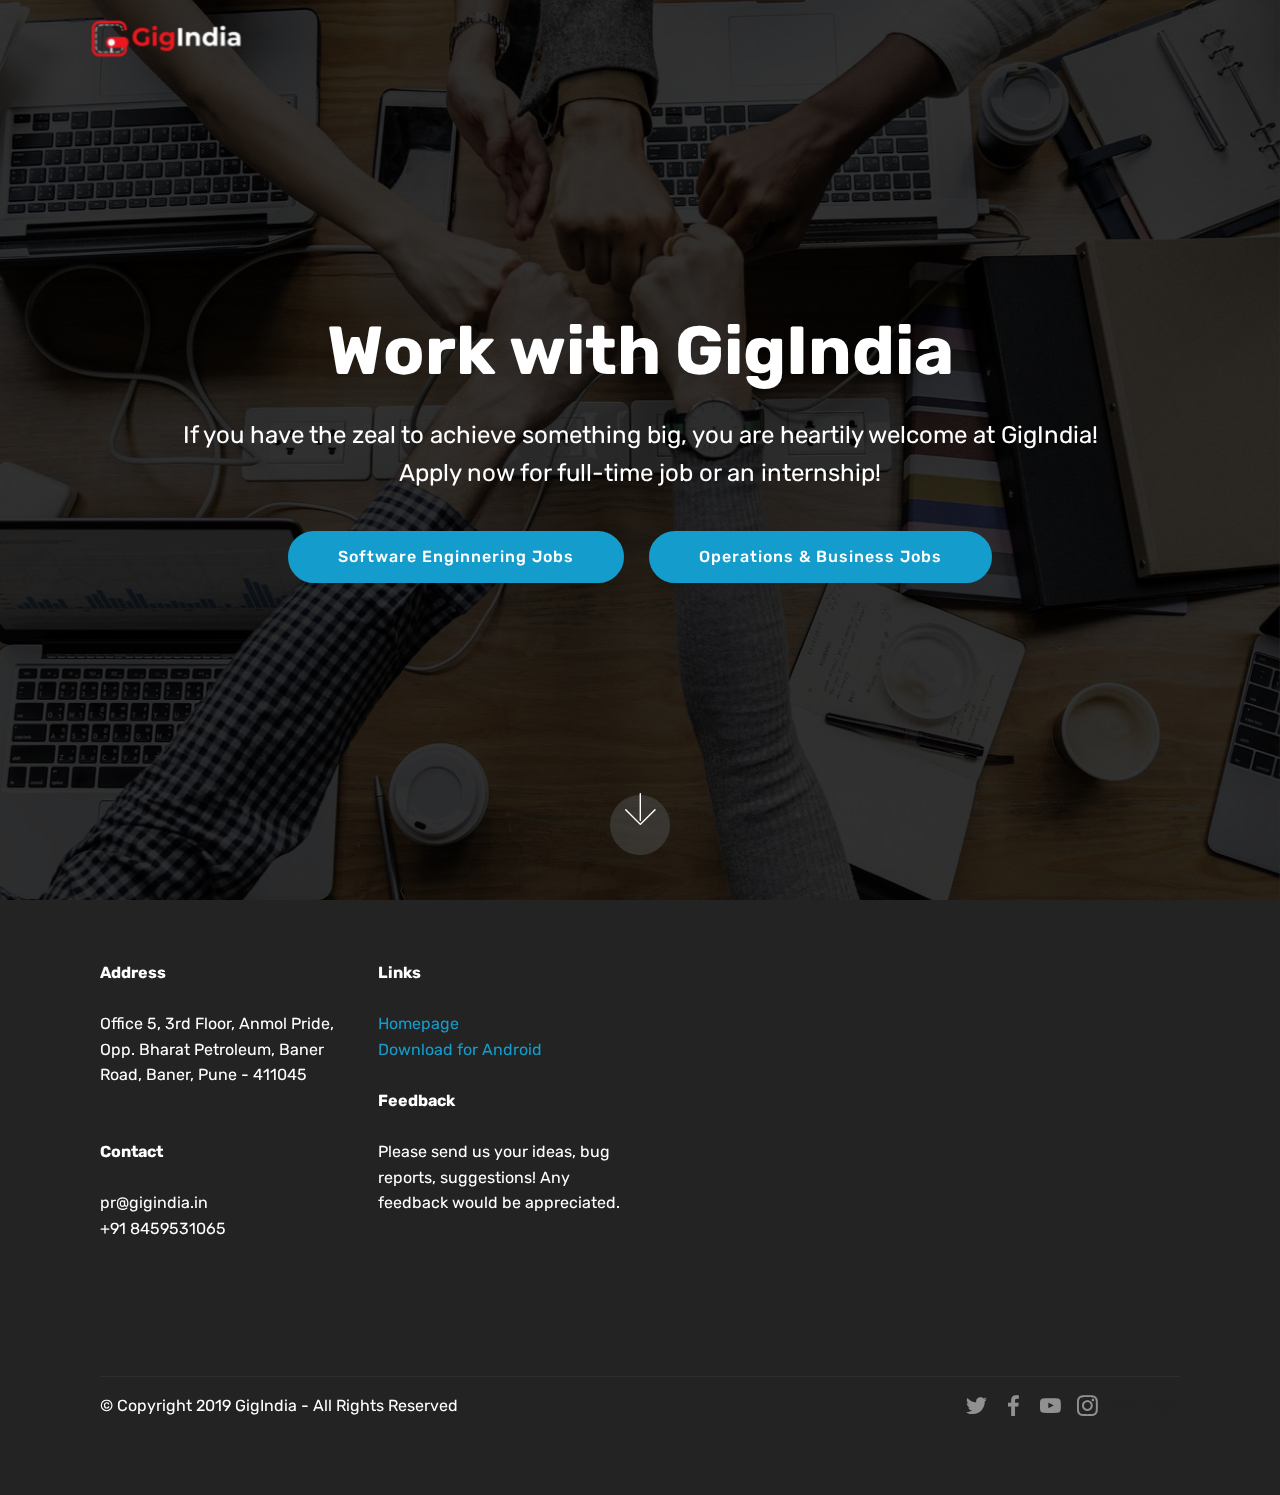
<file: index.html>
<!DOCTYPE html>
<html >
<head>
  <!-- Site made with Mobirise Website Builder v4.9.5, https://mobirise.com -->
  <meta charset="UTF-8">
  <meta http-equiv="X-UA-Compatible" content="IE=edge">
  <meta name="generator" content="Mobirise v4.9.5, mobirise.com">
  <meta name="viewport" content="width=device-width, initial-scale=1, minimum-scale=1">
  <link rel="shortcut icon" href="assets/images/logo-1-352x122.png" type="image/x-icon">
  <meta name="description" content="">
  <title>Home</title>
  <link rel="stylesheet" href="assets/web/assets/mobirise-icons/mobirise-icons.css">
  <link rel="stylesheet" href="assets/tether/tether.min.css">
  <link rel="stylesheet" href="assets/bootstrap/css/bootstrap.min.css">
  <link rel="stylesheet" href="assets/bootstrap/css/bootstrap-grid.min.css">
  <link rel="stylesheet" href="assets/bootstrap/css/bootstrap-reboot.min.css">
  <link rel="stylesheet" href="assets/socicon/css/styles.css">
  <link rel="stylesheet" href="assets/dropdown/css/style.css">
  <link rel="stylesheet" href="assets/theme/css/style.css">
  <link rel="stylesheet" href="assets/mobirise/css/mbr-additional.css" type="text/css">
  
  
  
</head>
<body>
  <section class="menu cid-rj5mIFyH5X" once="menu" id="menu1-1d">

    

    <nav class="navbar navbar-expand beta-menu navbar-dropdown align-items-center navbar-fixed-top navbar-toggleable-sm bg-color transparent">
        <button class="navbar-toggler navbar-toggler-right" type="button" data-toggle="collapse" data-target="#navbarSupportedContent" aria-controls="navbarSupportedContent" aria-expanded="false" aria-label="Toggle navigation">
            <div class="hamburger">
                <span></span>
                <span></span>
                <span></span>
                <span></span>
            </div>
        </button>
        <div class="menu-logo">
            <div class="navbar-brand">
                <span class="navbar-logo">
                    <a href="index.html">
                         <img src="assets/images/logo-1-352x122.png" alt="Mobirise" title="" style="height: 3.8rem;">
                    </a>
                </span>
                
            </div>
        </div>
        <div class="collapse navbar-collapse" id="navbarSupportedContent">
            
            
        </div>
    </nav>
</section>

<section class="engine"><a href="https://mobirise.info/p">site templates free download</a></section><section class="cid-rj5nb7Hi4T mbr-fullscreen mbr-parallax-background" id="header2-1e">

    

    <div class="mbr-overlay" style="opacity: 0.8; background-color: rgb(0, 0, 0);"></div>

    <div class="container align-center">
        <div class="row justify-content-md-center">
            <div class="mbr-white col-md-10">
                <h1 class="mbr-section-title mbr-bold pb-3 mbr-fonts-style display-1">
                    Work with GigIndia</h1>
                
                <p class="mbr-text pb-3 mbr-fonts-style display-5">
                    If you have the zeal to achieve something big, you are heartily welcome at GigIndia!  Apply now for full-time job or an internship!</p>
                <div class="mbr-section-btn"><a class="btn btn-md btn-primary display-4" href="tech.html">Software Enginnering Jobs</a>
                    <a class="btn btn-md btn-primary display-4" href="other.html">Operations &amp; Business Jobs</a></div>
            </div>
        </div>
    </div>
    <div class="mbr-arrow hidden-sm-down" aria-hidden="true">
        <a href="#next">
            <i class="mbri-down mbr-iconfont"></i>
        </a>
    </div>
</section>

<section class="cid-rgrRMEdGDT" id="footer2-e">

    

    

    <div class="container">
        <div class="media-container-row content mbr-white">
            <div class="col-12 col-md-3 mbr-fonts-style display-7">
                <p class="mbr-text">
                    <strong>Address</strong>
                    <br>
                    <br>Office 5, 3rd Floor, Anmol Pride, Opp. Bharat Petroleum, Baner Road, Baner, Pune - 411045&nbsp;<br>
                    <br>
                    <br><strong>Contact</strong><br><br>pr@gigindia.in<br>+91 8459531065<br></p>
            </div>
            <div class="col-12 col-md-3 mbr-fonts-style display-7">
                <p class="mbr-text">
                    <strong>Links</strong>
                    <br>
                    <br><a href="https://www.gigindia.in">Homepage</a><br><a href="http://bit.ly/GI-app">Download for Android</a><br>
                    <br><strong>Feedback</strong>
                    <br>
                    <br>Please send us your ideas, bug reports, suggestions! Any feedback would be appreciated.
                </p>
            </div>
            <div class="col-12 col-md-6">
                <div class="google-map"><iframe frameborder="0" style="border:0" src="https://www.google.com/maps/embed/v1/place?key=AIzaSyCy9r70T3NYf3PhvVflTo0_zdif2_IoIYs&amp;q=place_id:ChIJqXFcOpa_wjsR5kGTanjnt5Q" allowfullscreen=""></iframe></div>
            </div>
        </div>
        <div class="footer-lower">
            <div class="media-container-row">
                <div class="col-sm-12">
                    <hr>
                </div>
            </div>
            <div class="media-container-row mbr-white">
                <div class="col-sm-6 copyright">
                    <p class="mbr-text mbr-fonts-style display-7">
                        © Copyright 2019 GigIndia - All Rights Reserved
                    </p>
                </div>
                <div class="col-md-6">
                    <div class="social-list align-right">
                        <div class="soc-item">
                            <a href="https://twitter.com/gig_india">
                                <span class="mbr-iconfont mbr-iconfont-social socicon-twitter socicon"></span>
                            </a>
                        </div>
                        <div class="soc-item">
                            <a href="https://www.facebook.com/gigindia.in/" target="_blank">
                                <span class="mbr-iconfont mbr-iconfont-social socicon-facebook socicon"></span>
                            </a>
                        </div>
                        <div class="soc-item">
                            <a href="https://www.youtube.com/channel/UC_PzK6Kdmw8CChaSea1h3Xg" target="_blank">
                                <span class="mbr-iconfont mbr-iconfont-social socicon-youtube socicon"></span>
                            </a>
                        </div>
                        <div class="soc-item">
                            <a href="https://www.instagram.com/gigindia.in" target="_blank">
                                <span class="mbr-iconfont mbr-iconfont-social socicon-instagram socicon"></span>
                            </a>
                        </div>
                        <div class="soc-item">
                            
                                <span class="mbr-iconfont mbr-iconfont-social socicon-googleplus socicon" style="color: rgb(35, 35, 35); fill: rgb(35, 35, 35);"></span>
                            
                        </div>
                        <div class="soc-item">
                            
                                <span class="mbr-iconfont mbr-iconfont-social socicon-behance socicon" style="color: rgb(35, 35, 35); fill: rgb(35, 35, 35);"></span>
                            
                        </div>
                    </div>
                </div>
            </div>
        </div>
    </div>
</section>


  <script src="assets/web/assets/jquery/jquery.min.js"></script>
  <script src="assets/popper/popper.min.js"></script>
  <script src="assets/tether/tether.min.js"></script>
  <script src="assets/bootstrap/js/bootstrap.min.js"></script>
  <script src="assets/dropdown/js/script.min.js"></script>
  <script src="assets/touchswipe/jquery.touch-swipe.min.js"></script>
  <script src="assets/parallax/jarallax.min.js"></script>
  <script src="assets/smoothscroll/smooth-scroll.js"></script>
  <script src="assets/theme/js/script.js"></script>
  
  
</body>
</html>
</file>
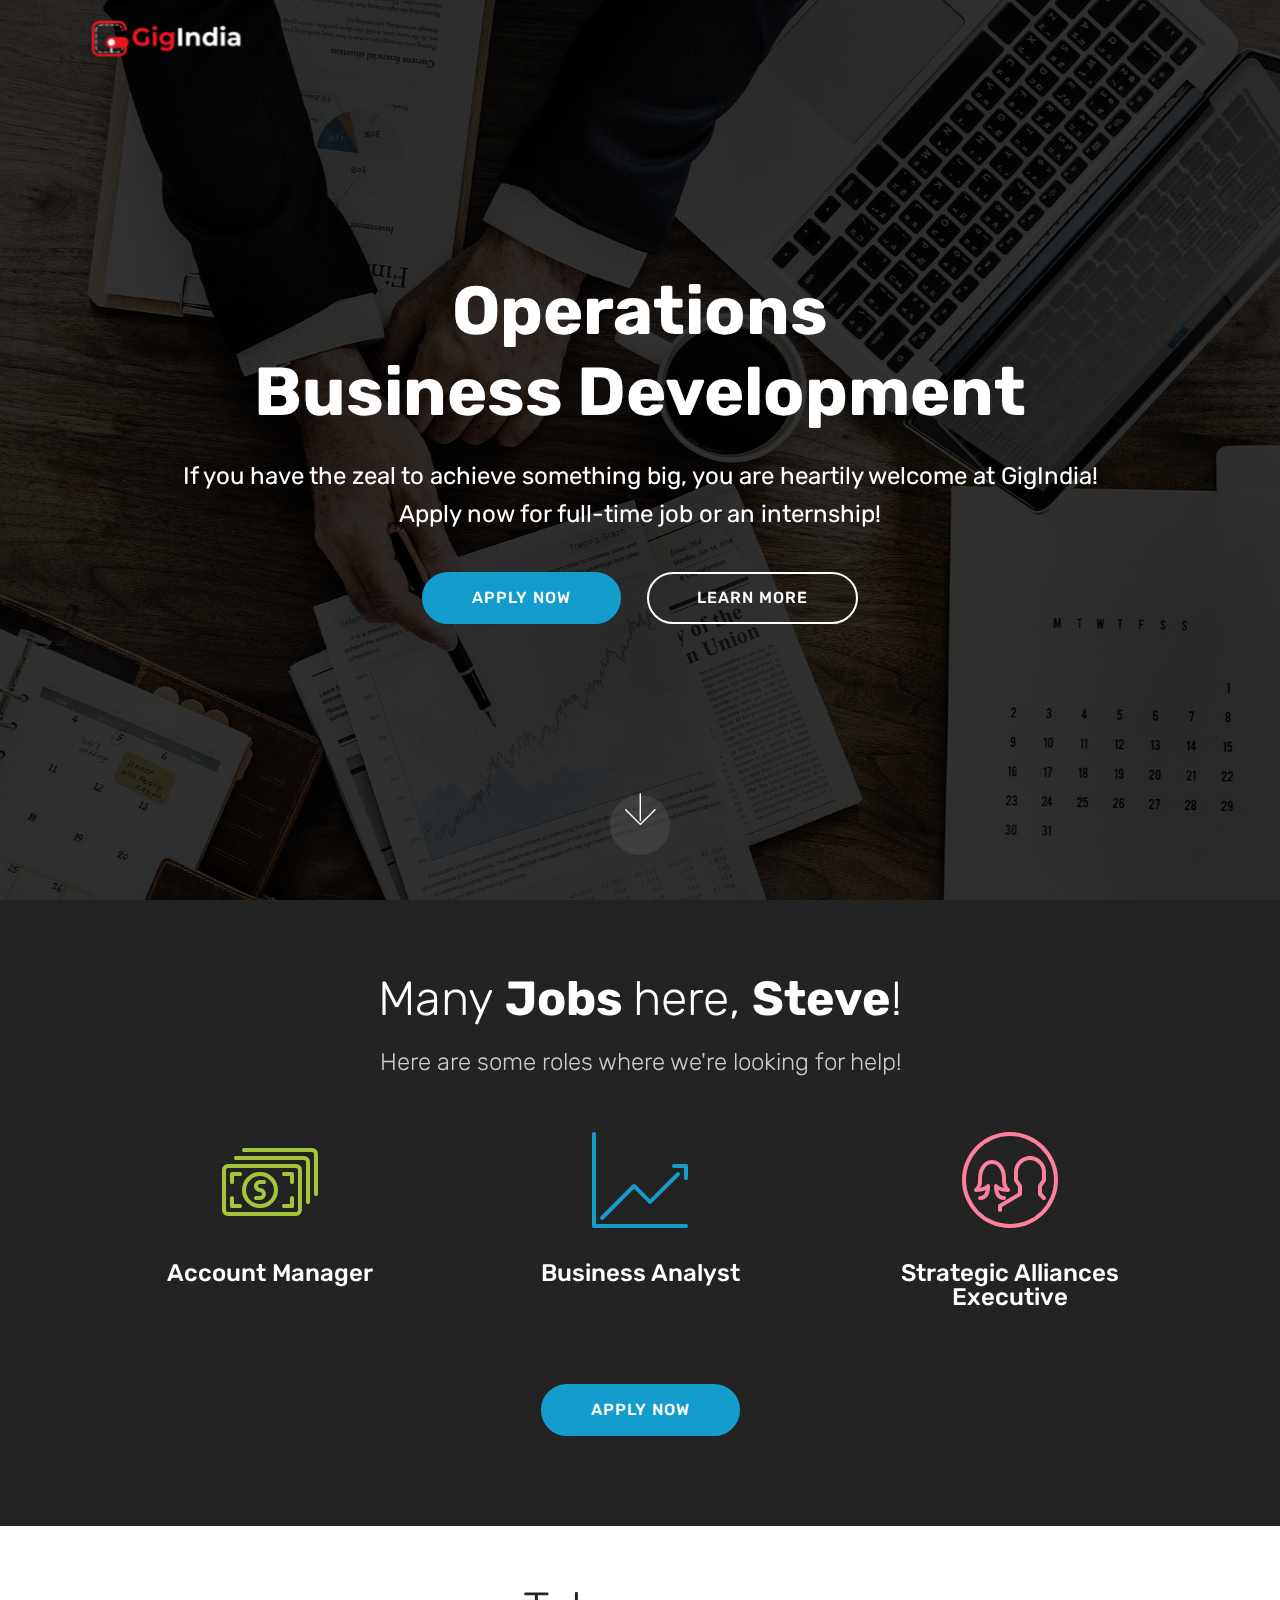
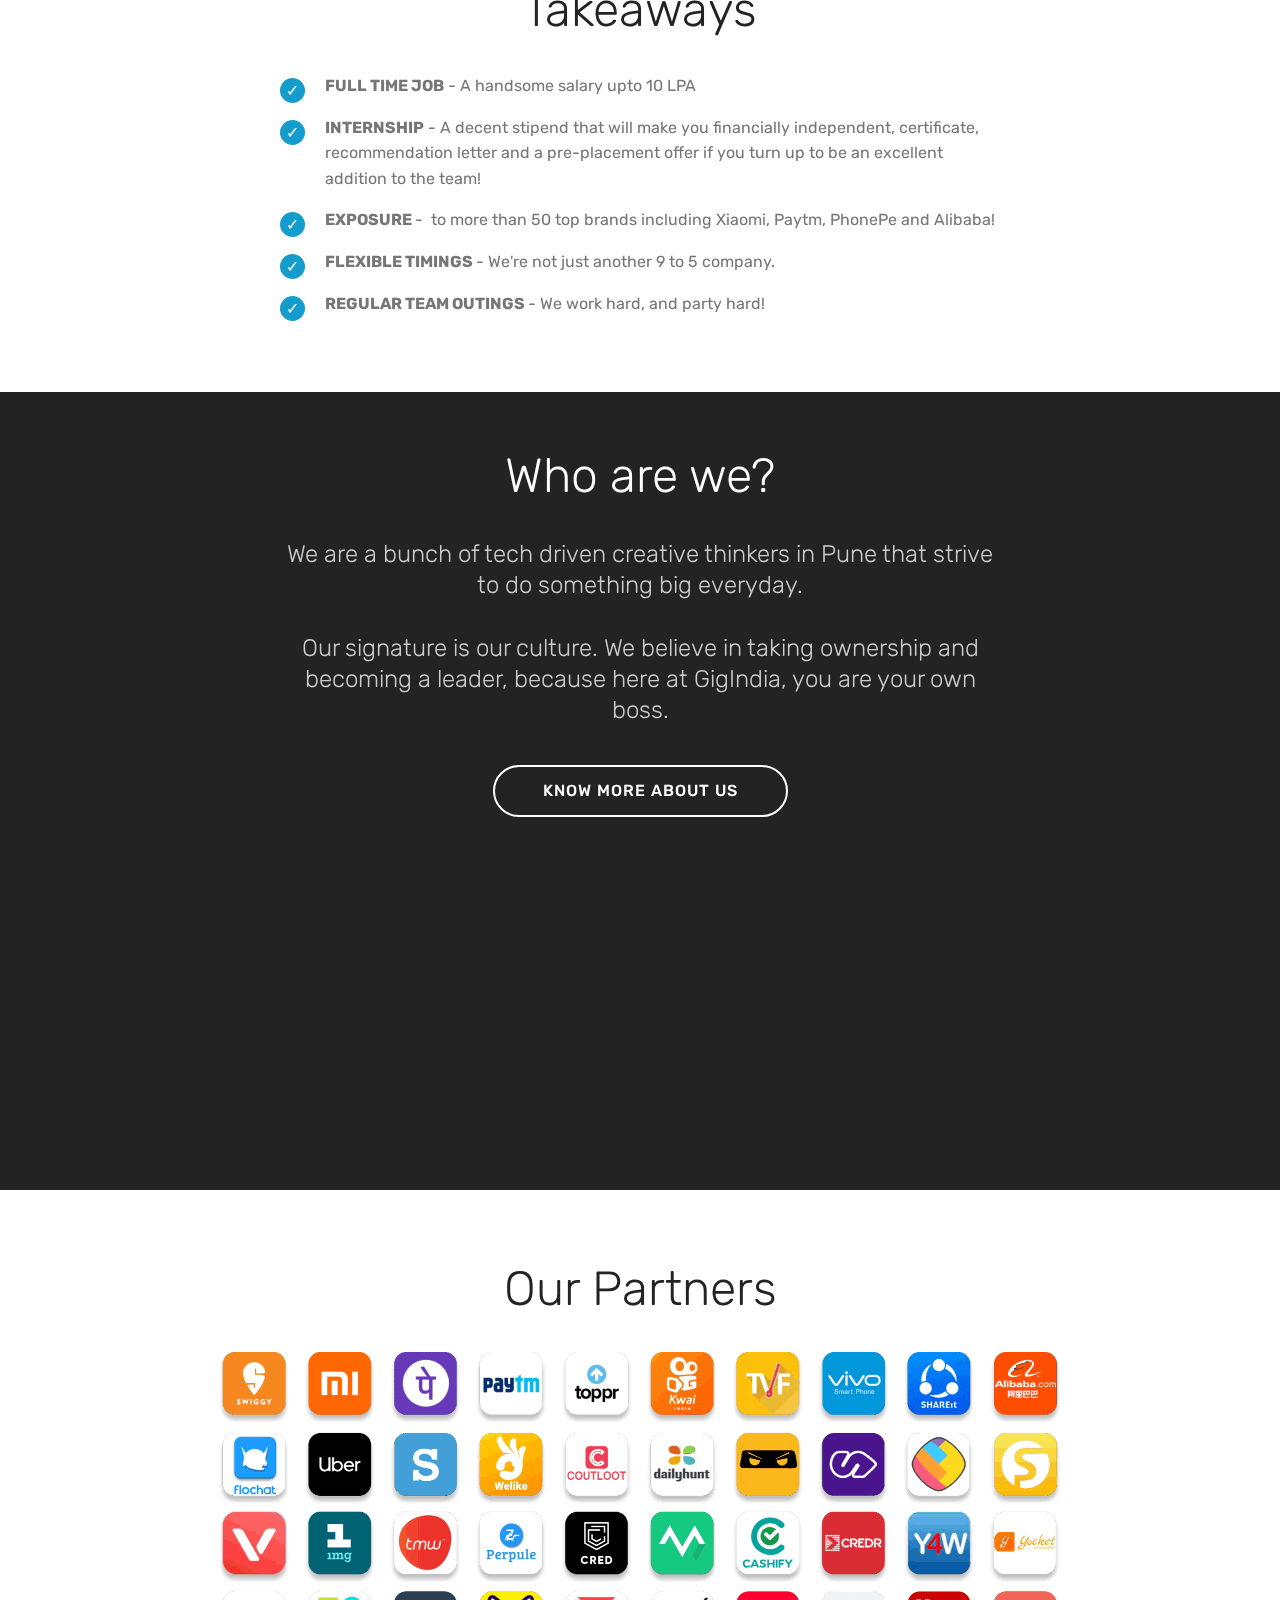
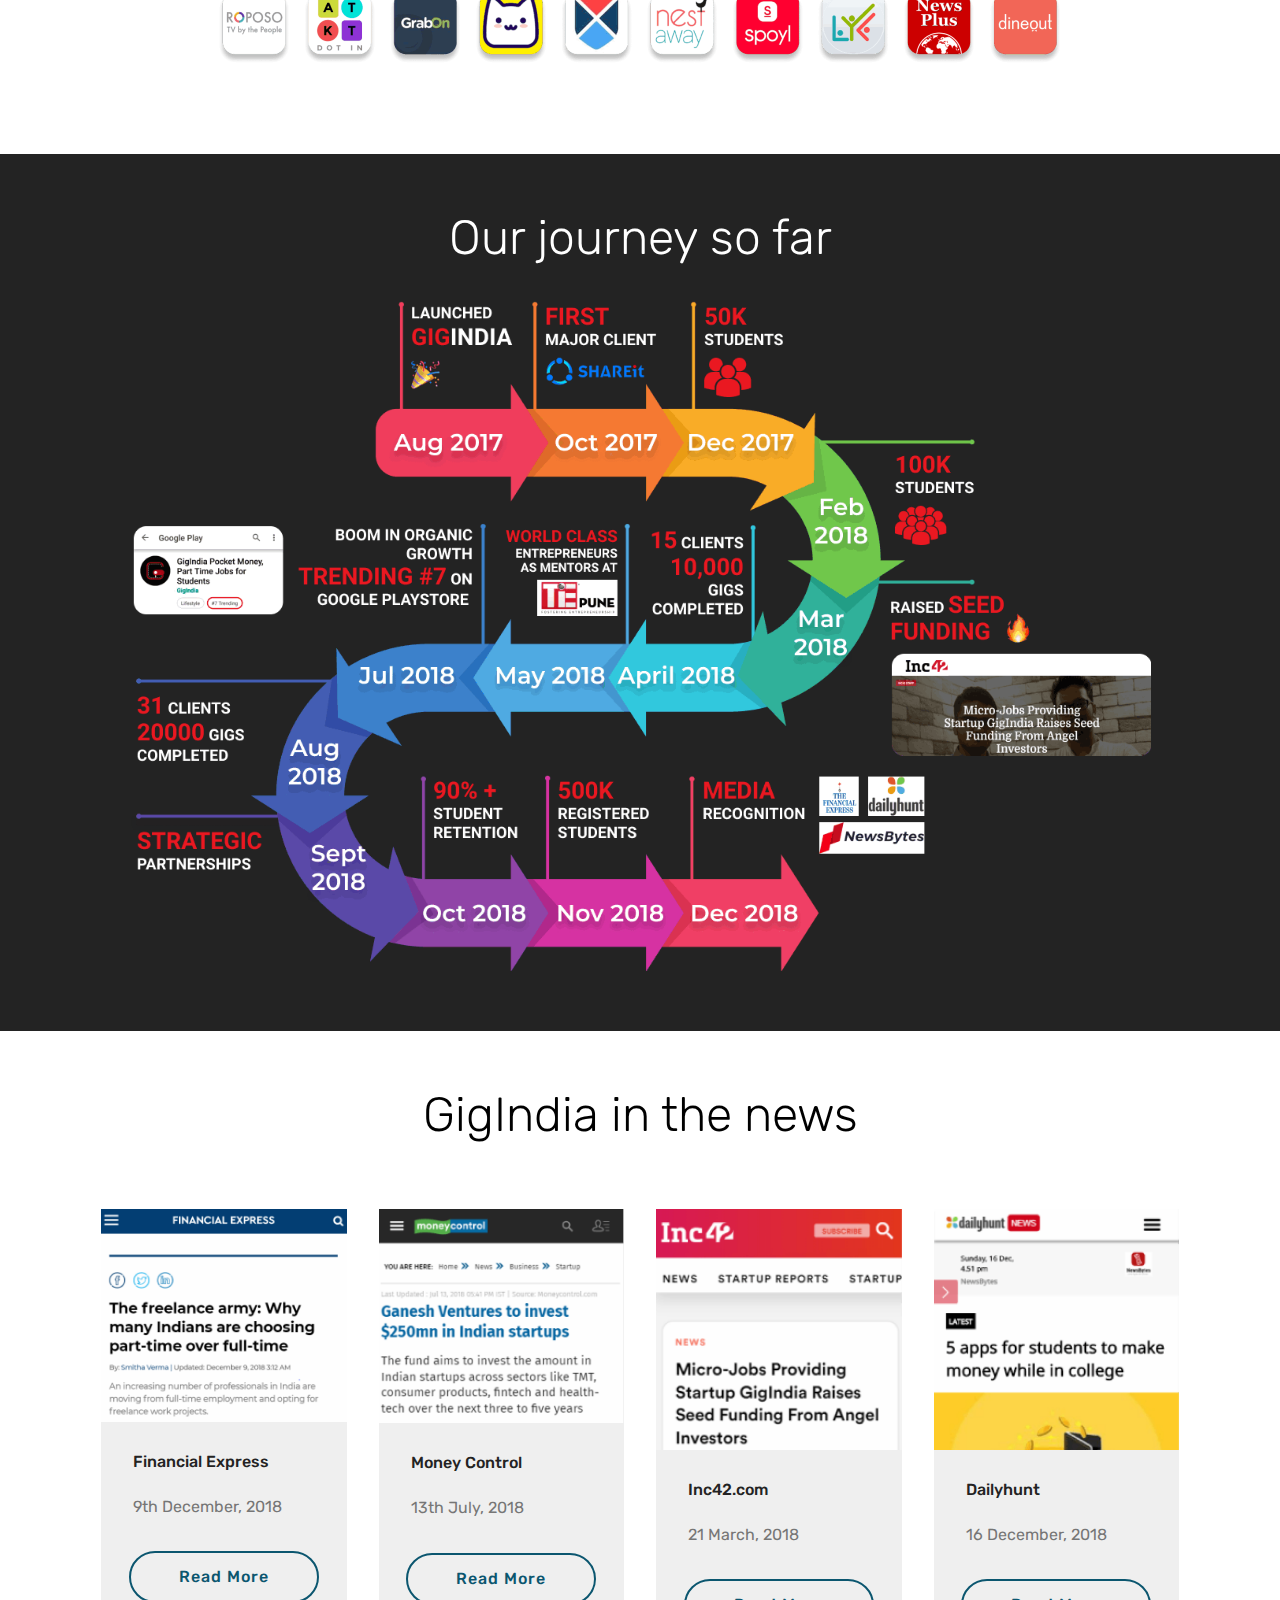
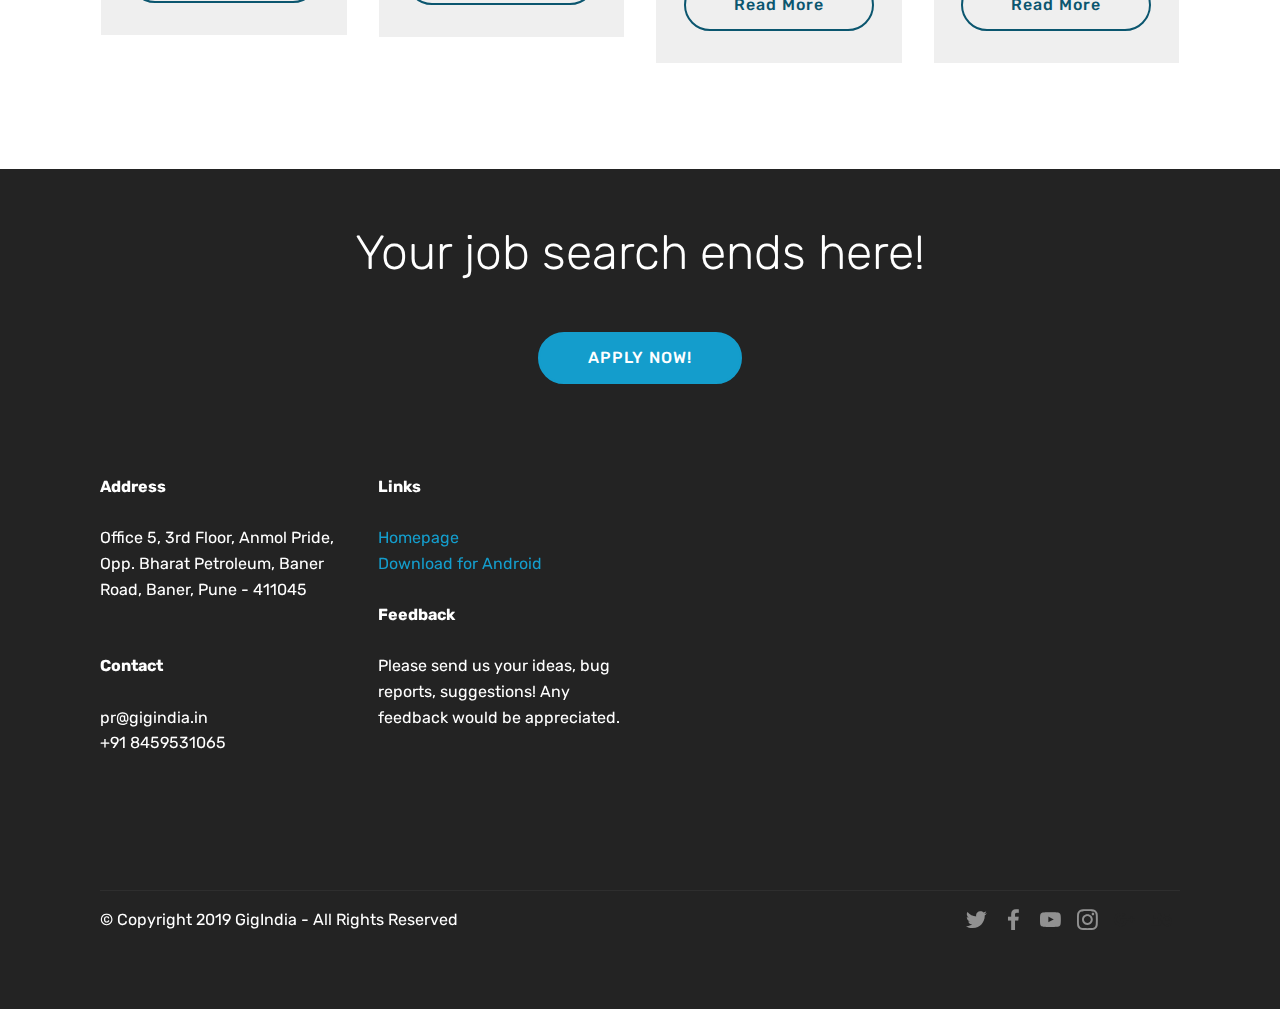
<file: other.html>
<!DOCTYPE html>
<html >
<head>
  <!-- Site made with Mobirise Website Builder v4.9.5, https://mobirise.com -->
  <meta charset="UTF-8">
  <meta http-equiv="X-UA-Compatible" content="IE=edge">
  <meta name="generator" content="Mobirise v4.9.5, mobirise.com">
  <meta name="viewport" content="width=device-width, initial-scale=1, minimum-scale=1">
  <link rel="shortcut icon" href="assets/images/logo-1-352x122.png" type="image/x-icon">
  <meta name="description" content="">
  <title>Other</title>
  <link rel="stylesheet" href="assets/web/assets/mobirise-icons/mobirise-icons.css">
  <link rel="stylesheet" href="assets/tether/tether.min.css">
  <link rel="stylesheet" href="assets/bootstrap/css/bootstrap.min.css">
  <link rel="stylesheet" href="assets/bootstrap/css/bootstrap-grid.min.css">
  <link rel="stylesheet" href="assets/bootstrap/css/bootstrap-reboot.min.css">
  <link rel="stylesheet" href="assets/socicon/css/styles.css">
  <link rel="stylesheet" href="assets/dropdown/css/style.css">
  <link rel="stylesheet" href="assets/theme/css/style.css">
  <link rel="stylesheet" href="assets/mobirise/css/mbr-additional.css" type="text/css">
  
  
  
</head>
<body>
  <section class="menu cid-rj5xdVXDBV" once="menu" id="menu1-1f">

    

    <nav class="navbar navbar-expand beta-menu navbar-dropdown align-items-center navbar-fixed-top navbar-toggleable-sm bg-color transparent">
        <button class="navbar-toggler navbar-toggler-right" type="button" data-toggle="collapse" data-target="#navbarSupportedContent" aria-controls="navbarSupportedContent" aria-expanded="false" aria-label="Toggle navigation">
            <div class="hamburger">
                <span></span>
                <span></span>
                <span></span>
                <span></span>
            </div>
        </button>
        <div class="menu-logo">
            <div class="navbar-brand">
                <span class="navbar-logo">
                    <a href="index.html">
                         <img src="assets/images/logo-1-352x122.png" alt="Mobirise" title="" style="height: 3.8rem;">
                    </a>
                </span>
                
            </div>
        </div>
        <div class="collapse navbar-collapse" id="navbarSupportedContent">
            
            
        </div>
    </nav>
</section>

<section class="engine"><a href="https://mobirise.info/u">bootstrap responsive templates</a></section><section class="cid-rj5CYeHIWa mbr-fullscreen mbr-parallax-background" id="header2-1i">

    

    <div class="mbr-overlay" style="opacity: 0.8; background-color: rgb(0, 0, 0);"></div>

    <div class="container align-center">
        <div class="row justify-content-md-center">
            <div class="mbr-white col-md-10">
                <h1 class="mbr-section-title mbr-bold pb-3 mbr-fonts-style display-1">
                    Operations<br>Business Development</h1>
                
                <p class="mbr-text pb-3 mbr-fonts-style display-5">
                    If you have the zeal to achieve something big, you are heartily welcome at GigIndia!  Apply now for full-time job or an internship!
                </p>
                <div class="mbr-section-btn"><a class="btn btn-md btn-primary display-4" href="https://docs.google.com/forms/d/e/1FAIpQLSfp9JGiItB0MrH91w6LUxafz1wjfZQH9txcI4h6lkRm7myAIg/viewform?usp=sf_link" target="_blank">APPLY NOW</a>
                    <a class="btn btn-md btn-white-outline display-4" href="https://www.gigindia.in" target="_blank">LEARN MORE</a></div>
            </div>
        </div>
    </div>
    <div class="mbr-arrow hidden-sm-down" aria-hidden="true">
        <a href="#next">
            <i class="mbri-down mbr-iconfont"></i>
        </a>
    </div>
</section>

<section class="mbr-section content4 cid-rgs1O7wj2Y" id="content4-k">

    

    <div class="container">
        <div class="media-container-row">
            <div class="title col-12 col-md-8">
                <h2 class="align-center pb-3 mbr-fonts-style display-2">
                    Many <strong>Jobs </strong>here, <strong>Steve</strong>!</h2>
                <h3 class="mbr-section-subtitle align-center mbr-light mbr-fonts-style display-5">Here are some roles where we're looking for help!</h3>
                
            </div>
        </div>
    </div>
</section>

<section class="features1 cid-rgs1R2K4d3" id="features1-l">
    
    

    
    <div class="container">
        <div class="media-container-row">

            <div class="card p-3 col-12 col-md-6 col-lg-4">
                <div class="card-img pb-3">
                    <span class="mbr-iconfont mbri-cash" style="color: rgb(164, 198, 57); fill: rgb(164, 198, 57);"></span>
                </div>
                <div class="card-box">
                    <h4 class="card-title py-3 mbr-fonts-style display-5">Account Manager</h4>
                    
                </div>
            </div>

            <div class="card p-3 col-12 col-md-6 col-lg-4">
                <div class="card-img pb-3">
                    <span class="mbr-iconfont mbri-growing-chart" style="color: rgb(20, 157, 204); fill: rgb(20, 157, 204);"></span>
                </div>
                <div class="card-box">
                    <h4 class="card-title py-3 mbr-fonts-style display-5">
                        Business Analyst<br><br></h4>
                    
                </div>
            </div>

            <div class="card p-3 col-12 col-md-6 col-lg-4">
                <div class="card-img pb-3">
                    <span class="mbr-iconfont mbri-users" style="color: rgb(255, 127, 159); fill: rgb(255, 127, 159);"></span>
                </div>
                <div class="card-box">
                    <h4 class="card-title py-3 mbr-fonts-style display-5">Strategic Alliances Executive</h4>
                    
                </div>
            </div>

            

        </div>

    </div>

</section>

<section class="mbr-section content4 cid-rgs874eZ7Y" id="content4-q">

    

    <div class="container">
        <div class="media-container-row">
            <div class="title col-12 col-md-8">
                
                
                <div class="mbr-section-btn align-center py-4"><a class="btn btn-primary display-4" href="https://docs.google.com/forms/d/e/1FAIpQLSfp9JGiItB0MrH91w6LUxafz1wjfZQH9txcI4h6lkRm7myAIg/viewform?usp=sf_link" target="_blank">APPLY NOW</a></div>
            </div>
        </div>
    </div>
</section>

<section class="mbr-section content4 cid-rgCAHlQPm5" id="content4-1a">

    

    <div class="container">
        <div class="media-container-row">
            <div class="title col-12 col-md-8">
                <h2 class="align-center pb-3 mbr-fonts-style display-2">
                    Takeaways</h2>
                
                
            </div>
        </div>
    </div>
</section>

<section class="mbr-section article content12 cid-rgCAxKvotv" id="content12-19">
     

    <div class="container">
        <div class="media-container-row">
            <div class="mbr-text counter-container col-12 col-md-8 mbr-fonts-style display-7">
                <ul>
                    <li><strong>FULL TIME JOB</strong>&nbsp;- A handsome salary upto 10 LPA</li>
                    <li><strong>INTERNSHIP</strong> - A decent stipend that will make you financially independent, certificate, recommendation letter and a pre-placement offer if you turn up to be an excellent addition to the team!</li><li><strong>EXPOSURE </strong>-&nbsp; to more than 50 top brands including Xiaomi, Paytm, PhonePe and Alibaba!</li><li><strong>FLEXIBLE TIMINGS </strong>- We're not just another 9 to 5 company.</li><li><strong>REGULAR TEAM OUTINGS </strong>- We work hard, and party hard!</li>
                </ul>
            </div>
        </div>
    </div>
</section>

<section class="mbr-section content4 cid-rgxPZitErr" id="content4-16">

    

    <div class="container">
        <div class="media-container-row">
            <div class="title col-12 col-md-8">
                <h2 class="align-center pb-3 mbr-fonts-style display-2">Who are we?</h2>
                
                
            </div>
        </div>
    </div>
</section>

<section class="mbr-section content4 cid-rgxQUtSHjR" id="content4-17">

    

    <div class="container">
        <div class="media-container-row">
            <div class="title col-12 col-md-8">
                
                <h3 class="mbr-section-subtitle align-center mbr-light mbr-fonts-style display-5">We are a bunch of tech driven creative thinkers in Pune that strive to do something big everyday.<br><br>Our signature is our culture. We believe in taking ownership and becoming a leader, because here at GigIndia, you are your own boss.</h3>
                <div class="mbr-section-btn align-center py-4"><a class="btn btn-white-outline display-4" href="https://www.gigindia.in" target="_blank">KNOW MORE ABOUT US</a></div>
            </div>
        </div>
    </div>
</section>

<section class="cid-rgxRo23LR6" id="video1-18">

    
    
    <figure class="mbr-figure align-center container">
        <div class="video-block" style="width: 43%;">
            <div><iframe class="mbr-embedded-video" src="https://www.youtube.com/embed/vLA4hpJHsCM?rel=0&amp;amp;showinfo=0&amp;autoplay=0&amp;loop=0" width="1280" height="720" frameborder="0" allowfullscreen></iframe></div>
        </div>
    </figure>
</section>

<section class="mbr-section content4 cid-rgwMvH02Zx" id="content4-v">

    

    <div class="container">
        <div class="media-container-row">
            <div class="title col-12 col-md-8">
                <h2 class="align-center pb-3 mbr-fonts-style display-2">
                    Our Partners</h2>
                
                
            </div>
        </div>
    </div>
</section>

<section class="cid-rgwMpgPitz" id="image1-u">

    

    <figure class="mbr-figure container">
        <div class="image-block" style="width: 76%;">
            <img src="assets/images/group-2-4-1688x623.png" width="1400" alt="Mobirise" title="">
            
        </div>
    </figure>
</section>

<section class="mbr-section content4 cid-rgwQVvtTau" id="content4-y">

    

    <div class="container">
        <div class="media-container-row">
            <div class="title col-12 col-md-8">
                <h2 class="align-center pb-3 mbr-fonts-style display-2">
                    Our journey so far</h2>
                
                
            </div>
        </div>
    </div>
</section>

<section class="cid-rgwQWHquti" id="image1-z">

    

    <figure class="mbr-figure container">
        <div class="image-block" style="width: 92%;">
            <img src="assets/images/group-6-1297x851.png" width="1400" alt="Mobirise" title="">
            
        </div>
    </figure>
</section>

<section class="mbr-section content4 cid-rgwKjIpOrn" id="content4-t">

    

    <div class="container">
        <div class="media-container-row">
            <div class="title col-12 col-md-8">
                <h2 class="align-center pb-3 mbr-fonts-style display-2">
                    GigIndia in the news</h2>
                
                
            </div>
        </div>
    </div>
</section>

<section class="features3 cid-rgwKhl1nHY" id="features3-s">

    

    
    <div class="container">
        <div class="media-container-row">
            <div class="card p-3 col-12 col-md-6 col-lg-3">
                <div class="card-wrapper">
                    <div class="card-img">
                        <img src="assets/images/fn3-265x230.png" alt="Mobirise" title="">
                    </div>
                    <div class="card-box">
                        <h4 class="card-title mbr-fonts-style display-7">Financial Express</h4>
                        <p class="mbr-text mbr-fonts-style display-7">
                            9th December, 2018
                        </p>
                    </div>
                    <div class="mbr-section-btn text-center"><a href="https://www.financialexpress.com/industry/the-freelance-army-why-many-indians-are-choosing-part-time-over-full-time/1407756/" class="btn btn-primary-outline display-4" target="_blank">Read More</a></div>
                </div>
            </div>

            <div class="card p-3 col-12 col-md-6 col-lg-3">
                <div class="card-wrapper">
                    <div class="card-img">
                        <img src="assets/images/fn2-263x230.png" alt="Mobirise" title="">
                    </div>
                    <div class="card-box">
                        <h4 class="card-title mbr-fonts-style display-7">Money Control</h4>
                        <p class="mbr-text mbr-fonts-style display-7">
                            13th July, 2018
                        </p>
                    </div>
                    <div class="mbr-section-btn text-center"><a href="https://www.moneycontrol.com/news/business/startup/ganesh-ventures-to-invest-250mn-in-indian-startups-2693021.html" class="btn btn-primary-outline display-4" target="_blank">
                            Read More</a></div>
                </div>
            </div>

            <div class="card p-3 col-12 col-md-6 col-lg-3">
                <div class="card-wrapper">
                    <div class="card-img">
                        <img src="assets/images/f1-224x220.png" alt="Mobirise" title="">
                    </div>
                    <div class="card-box">
                        <h4 class="card-title mbr-fonts-style display-7">
                            Inc42.com
                        </h4>
                        <p class="mbr-text mbr-fonts-style display-7">
                            21 March, 2018
                        </p>
                    </div>
                    <div class="mbr-section-btn text-center"><a href="https://inc42.com/buzz/micro-jobs-providing-startup-gigindia-raises-seed-funding-from-angel-investors/" class="btn btn-primary-outline display-4" target="_blank">
                            Read More</a></div>
                </div>
            </div>

            <div class="card p-3 col-12 col-md-6 col-lg-3">
                <div class="card-wrapper">
                    <div class="card-img">
                        <img src="assets/images/ff2-2.1-224x220.png" alt="Mobirise" title="">
                    </div>
                    <div class="card-box">
                        <h4 class="card-title mbr-fonts-style display-7">
                            Dailyhunt
                        </h4>
                        <p class="mbr-text mbr-fonts-style display-7">
                           16 December, 2018
                        </p>
                    </div>
                    <div class="mbr-section-btn text-center"><a href="https://m.dailyhunt.in/news/india/english/newsbytes-epaper-newbyt/5+apps+for+students+to+make+money+while+in+college-newsid-104070710" class="btn btn-primary-outline display-4" target="_blank">
                            Read More</a></div>
                </div>
            </div>
        </div>
    </div>
</section>

<section class="mbr-section content4 cid-rgxJuTPyme" id="content4-14">

    

    <div class="container">
        <div class="media-container-row">
            <div class="title col-12 col-md-8">
                <h2 class="align-center pb-3 mbr-fonts-style display-2">
                    Your job search ends here!</h2>
                
                
            </div>
        </div>
    </div>
</section>

<section class="mbr-section content4 cid-rgxMOkMGUE" id="content4-15">

    

    <div class="container">
        <div class="media-container-row">
            <div class="title col-12 col-md-8">
                
                
                <div class="mbr-section-btn align-center py-4"><a class="btn btn-primary display-4" href="https://docs.google.com/forms/d/e/1FAIpQLSfp9JGiItB0MrH91w6LUxafz1wjfZQH9txcI4h6lkRm7myAIg/viewform?usp=sf_link" target="_blank">APPLY NOW!</a></div>
            </div>
        </div>
    </div>
</section>

<section class="cid-rgrRMEdGDT" id="footer2-e">

    

    

    <div class="container">
        <div class="media-container-row content mbr-white">
            <div class="col-12 col-md-3 mbr-fonts-style display-7">
                <p class="mbr-text">
                    <strong>Address</strong>
                    <br>
                    <br>Office 5, 3rd Floor, Anmol Pride, Opp. Bharat Petroleum, Baner Road, Baner, Pune - 411045&nbsp;<br>
                    <br>
                    <br><strong>Contact</strong><br><br>pr@gigindia.in<br>+91 8459531065<br></p>
            </div>
            <div class="col-12 col-md-3 mbr-fonts-style display-7">
                <p class="mbr-text">
                    <strong>Links</strong>
                    <br>
                    <br><a href="https://www.gigindia.in">Homepage</a><br><a href="http://bit.ly/GI-app">Download for Android</a><br>
                    <br><strong>Feedback</strong>
                    <br>
                    <br>Please send us your ideas, bug reports, suggestions! Any feedback would be appreciated.
                </p>
            </div>
            <div class="col-12 col-md-6">
                <div class="google-map"><iframe frameborder="0" style="border:0" src="https://www.google.com/maps/embed/v1/place?key=AIzaSyCy9r70T3NYf3PhvVflTo0_zdif2_IoIYs&amp;q=place_id:ChIJqXFcOpa_wjsR5kGTanjnt5Q" allowfullscreen=""></iframe></div>
            </div>
        </div>
        <div class="footer-lower">
            <div class="media-container-row">
                <div class="col-sm-12">
                    <hr>
                </div>
            </div>
            <div class="media-container-row mbr-white">
                <div class="col-sm-6 copyright">
                    <p class="mbr-text mbr-fonts-style display-7">
                        © Copyright 2019 GigIndia - All Rights Reserved
                    </p>
                </div>
                <div class="col-md-6">
                    <div class="social-list align-right">
                        <div class="soc-item">
                            <a href="https://twitter.com/gig_india">
                                <span class="mbr-iconfont mbr-iconfont-social socicon-twitter socicon"></span>
                            </a>
                        </div>
                        <div class="soc-item">
                            <a href="https://www.facebook.com/gigindia.in/" target="_blank">
                                <span class="mbr-iconfont mbr-iconfont-social socicon-facebook socicon"></span>
                            </a>
                        </div>
                        <div class="soc-item">
                            <a href="https://www.youtube.com/channel/UC_PzK6Kdmw8CChaSea1h3Xg" target="_blank">
                                <span class="mbr-iconfont mbr-iconfont-social socicon-youtube socicon"></span>
                            </a>
                        </div>
                        <div class="soc-item">
                            <a href="https://www.instagram.com/gigindia.in" target="_blank">
                                <span class="mbr-iconfont mbr-iconfont-social socicon-instagram socicon"></span>
                            </a>
                        </div>
                        <div class="soc-item">
                            
                                <span class="mbr-iconfont mbr-iconfont-social socicon-googleplus socicon" style="color: rgb(35, 35, 35); fill: rgb(35, 35, 35);"></span>
                            
                        </div>
                        <div class="soc-item">
                            
                                <span class="mbr-iconfont mbr-iconfont-social socicon-behance socicon" style="color: rgb(35, 35, 35); fill: rgb(35, 35, 35);"></span>
                            
                        </div>
                    </div>
                </div>
            </div>
        </div>
    </div>
</section>


  <script src="assets/web/assets/jquery/jquery.min.js"></script>
  <script src="assets/popper/popper.min.js"></script>
  <script src="assets/tether/tether.min.js"></script>
  <script src="assets/bootstrap/js/bootstrap.min.js"></script>
  <script src="assets/dropdown/js/script.min.js"></script>
  <script src="assets/touchswipe/jquery.touch-swipe.min.js"></script>
  <script src="assets/parallax/jarallax.min.js"></script>
  <script src="assets/smoothscroll/smooth-scroll.js"></script>
  <script src="assets/theme/js/script.js"></script>
  
  
</body>
</html>
</file>
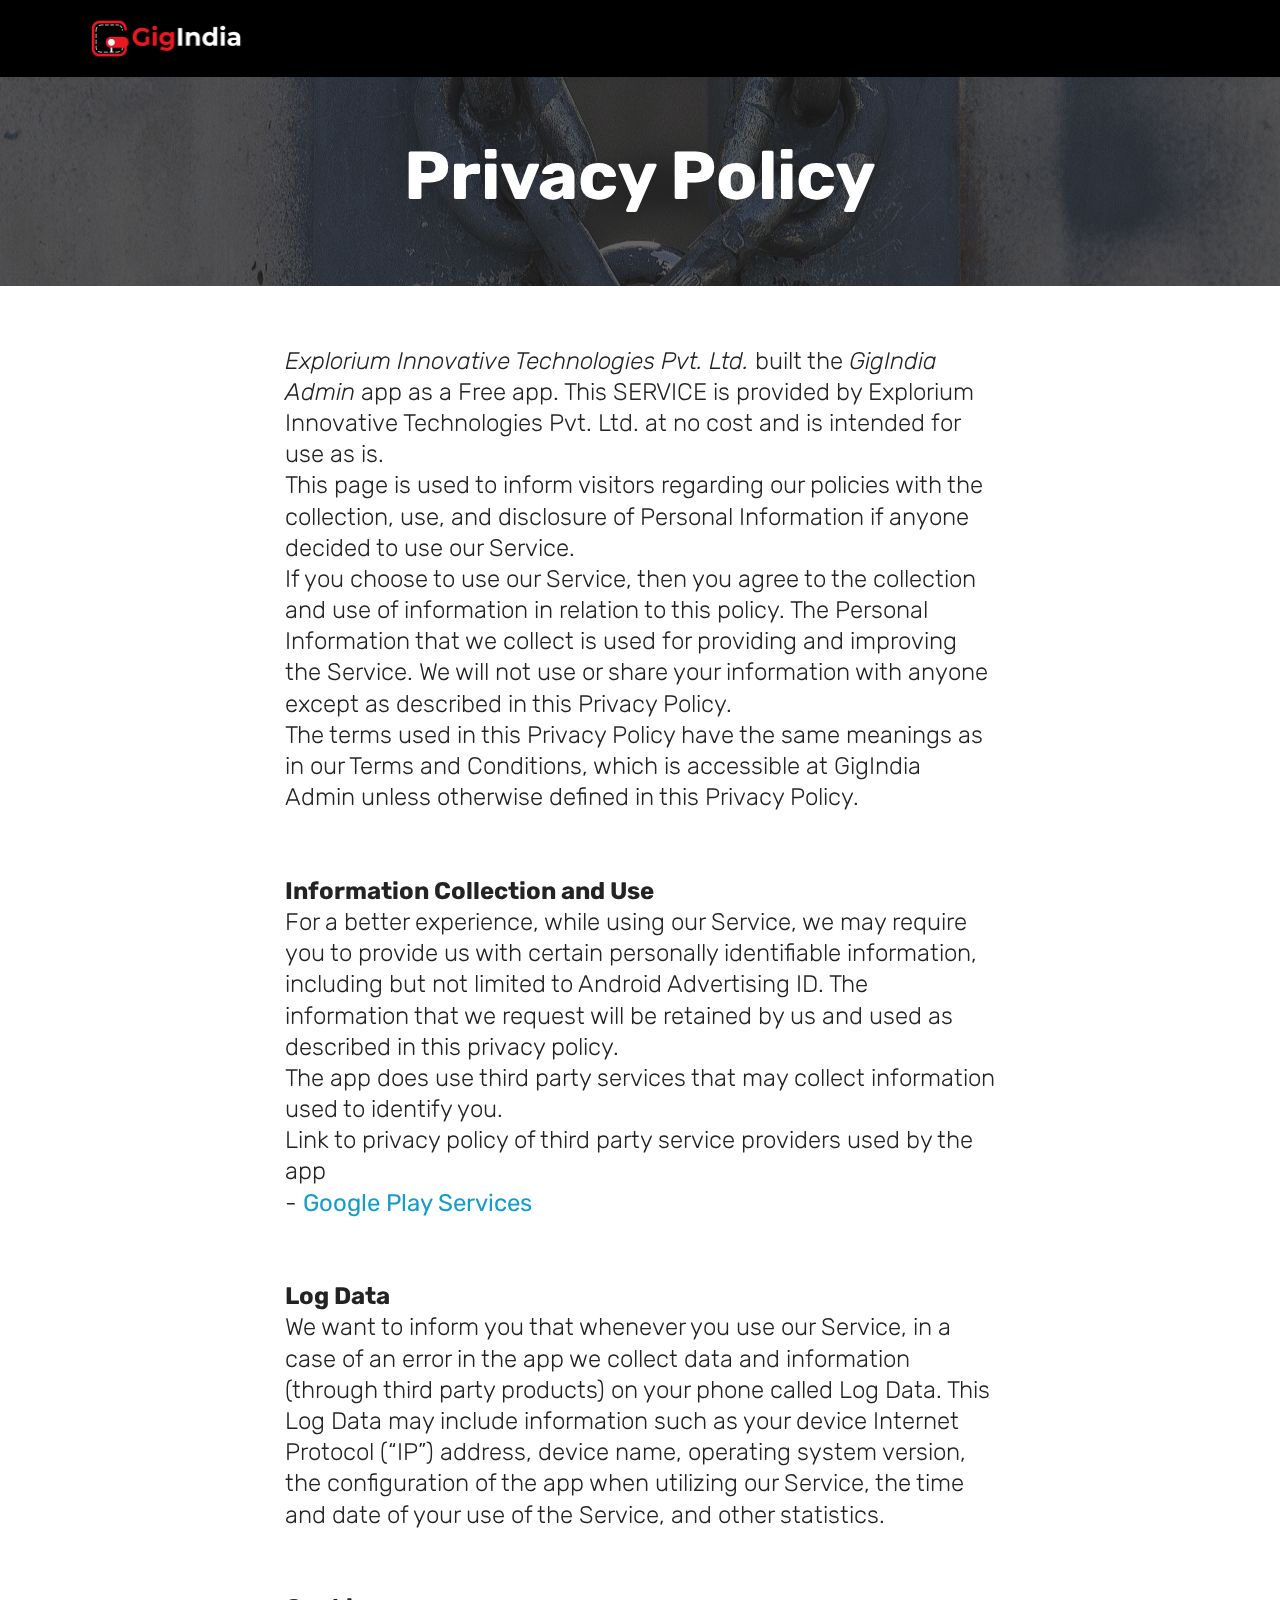
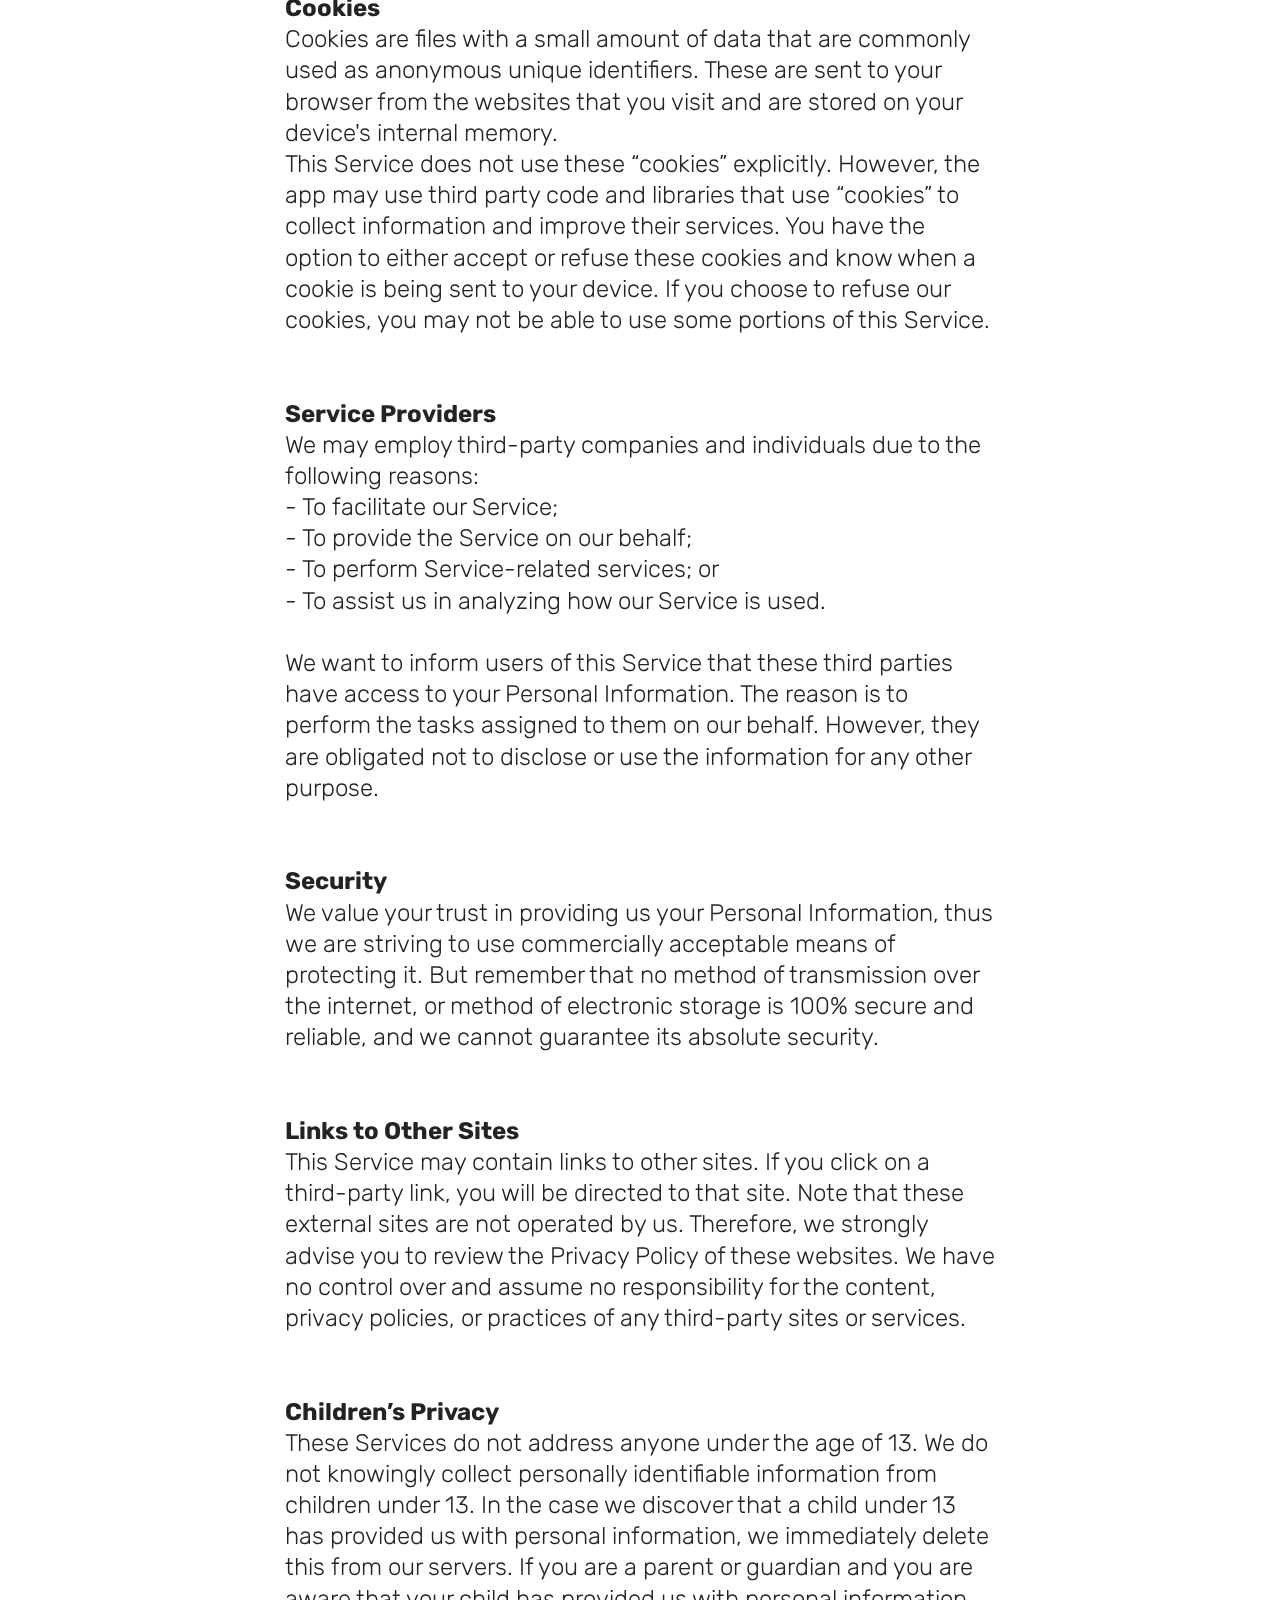
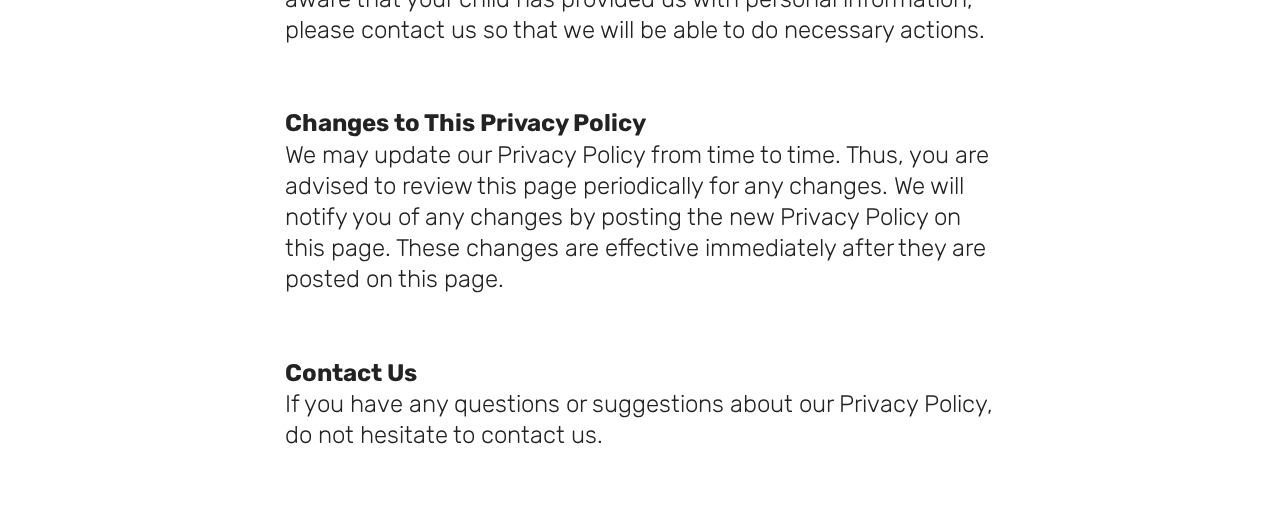
<file: page3.html>
<!DOCTYPE html>
<html >
<head>
  <!-- Site made with Mobirise Website Builder v4.9.5, https://mobirise.com -->
  <meta charset="UTF-8">
  <meta http-equiv="X-UA-Compatible" content="IE=edge">
  <meta name="generator" content="Mobirise v4.9.5, mobirise.com">
  <meta name="viewport" content="width=device-width, initial-scale=1, minimum-scale=1">
  <link rel="shortcut icon" href="assets/images/logo-1-352x122.png" type="image/x-icon">
  <meta name="description" content="Web Page Builder Description">
  <title>Admin Privacy Policy</title>
  <link rel="stylesheet" href="assets/web/assets/mobirise-icons/mobirise-icons.css">
  <link rel="stylesheet" href="assets/tether/tether.min.css">
  <link rel="stylesheet" href="assets/bootstrap/css/bootstrap.min.css">
  <link rel="stylesheet" href="assets/bootstrap/css/bootstrap-grid.min.css">
  <link rel="stylesheet" href="assets/bootstrap/css/bootstrap-reboot.min.css">
  <link rel="stylesheet" href="assets/dropdown/css/style.css">
  <link rel="stylesheet" href="assets/theme/css/style.css">
  <link rel="stylesheet" href="assets/mobirise/css/mbr-additional.css" type="text/css">
  
  
  
</head>
<body>
  <section class="menu cid-rj5xdVXDBV" once="menu" id="menu1-1j">

    

    <nav class="navbar navbar-expand beta-menu navbar-dropdown align-items-center navbar-fixed-top navbar-toggleable-sm">
        <button class="navbar-toggler navbar-toggler-right" type="button" data-toggle="collapse" data-target="#navbarSupportedContent" aria-controls="navbarSupportedContent" aria-expanded="false" aria-label="Toggle navigation">
            <div class="hamburger">
                <span></span>
                <span></span>
                <span></span>
                <span></span>
            </div>
        </button>
        <div class="menu-logo">
            <div class="navbar-brand">
                <span class="navbar-logo">
                    <a href="index.html">
                         <img src="assets/images/logo-1-352x122.png" alt="Mobirise" title="" style="height: 3.8rem;">
                    </a>
                </span>
                
            </div>
        </div>
        <div class="collapse navbar-collapse" id="navbarSupportedContent">
            
            
        </div>
    </nav>
</section>

<section class="engine"><a href="https://mobirise.info/o">free portfolio web templates</a></section><section class="header1 cid-rkMNL38hdc mbr-parallax-background" id="header16-1k">

    

    <div class="mbr-overlay" style="opacity: 0.7; background-color: rgb(35, 35, 35);">
    </div>

    <div class="container">
        <div class="row justify-content-md-center">
            <div class="col-md-10 align-center">
                <h1 class="mbr-section-title mbr-bold pb-3 mbr-fonts-style display-1">
                    Privacy Policy</h1>
                
                
                
            </div>
        </div>
    </div>

</section>

<section class="mbr-section content4 cid-rkMOA146BH" id="content4-1l">

    

    <div class="container">
        <div class="media-container-row">
            <div class="title col-12 col-md-8">
                
                <h3 class="mbr-section-subtitle align-center mbr-light mbr-fonts-style display-5"><em>Explorium Innovative Technologies Pvt. Ltd.</em> built the <em>GigIndia Admin</em> app as a Free app. This SERVICE is provided by Explorium Innovative Technologies Pvt. Ltd. at no cost and is intended for use as is.
<div>
</div><div>This page is used to inform visitors regarding our policies with the collection, use, and disclosure of Personal Information if anyone decided to use our Service.
</div><div>
</div><div>If you choose to use our Service, then you agree to the collection and use of information in relation to this policy. The Personal Information that we collect is used for providing and improving the Service. We will not use or share your information with anyone except as described in this Privacy Policy.
</div><div>
</div><div>The terms used in this Privacy Policy have the same meanings as in our Terms and Conditions, which is accessible at GigIndia Admin unless otherwise defined in this Privacy Policy.
</div><br><div><br></div><div><strong>Information Collection and Use
</strong></div><div>For a better experience, while using our Service, we may require you to provide us with certain personally identifiable information, including but not limited to Android Advertising ID. The information that we request will be retained by us and used as described in this privacy policy.
</div><div>
</div><div>The app does use third party services that may collect information used to identify you.
</div><div>
</div><div>Link to privacy policy of third party service providers used by the app
</div><div>
-&nbsp;<span style="font-size: 1.5rem;"><a href="https://www.google.com/policies/privacy/">Google Play Services</a>&nbsp;</span></div><div><br></div><br><div><strong>Log Data</strong>
</div><div>We want to inform you that whenever you use our Service, in a case of an error in the app we collect data and information (through third party products) on your phone called Log Data. This Log Data may include information such as your device Internet Protocol (“IP”) address, device name, operating system version, the configuration of the app when utilizing our Service, the time and date of your use of the Service, and other statistics.
</div><br><div><br></div><div><strong>Cookies
</strong></div><div>Cookies are files with a small amount of data that are commonly used as anonymous unique identifiers. These are sent to your browser from the websites that you visit and are stored on your device's internal memory.
</div><div>
</div><div>This Service does not use these “cookies” explicitly. However, the app may use third party code and libraries that use “cookies” to collect information and improve their services. You have the option to either accept or refuse these cookies and know when a cookie is being sent to your device. If you choose to refuse our cookies, you may not be able to use some portions of this Service.
</div><br><div><br></div><div><strong>Service Providers</strong>
</div><div>We may employ third-party companies and individuals due to the following reasons:
</div><div>- To facilitate our Service;
</div><div>- To provide the Service on our behalf;
</div><div>- To perform Service-related services; or
</div><div>- To assist us in analyzing how our Service is used.
</div><div><br></div><div>We want to inform users of this Service that these third parties have access to your Personal Information. The reason is to perform the tasks assigned to them on our behalf. However, they are obligated not to disclose or use the information for any other purpose.
</div><br><div><br></div><div><strong>Security
</strong></div><div>We value your trust in providing us your Personal Information, thus we are striving to use commercially acceptable means of protecting it. But remember that no method of transmission over the internet, or method of electronic storage is 100% secure and reliable, and we cannot guarantee its absolute security.
</div><br><div><br></div><div><strong>Links to Other Sites</strong>
</div><div>This Service may contain links to other sites. If you click on a third-party link, you will be directed to that site. Note that these external sites are not operated by us. Therefore, we strongly advise you to review the Privacy Policy of these websites. We have no control over and assume no responsibility for the content, privacy policies, or practices of any third-party sites or services.
</div><br><div><br></div><div><strong>Children’s Privacy</strong>
</div><div>These Services do not address anyone under the age of 13. We do not knowingly collect personally identifiable information from children under 13. In the case we discover that a child under 13 has provided us with personal information, we immediately delete this from our servers. If you are a parent or guardian and you are aware that your child has provided us with personal information, please contact us so that we will be able to do necessary actions.
</div><br><div><br></div><div><strong>Changes to This Privacy Policy
</strong></div><div>We may update our Privacy Policy from time to time. Thus, you are advised to review this page periodically for any changes. We will notify you of any changes by posting the new Privacy Policy on this page. These changes are effective immediately after they are posted on this page.
</div><br><div><br></div><div><strong>Contact Us
</strong></div><div>If you have any questions or suggestions about our Privacy Policy, do not hesitate to contact us.</div></h3>
                
            </div>
        </div>
    </div>
</section>


  <script src="assets/web/assets/jquery/jquery.min.js"></script>
  <script src="assets/popper/popper.min.js"></script>
  <script src="assets/tether/tether.min.js"></script>
  <script src="assets/bootstrap/js/bootstrap.min.js"></script>
  <script src="assets/smoothscroll/smooth-scroll.js"></script>
  <script src="assets/dropdown/js/script.min.js"></script>
  <script src="assets/touchswipe/jquery.touch-swipe.min.js"></script>
  <script src="assets/parallax/jarallax.min.js"></script>
  <script src="assets/theme/js/script.js"></script>
  
  
</body>
</html>
</file>
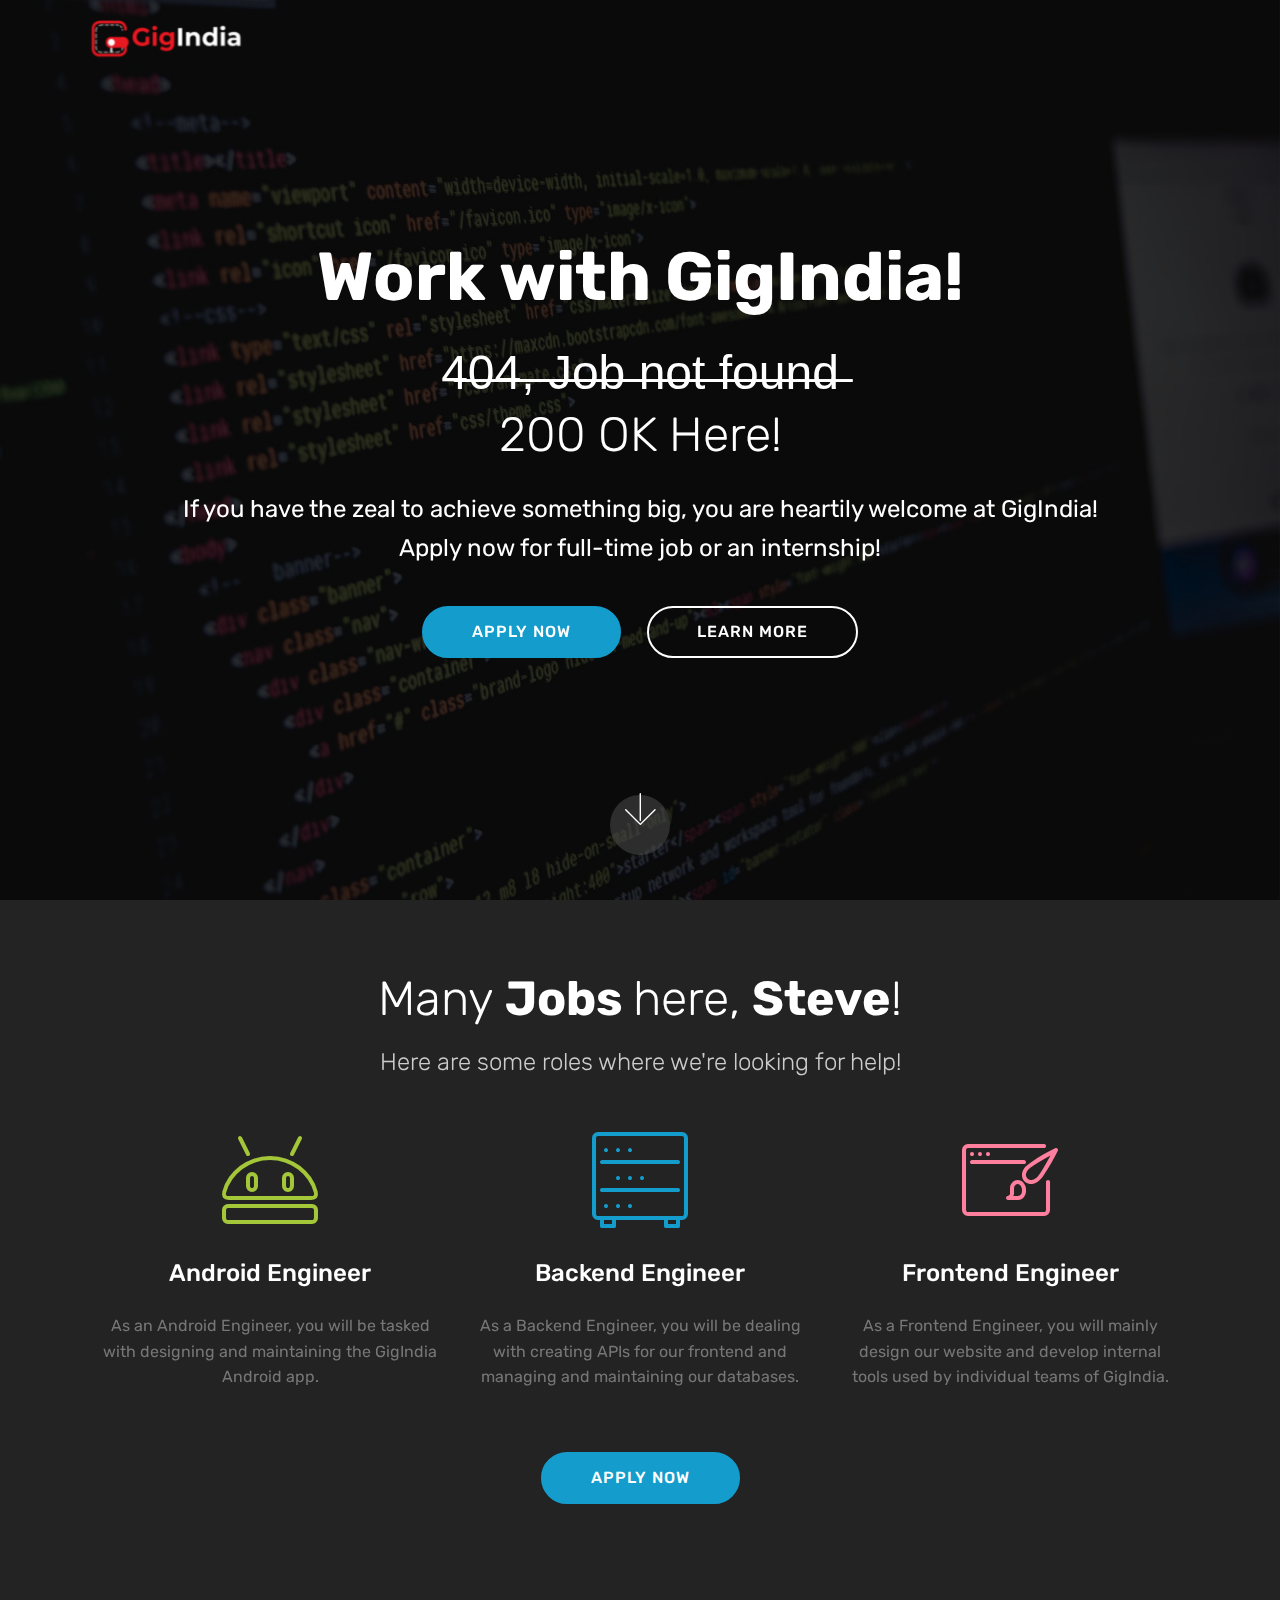
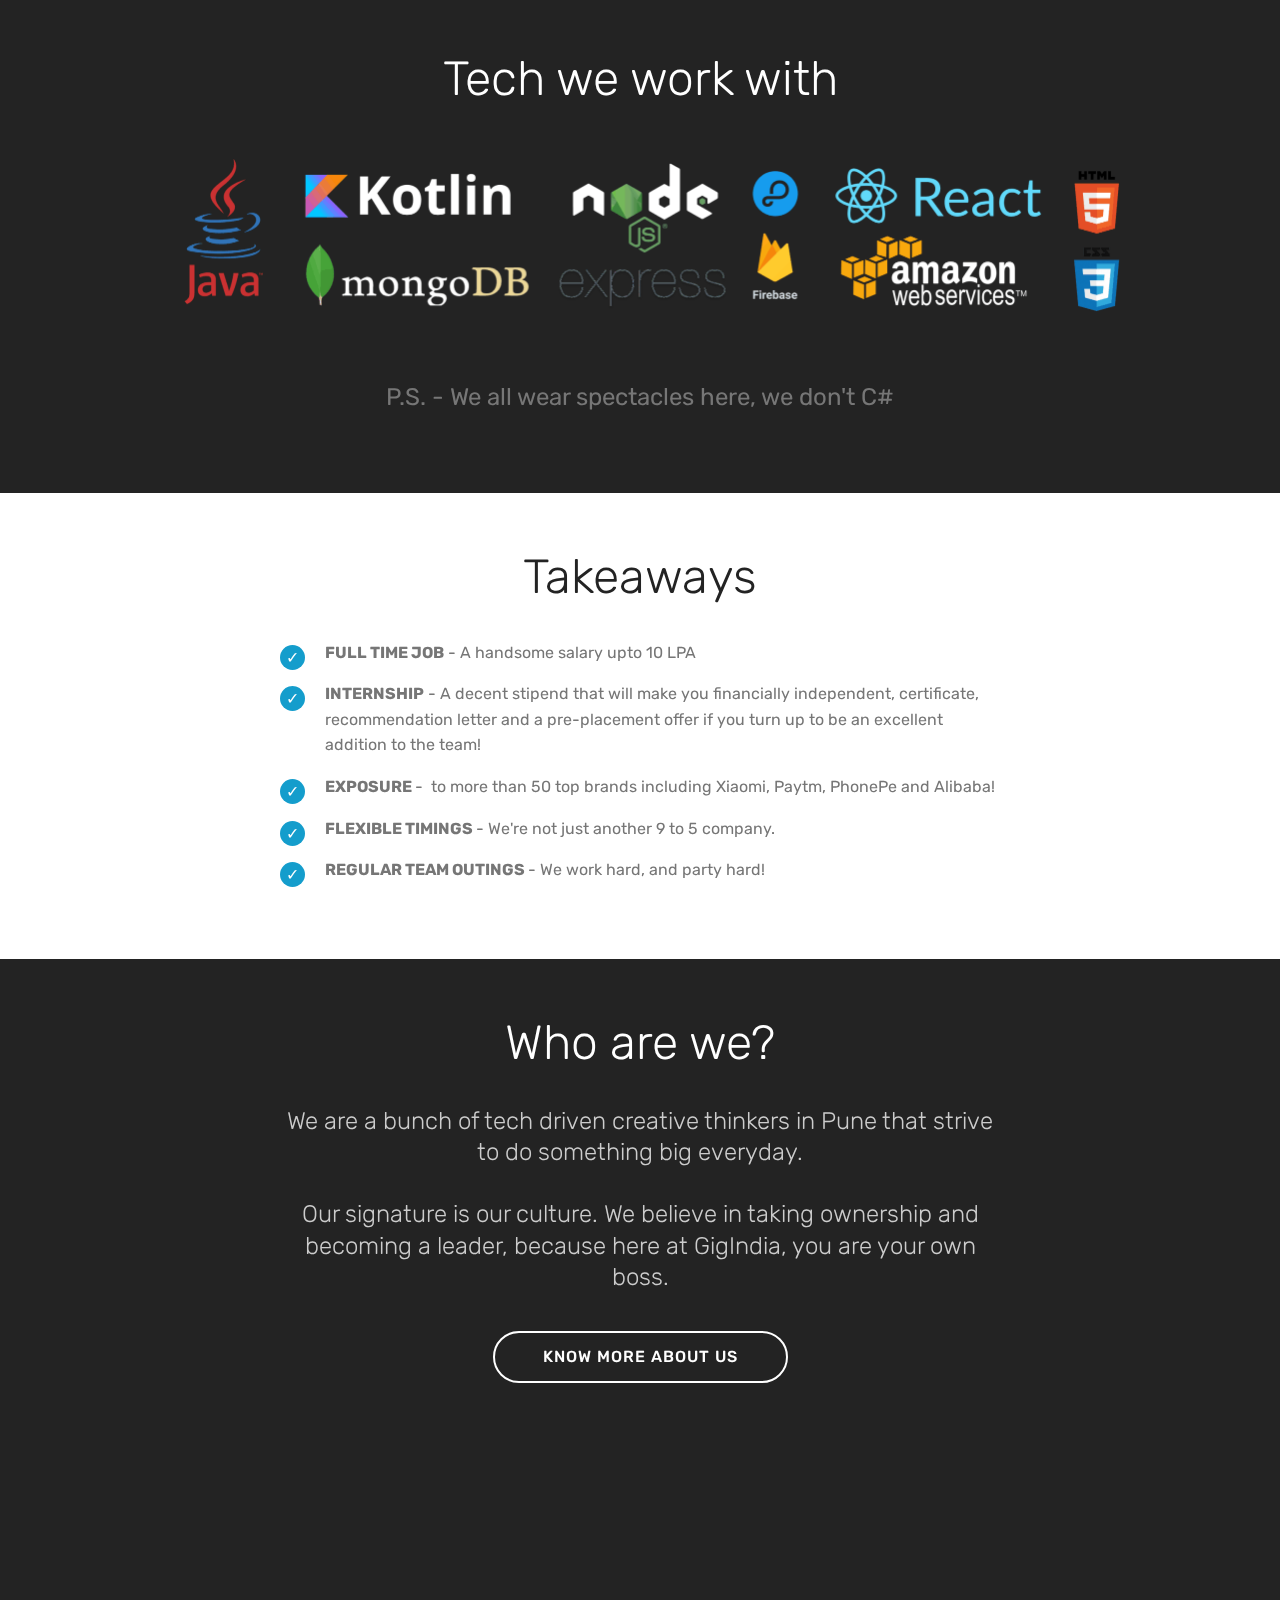
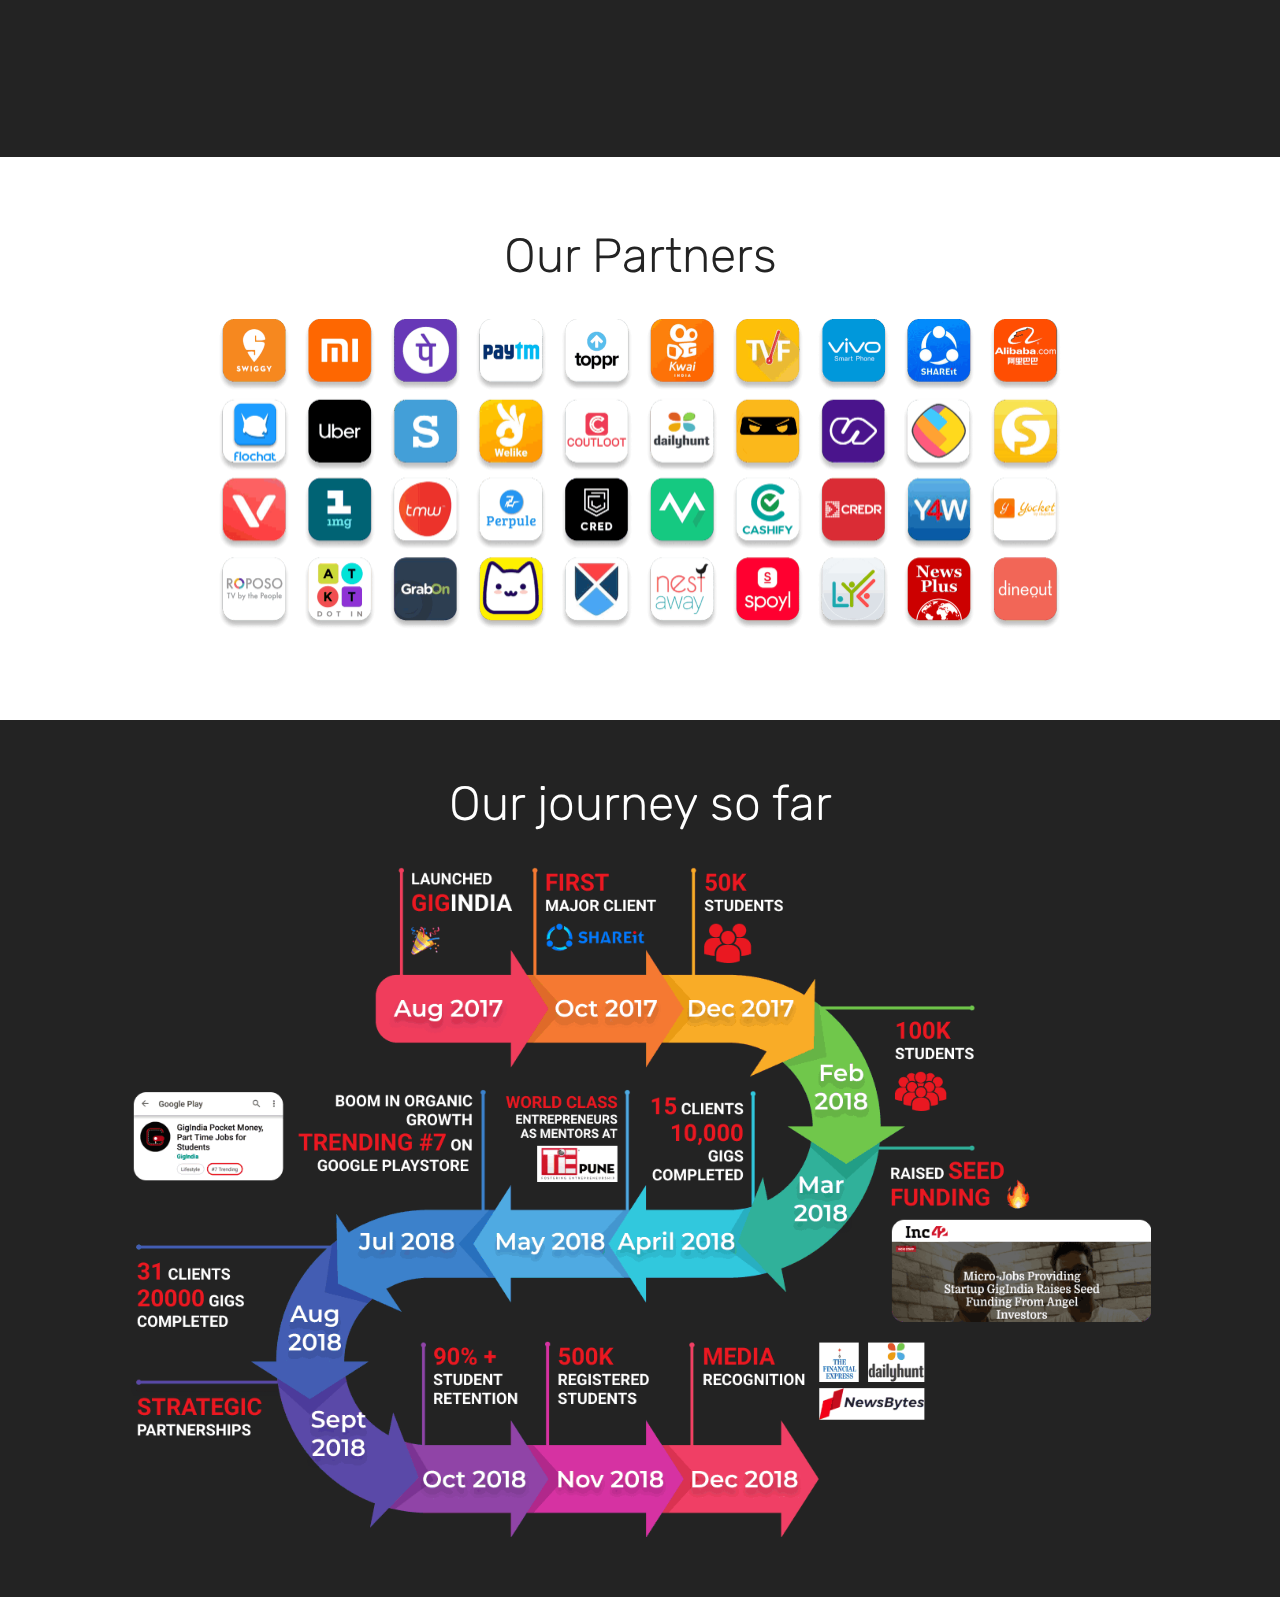
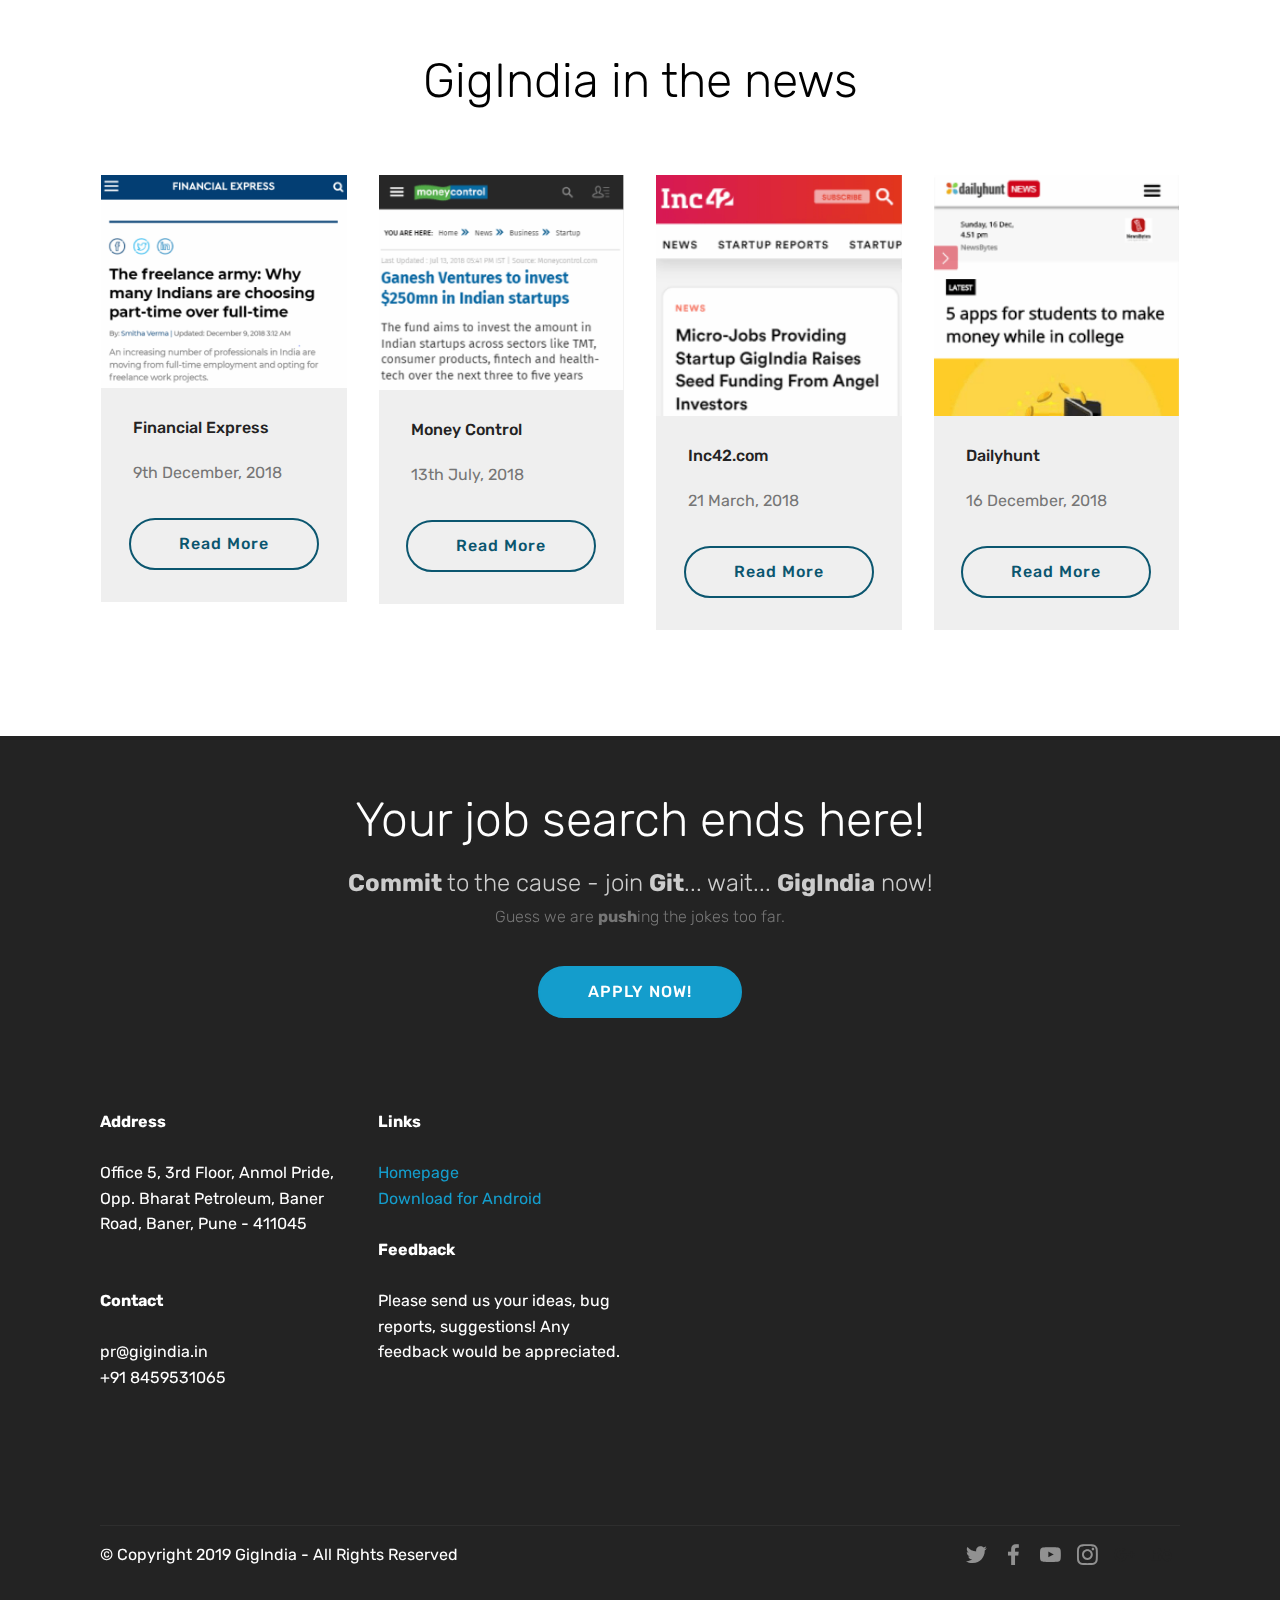
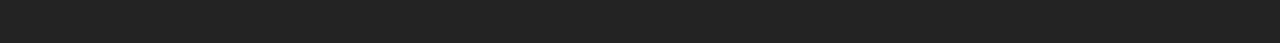
<file: tech.html>
<!DOCTYPE html>
<html >
<head>
  <!-- Site made with Mobirise Website Builder v4.9.5, https://mobirise.com -->
  <meta charset="UTF-8">
  <meta http-equiv="X-UA-Compatible" content="IE=edge">
  <meta name="generator" content="Mobirise v4.9.5, mobirise.com">
  <meta name="viewport" content="width=device-width, initial-scale=1, minimum-scale=1">
  <link rel="shortcut icon" href="assets/images/logo-1-352x122.png" type="image/x-icon">
  <meta name="description" content="">
  <title>Tech Jobs</title>
  <link rel="stylesheet" href="assets/web/assets/mobirise-icons/mobirise-icons.css">
  <link rel="stylesheet" href="assets/tether/tether.min.css">
  <link rel="stylesheet" href="assets/bootstrap/css/bootstrap.min.css">
  <link rel="stylesheet" href="assets/bootstrap/css/bootstrap-grid.min.css">
  <link rel="stylesheet" href="assets/bootstrap/css/bootstrap-reboot.min.css">
  <link rel="stylesheet" href="assets/socicon/css/styles.css">
  <link rel="stylesheet" href="assets/dropdown/css/style.css">
  <link rel="stylesheet" href="assets/theme/css/style.css">
  <link rel="stylesheet" href="assets/mobirise/css/mbr-additional.css" type="text/css">
  
  
  
</head>
<body>
  <section class="menu cid-rj5xvUk4YP" once="menu" id="menu1-1g">

    

    <nav class="navbar navbar-expand beta-menu navbar-dropdown align-items-center navbar-fixed-top navbar-toggleable-sm bg-color transparent">
        <button class="navbar-toggler navbar-toggler-right" type="button" data-toggle="collapse" data-target="#navbarSupportedContent" aria-controls="navbarSupportedContent" aria-expanded="false" aria-label="Toggle navigation">
            <div class="hamburger">
                <span></span>
                <span></span>
                <span></span>
                <span></span>
            </div>
        </button>
        <div class="menu-logo">
            <div class="navbar-brand">
                <span class="navbar-logo">
                    <a href="index.html">
                         <img src="assets/images/logo-1-352x122.png" alt="Mobirise" title="" style="height: 3.8rem;">
                    </a>
                </span>
                
            </div>
        </div>
        <div class="collapse navbar-collapse" id="navbarSupportedContent">
            
            
        </div>
    </nav>
</section>

<section class="engine"><a href="https://mobirise.info">Mobirise</a></section><section class="cid-rj5C0a8gVX mbr-fullscreen mbr-parallax-background" id="header2-1h">

    

    <div class="mbr-overlay" style="opacity: 0.8; background-color: rgb(0, 0, 0);"></div>

    <div class="container align-center">
        <div class="row justify-content-md-center">
            <div class="mbr-white col-md-10">
                <h1 class="mbr-section-title mbr-bold pb-3 mbr-fonts-style display-1">
                    Work with GigIndia!</h1>
                <h3 class="mbr-section-subtitle align-center mbr-light pb-3 mbr-fonts-style display-2">4̶0̶4̶,̶ ̶J̶o̶b̶ ̶n̶o̶t̶ ̶f̶o̶u̶n̶d̶
<div>200 OK Here!</div></h3>
                <p class="mbr-text pb-3 mbr-fonts-style display-5">
                    If you have the zeal to achieve something big, you are heartily welcome at GigIndia!  Apply now for full-time job or an internship!
                </p>
                <div class="mbr-section-btn"><a class="btn btn-md btn-primary display-4" href="https://docs.google.com/forms/d/e/1FAIpQLSfyUnB6GnMM-fD1Fo0262uyIXDX5bB9DStFg6Gczq2g3Etigw/viewform?usp=sf_link" target="_blank">APPLY NOW</a>
                    <a class="btn btn-md btn-white-outline display-4" href="http://www.gigindia.in" target="_blank">LEARN MORE</a></div>
            </div>
        </div>
    </div>
    <div class="mbr-arrow hidden-sm-down" aria-hidden="true">
        <a href="#next">
            <i class="mbri-down mbr-iconfont"></i>
        </a>
    </div>
</section>

<section class="mbr-section content4 cid-rgs1O7wj2Y" id="content4-k">

    

    <div class="container">
        <div class="media-container-row">
            <div class="title col-12 col-md-8">
                <h2 class="align-center pb-3 mbr-fonts-style display-2">
                    Many <strong>Jobs </strong>here, <strong>Steve</strong>!</h2>
                <h3 class="mbr-section-subtitle align-center mbr-light mbr-fonts-style display-5">Here are some roles where we're looking for help!</h3>
                
            </div>
        </div>
    </div>
</section>

<section class="features1 cid-rgs1R2K4d3" id="features1-l">
    
    

    
    <div class="container">
        <div class="media-container-row">

            <div class="card p-3 col-12 col-md-6 col-lg-4">
                <div class="card-img pb-3">
                    <span class="mbr-iconfont mbri-android" style="color: rgb(164, 198, 57); fill: rgb(164, 198, 57);"></span>
                </div>
                <div class="card-box">
                    <h4 class="card-title py-3 mbr-fonts-style display-5">
                        Android Engineer</h4>
                    <p class="mbr-text mbr-fonts-style display-7">As an Android Engineer, you will be tasked with designing and maintaining the GigIndia Android app.<br>
                    </p>
                </div>
            </div>

            <div class="card p-3 col-12 col-md-6 col-lg-4">
                <div class="card-img pb-3">
                    <span class="mbr-iconfont mbri-database"></span>
                </div>
                <div class="card-box">
                    <h4 class="card-title py-3 mbr-fonts-style display-5">
                        Backend Engineer</h4>
                    <p class="mbr-text mbr-fonts-style display-7">
                        As a Backend Engineer, you will be dealing with creating APIs for our frontend and managing and maintaining our databases.<br>
                    </p>
                </div>
            </div>

            <div class="card p-3 col-12 col-md-6 col-lg-4">
                <div class="card-img pb-3">
                    <span class="mbr-iconfont mbri-website-theme" style="color: rgb(255, 127, 159); fill: rgb(255, 127, 159);"></span>
                </div>
                <div class="card-box">
                    <h4 class="card-title py-3 mbr-fonts-style display-5">
                        Frontend Engineer</h4>
                    <p class="mbr-text mbr-fonts-style display-7">
                        As a Frontend Engineer, you will mainly design our website and develop internal tools used by individual teams of GigIndia.<br></p>
                </div>
            </div>

            

        </div>

    </div>

</section>

<section class="mbr-section content4 cid-rgs874eZ7Y" id="content4-q">

    

    <div class="container">
        <div class="media-container-row">
            <div class="title col-12 col-md-8">
                
                
                <div class="mbr-section-btn align-center py-4"><a class="btn btn-primary display-4" href="https://docs.google.com/forms/d/e/1FAIpQLSfyUnB6GnMM-fD1Fo0262uyIXDX5bB9DStFg6Gczq2g3Etigw/viewform?usp=sf_link" target="_blank">APPLY NOW</a></div>
            </div>
        </div>
    </div>
</section>

<section class="mbr-section content4 cid-rgxfrpAQr8" id="content4-10">

    

    <div class="container">
        <div class="media-container-row">
            <div class="title col-12 col-md-8">
                <h2 class="align-center pb-3 mbr-fonts-style display-2">
                    Tech we work with</h2>
                
                
            </div>
        </div>
    </div>
</section>

<section class="cid-rgxlTiKEsC" id="image1-11">

    

    <figure class="mbr-figure container">
        <div class="image-block" style="width: 88%;">
            <img src="assets/images/group-4-1954x323.png" width="1400" alt="Mobirise" title="">
            
        </div>
    </figure>
</section>

<section class="mbr-section article content1 cid-rgxm7CaF8D" id="content1-12">
    
     

    <div class="container">
        <div class="media-container-row">
            <div class="mbr-text col-12 mbr-fonts-style display-5 col-md-8"><p>P.S. - We all wear spectacles here, we don't C#</p></div>
        </div>
    </div>
</section>

<section class="mbr-section content4 cid-rgCAHlQPm5" id="content4-1a">

    

    <div class="container">
        <div class="media-container-row">
            <div class="title col-12 col-md-8">
                <h2 class="align-center pb-3 mbr-fonts-style display-2">
                    Takeaways</h2>
                
                
            </div>
        </div>
    </div>
</section>

<section class="mbr-section article content12 cid-rgCAxKvotv" id="content12-19">
     

    <div class="container">
        <div class="media-container-row">
            <div class="mbr-text counter-container col-12 col-md-8 mbr-fonts-style display-7">
                <ul>
                    <li><strong>FULL TIME JOB</strong>&nbsp;- A handsome salary upto 10 LPA</li>
                    <li><strong>INTERNSHIP</strong> - A decent stipend that will make you financially independent, certificate, recommendation letter and a pre-placement offer if you turn up to be an excellent addition to the team!</li><li><strong>EXPOSURE </strong>-&nbsp; to more than 50 top brands including Xiaomi, Paytm, PhonePe and Alibaba!</li><li><strong>FLEXIBLE TIMINGS </strong>- We're not just another 9 to 5 company.</li><li><strong>REGULAR TEAM OUTINGS </strong>- We work hard, and party hard!</li>
                </ul>
            </div>
        </div>
    </div>
</section>

<section class="mbr-section content4 cid-rgxPZitErr" id="content4-16">

    

    <div class="container">
        <div class="media-container-row">
            <div class="title col-12 col-md-8">
                <h2 class="align-center pb-3 mbr-fonts-style display-2">Who are we?</h2>
                
                
            </div>
        </div>
    </div>
</section>

<section class="mbr-section content4 cid-rgxQUtSHjR" id="content4-17">

    

    <div class="container">
        <div class="media-container-row">
            <div class="title col-12 col-md-8">
                
                <h3 class="mbr-section-subtitle align-center mbr-light mbr-fonts-style display-5">We are a bunch of tech driven creative thinkers in Pune that strive to do something big everyday.<br><br>Our signature is our culture. We believe in taking ownership and becoming a leader, because here at GigIndia, you are your own boss.</h3>
                <div class="mbr-section-btn align-center py-4"><a class="btn btn-white-outline display-4" href="https://www.gigindia.in" target="_blank">KNOW MORE ABOUT US</a></div>
            </div>
        </div>
    </div>
</section>

<section class="cid-rgxRo23LR6" id="video1-18">

    
    
    <figure class="mbr-figure align-center container">
        <div class="video-block" style="width: 43%;">
            <div><iframe class="mbr-embedded-video" src="https://www.youtube.com/embed/vLA4hpJHsCM?rel=0&amp;amp;showinfo=0&amp;autoplay=0&amp;loop=0" width="1280" height="720" frameborder="0" allowfullscreen></iframe></div>
        </div>
    </figure>
</section>

<section class="mbr-section content4 cid-rgwMvH02Zx" id="content4-v">

    

    <div class="container">
        <div class="media-container-row">
            <div class="title col-12 col-md-8">
                <h2 class="align-center pb-3 mbr-fonts-style display-2">
                    Our Partners</h2>
                
                
            </div>
        </div>
    </div>
</section>

<section class="cid-rgwMpgPitz" id="image1-u">

    

    <figure class="mbr-figure container">
        <div class="image-block" style="width: 76%;">
            <img src="assets/images/group-2-4-1688x623.png" width="1400" alt="Mobirise" title="">
            
        </div>
    </figure>
</section>

<section class="mbr-section content4 cid-rgwQVvtTau" id="content4-y">

    

    <div class="container">
        <div class="media-container-row">
            <div class="title col-12 col-md-8">
                <h2 class="align-center pb-3 mbr-fonts-style display-2">
                    Our journey so far</h2>
                
                
            </div>
        </div>
    </div>
</section>

<section class="cid-rgwQWHquti" id="image1-z">

    

    <figure class="mbr-figure container">
        <div class="image-block" style="width: 92%;">
            <img src="assets/images/group-6-1297x851.png" width="1400" alt="Mobirise" title="">
            
        </div>
    </figure>
</section>

<section class="mbr-section content4 cid-rgwKjIpOrn" id="content4-t">

    

    <div class="container">
        <div class="media-container-row">
            <div class="title col-12 col-md-8">
                <h2 class="align-center pb-3 mbr-fonts-style display-2">
                    GigIndia in the news</h2>
                
                
            </div>
        </div>
    </div>
</section>

<section class="features3 cid-rgwKhl1nHY" id="features3-s">

    

    
    <div class="container">
        <div class="media-container-row">
            <div class="card p-3 col-12 col-md-6 col-lg-3">
                <div class="card-wrapper">
                    <div class="card-img">
                        <img src="assets/images/fn3-265x230.png" alt="Mobirise" title="">
                    </div>
                    <div class="card-box">
                        <h4 class="card-title mbr-fonts-style display-7">Financial Express</h4>
                        <p class="mbr-text mbr-fonts-style display-7">
                            9th December, 2018
                        </p>
                    </div>
                    <div class="mbr-section-btn text-center"><a href="https://www.financialexpress.com/industry/the-freelance-army-why-many-indians-are-choosing-part-time-over-full-time/1407756/" class="btn btn-primary-outline display-4" target="_blank">Read More</a></div>
                </div>
            </div>

            <div class="card p-3 col-12 col-md-6 col-lg-3">
                <div class="card-wrapper">
                    <div class="card-img">
                        <img src="assets/images/fn2-263x230.png" alt="Mobirise" title="">
                    </div>
                    <div class="card-box">
                        <h4 class="card-title mbr-fonts-style display-7">Money Control</h4>
                        <p class="mbr-text mbr-fonts-style display-7">
                            13th July, 2018
                        </p>
                    </div>
                    <div class="mbr-section-btn text-center"><a href="https://www.moneycontrol.com/news/business/startup/ganesh-ventures-to-invest-250mn-in-indian-startups-2693021.html" class="btn btn-primary-outline display-4" target="_blank">
                            Read More</a></div>
                </div>
            </div>

            <div class="card p-3 col-12 col-md-6 col-lg-3">
                <div class="card-wrapper">
                    <div class="card-img">
                        <img src="assets/images/f1-224x220.png" alt="Mobirise" title="">
                    </div>
                    <div class="card-box">
                        <h4 class="card-title mbr-fonts-style display-7">
                            Inc42.com
                        </h4>
                        <p class="mbr-text mbr-fonts-style display-7">
                            21 March, 2018
                        </p>
                    </div>
                    <div class="mbr-section-btn text-center"><a href="https://inc42.com/buzz/micro-jobs-providing-startup-gigindia-raises-seed-funding-from-angel-investors/" class="btn btn-primary-outline display-4" target="_blank">
                            Read More</a></div>
                </div>
            </div>

            <div class="card p-3 col-12 col-md-6 col-lg-3">
                <div class="card-wrapper">
                    <div class="card-img">
                        <img src="assets/images/ff2-2.1-224x220.png" alt="Mobirise" title="">
                    </div>
                    <div class="card-box">
                        <h4 class="card-title mbr-fonts-style display-7">
                            Dailyhunt
                        </h4>
                        <p class="mbr-text mbr-fonts-style display-7">
                           16 December, 2018
                        </p>
                    </div>
                    <div class="mbr-section-btn text-center"><a href="https://m.dailyhunt.in/news/india/english/newsbytes-epaper-newbyt/5+apps+for+students+to+make+money+while+in+college-newsid-104070710" class="btn btn-primary-outline display-4" target="_blank">
                            Read More</a></div>
                </div>
            </div>
        </div>
    </div>
</section>

<section class="mbr-section content4 cid-rgxJuTPyme" id="content4-14">

    

    <div class="container">
        <div class="media-container-row">
            <div class="title col-12 col-md-8">
                <h2 class="align-center pb-3 mbr-fonts-style display-2">
                    Your job search ends here!</h2>
                <h3 class="mbr-section-subtitle align-center mbr-light mbr-fonts-style display-5"><strong>Commit </strong>to the cause - join <strong>Git</strong>... wait... <strong>GigIndia</strong> now!<br></h3>
                
            </div>
        </div>
    </div>
</section>

<section class="mbr-section content4 cid-rgxMOkMGUE" id="content4-15">

    

    <div class="container">
        <div class="media-container-row">
            <div class="title col-12 col-md-8">
                
                <h3 class="mbr-section-subtitle align-center mbr-light mbr-fonts-style display-7">Guess we are <strong>push</strong>ing the jokes too far.</h3>
                <div class="mbr-section-btn align-center py-4"><a class="btn btn-primary display-4" href="https://docs.google.com/forms/d/e/1FAIpQLSfyUnB6GnMM-fD1Fo0262uyIXDX5bB9DStFg6Gczq2g3Etigw/viewform?usp=sf_link" target="_blank">APPLY NOW!</a></div>
            </div>
        </div>
    </div>
</section>

<section class="cid-rgrRMEdGDT" id="footer2-e">

    

    

    <div class="container">
        <div class="media-container-row content mbr-white">
            <div class="col-12 col-md-3 mbr-fonts-style display-7">
                <p class="mbr-text">
                    <strong>Address</strong>
                    <br>
                    <br>Office 5, 3rd Floor, Anmol Pride, Opp. Bharat Petroleum, Baner Road, Baner, Pune - 411045&nbsp;<br>
                    <br>
                    <br><strong>Contact</strong><br><br>pr@gigindia.in<br>+91 8459531065<br></p>
            </div>
            <div class="col-12 col-md-3 mbr-fonts-style display-7">
                <p class="mbr-text">
                    <strong>Links</strong>
                    <br>
                    <br><a href="https://www.gigindia.in">Homepage</a><br><a href="http://bit.ly/GI-app">Download for Android</a><br>
                    <br><strong>Feedback</strong>
                    <br>
                    <br>Please send us your ideas, bug reports, suggestions! Any feedback would be appreciated.
                </p>
            </div>
            <div class="col-12 col-md-6">
                <div class="google-map"><iframe frameborder="0" style="border:0" src="https://www.google.com/maps/embed/v1/place?key=AIzaSyCy9r70T3NYf3PhvVflTo0_zdif2_IoIYs&amp;q=place_id:ChIJqXFcOpa_wjsR5kGTanjnt5Q" allowfullscreen=""></iframe></div>
            </div>
        </div>
        <div class="footer-lower">
            <div class="media-container-row">
                <div class="col-sm-12">
                    <hr>
                </div>
            </div>
            <div class="media-container-row mbr-white">
                <div class="col-sm-6 copyright">
                    <p class="mbr-text mbr-fonts-style display-7">
                        © Copyright 2019 GigIndia - All Rights Reserved
                    </p>
                </div>
                <div class="col-md-6">
                    <div class="social-list align-right">
                        <div class="soc-item">
                            <a href="https://twitter.com/gig_india">
                                <span class="mbr-iconfont mbr-iconfont-social socicon-twitter socicon"></span>
                            </a>
                        </div>
                        <div class="soc-item">
                            <a href="https://www.facebook.com/gigindia.in/" target="_blank">
                                <span class="mbr-iconfont mbr-iconfont-social socicon-facebook socicon"></span>
                            </a>
                        </div>
                        <div class="soc-item">
                            <a href="https://www.youtube.com/channel/UC_PzK6Kdmw8CChaSea1h3Xg" target="_blank">
                                <span class="mbr-iconfont mbr-iconfont-social socicon-youtube socicon"></span>
                            </a>
                        </div>
                        <div class="soc-item">
                            <a href="https://www.instagram.com/gigindia.in" target="_blank">
                                <span class="mbr-iconfont mbr-iconfont-social socicon-instagram socicon"></span>
                            </a>
                        </div>
                        <div class="soc-item">
                            
                                <span class="mbr-iconfont mbr-iconfont-social socicon-googleplus socicon" style="color: rgb(35, 35, 35); fill: rgb(35, 35, 35);"></span>
                            
                        </div>
                        <div class="soc-item">
                            
                                <span class="mbr-iconfont mbr-iconfont-social socicon-behance socicon" style="color: rgb(35, 35, 35); fill: rgb(35, 35, 35);"></span>
                            
                        </div>
                    </div>
                </div>
            </div>
        </div>
    </div>
</section>


  <script src="assets/web/assets/jquery/jquery.min.js"></script>
  <script src="assets/popper/popper.min.js"></script>
  <script src="assets/tether/tether.min.js"></script>
  <script src="assets/bootstrap/js/bootstrap.min.js"></script>
  <script src="assets/dropdown/js/script.min.js"></script>
  <script src="assets/touchswipe/jquery.touch-swipe.min.js"></script>
  <script src="assets/parallax/jarallax.min.js"></script>
  <script src="assets/smoothscroll/smooth-scroll.js"></script>
  <script src="assets/theme/js/script.js"></script>
  
  
</body>
</html>
</file>
<file: assets/web/assets/mobirise-icons/mobirise-icons.css>
@font-face {
  font-family: 'MobiriseIcons';
  src:  url('mobirise-icons.eot?spat4u');
  src:  url('mobirise-icons.eot?spat4u#iefix') format('embedded-opentype'),
    url('mobirise-icons.ttf?spat4u') format('truetype'),
    url('mobirise-icons.woff?spat4u') format('woff'),
    url('mobirise-icons.svg?spat4u#MobiriseIcons') format('svg');
  font-weight: normal;
  font-style: normal;
}

[class^="mbri-"], [class*=" mbri-"] {
  /* use !important to prevent issues with browser extensions that change fonts */
  font-family: MobiriseIcons !important;
  speak: none;
  font-style: normal;
  font-weight: normal;
  font-variant: normal;
  text-transform: none;
  line-height: 1;

  /* Better Font Rendering =========== */
  -webkit-font-smoothing: antialiased;
  -moz-osx-font-smoothing: grayscale;
}

.mbri-add-submenu:before {
  content: "\e900";
}
.mbri-alert:before {
  content: "\e901";
}
.mbri-align-center:before {
  content: "\e902";
}
.mbri-align-justify:before {
  content: "\e903";
}
.mbri-align-left:before {
  content: "\e904";
}
.mbri-align-right:before {
  content: "\e905";
}
.mbri-android:before {
  content: "\e906";
}
.mbri-apple:before {
  content: "\e907";
}
.mbri-arrow-down:before {
  content: "\e908";
}
.mbri-arrow-next:before {
  content: "\e909";
}
.mbri-arrow-prev:before {
  content: "\e90a";
}
.mbri-arrow-up:before {
  content: "\e90b";
}
.mbri-bold:before {
  content: "\e90c";
}
.mbri-bookmark:before {
  content: "\e90d";
}
.mbri-bootstrap:before {
  content: "\e90e";
}
.mbri-briefcase:before {
  content: "\e90f";
}
.mbri-browse:before {
  content: "\e910";
}
.mbri-bulleted-list:before {
  content: "\e911";
}
.mbri-calendar:before {
  content: "\e912";
}
.mbri-camera:before {
  content: "\e913";
}
.mbri-cart-add:before {
  content: "\e914";
}
.mbri-cart-full:before {
  content: "\e915";
}
.mbri-cash:before {
  content: "\e916";
}
.mbri-change-style:before {
  content: "\e917";
}
.mbri-chat:before {
  content: "\e918";
}
.mbri-clock:before {
  content: "\e919";
}
.mbri-close:before {
  content: "\e91a";
}
.mbri-cloud:before {
  content: "\e91b";
}
.mbri-code:before {
  content: "\e91c";
}
.mbri-contact-form:before {
  content: "\e91d";
}
.mbri-credit-card:before {
  content: "\e91e";
}
.mbri-cursor-click:before {
  content: "\e91f";
}
.mbri-cust-feedback:before {
  content: "\e920";
}
.mbri-database:before {
  content: "\e921";
}
.mbri-delivery:before {
  content: "\e922";
}
.mbri-desktop:before {
  content: "\e923";
}
.mbri-devices:before {
  content: "\e924";
}
.mbri-down:before {
  content: "\e925";
}
.mbri-download:before {
  content: "\e989";
}
.mbri-drag-n-drop:before {
  content: "\e927";
}
.mbri-drag-n-drop2:before {
  content: "\e928";
}
.mbri-edit:before {
  content: "\e929";
}
.mbri-edit2:before {
  content: "\e92a";
}
.mbri-error:before {
  content: "\e92b";
}
.mbri-extension:before {
  content: "\e92c";
}
.mbri-features:before {
  content: "\e92d";
}
.mbri-file:before {
  content: "\e92e";
}
.mbri-flag:before {
  content: "\e92f";
}
.mbri-folder:before {
  content: "\e930";
}
.mbri-gift:before {
  content: "\e931";
}
.mbri-github:before {
  content: "\e932";
}
.mbri-globe:before {
  content: "\e933";
}
.mbri-globe-2:before {
  content: "\e934";
}
.mbri-growing-chart:before {
  content: "\e935";
}
.mbri-hearth:before {
  content: "\e936";
}
.mbri-help:before {
  content: "\e937";
}
.mbri-home:before {
  content: "\e938";
}
.mbri-hot-cup:before {
  content: "\e939";
}
.mbri-idea:before {
  content: "\e93a";
}
.mbri-image-gallery:before {
  content: "\e93b";
}
.mbri-image-slider:before {
  content: "\e93c";
}
.mbri-info:before {
  content: "\e93d";
}
.mbri-italic:before {
  content: "\e93e";
}
.mbri-key:before {
  content: "\e93f";
}
.mbri-laptop:before {
  content: "\e940";
}
.mbri-layers:before {
  content: "\e941";
}
.mbri-left-right:before {
  content: "\e942";
}
.mbri-left:before {
  content: "\e943";
}
.mbri-letter:before {
  content: "\e944";
}
.mbri-like:before {
  content: "\e945";
}
.mbri-link:before {
  content: "\e946";
}
.mbri-lock:before {
  content: "\e947";
}
.mbri-login:before {
  content: "\e948";
}
.mbri-logout:before {
  content: "\e949";
}
.mbri-magic-stick:before {
  content: "\e94a";
}
.mbri-map-pin:before {
  content: "\e94b";
}
.mbri-menu:before {
  content: "\e94c";
}
.mbri-mobile:before {
  content: "\e94d";
}
.mbri-mobile2:before {
  content: "\e94e";
}
.mbri-mobirise:before {
  content: "\e94f";
}
.mbri-more-horizontal:before {
  content: "\e950";
}
.mbri-more-vertical:before {
  content: "\e951";
}
.mbri-music:before {
  content: "\e952";
}
.mbri-new-file:before {
  content: "\e953";
}
.mbri-numbered-list:before {
  content: "\e954";
}
.mbri-opened-folder:before {
  content: "\e955";
}
.mbri-pages:before {
  content: "\e956";
}
.mbri-paper-plane:before {
  content: "\e957";
}
.mbri-paperclip:before {
  content: "\e958";
}
.mbri-photo:before {
  content: "\e959";
}
.mbri-photos:before {
  content: "\e95a";
}
.mbri-pin:before {
  content: "\e95b";
}
.mbri-play:before {
  content: "\e95c";
}
.mbri-plus:before {
  content: "\e95d";
}
.mbri-preview:before {
  content: "\e95e";
}
.mbri-print:before {
  content: "\e95f";
}
.mbri-protect:before {
  content: "\e960";
}
.mbri-question:before {
  content: "\e961";
}
.mbri-quote-left:before {
  content: "\e962";
}
.mbri-quote-right:before {
  content: "\e963";
}
.mbri-refresh:before {
  content: "\e964";
}
.mbri-responsive:before {
  content: "\e965";
}
.mbri-right:before {
  content: "\e966";
}
.mbri-rocket:before {
  content: "\e967";
}
.mbri-sad-face:before {
  content: "\e968";
}
.mbri-sale:before {
  content: "\e969";
}
.mbri-save:before {
  content: "\e96a";
}
.mbri-search:before {
  content: "\e96b";
}
.mbri-setting:before {
  content: "\e96c";
}
.mbri-setting2:before {
  content: "\e96d";
}
.mbri-setting3:before {
  content: "\e96e";
}
.mbri-share:before {
  content: "\e96f";
}
.mbri-shopping-bag:before {
  content: "\e970";
}
.mbri-shopping-basket:before {
  content: "\e971";
}
.mbri-shopping-cart:before {
  content: "\e972";
}
.mbri-sites:before {
  content: "\e973";
}
.mbri-smile-face:before {
  content: "\e974";
}
.mbri-speed:before {
  content: "\e975";
}
.mbri-star:before {
  content: "\e976";
}
.mbri-success:before {
  content: "\e977";
}
.mbri-sun:before {
  content: "\e978";
}
.mbri-sun2:before {
  content: "\e979";
}
.mbri-tablet:before {
  content: "\e97a";
}
.mbri-tablet-vertical:before {
  content: "\e97b";
}
.mbri-target:before {
  content: "\e97c";
}
.mbri-timer:before {
  content: "\e97d";
}
.mbri-to-ftp:before {
  content: "\e97e";
}
.mbri-to-local-drive:before {
  content: "\e97f";
}
.mbri-touch-swipe:before {
  content: "\e980";
}
.mbri-touch:before {
  content: "\e981";
}
.mbri-trash:before {
  content: "\e982";
}
.mbri-underline:before {
  content: "\e983";
}
.mbri-unlink:before {
  content: "\e984";
}
.mbri-unlock:before {
  content: "\e985";
}
.mbri-up-down:before {
  content: "\e986";
}
.mbri-up:before {
  content: "\e987";
}
.mbri-update:before {
  content: "\e988";
}
.mbri-upload:before {
 content: "\e926"; 
}
.mbri-user:before {
  content: "\e98a";
}
.mbri-user2:before {
  content: "\e98b";
}
.mbri-users:before {
  content: "\e98c";
}
.mbri-video:before {
  content: "\e98d";
}
.mbri-video-play:before {
  content: "\e98e";
}
.mbri-watch:before {
  content: "\e98f";
}
.mbri-website-theme:before {
  content: "\e990";
}
.mbri-wifi:before {
  content: "\e991";
}
.mbri-windows:before {
  content: "\e992";
}
.mbri-zoom-out:before {
  content: "\e993";
}
.mbri-redo:before {
  content: "\e994";
}
.mbri-undo:before {
  content: "\e995";
}
</file>
<file: assets/socicon/css/styles.css>
@charset "UTF-8";

@font-face {
  font-family: "socicon";
  src:url("../fonts/socicon.eot");
  src:url("../fonts/socicon.eot?#iefix") format("embedded-opentype"),
    url("../fonts/socicon.woff") format("woff"),
    url("../fonts/socicon.ttf") format("truetype"),
    url("../fonts/socicon.svg#socicon") format("svg");
  font-weight: normal;
  font-style: normal;

}

[data-icon]:before {
  font-family: "socicon" !important;
  content: attr(data-icon);
  font-style: normal !important;
  font-weight: normal !important;
  font-variant: normal !important;
  text-transform: none !important;
  speak: none;
  line-height: 1;
  -webkit-font-smoothing: antialiased;
  -moz-osx-font-smoothing: grayscale;
}

[class^="socicon-"]:before,
[class*=" socicon-"]:before {
  font-family: "socicon" !important;
  font-style: normal !important;
  font-weight: normal !important;
  font-variant: normal !important;
  text-transform: none !important;
  speak: none;
  line-height: 1;
  -webkit-font-smoothing: antialiased;
  -moz-osx-font-smoothing: grayscale;
}

.socicon-modelmayhem:before {
  content: "\e000";
}
.socicon-mixcloud:before {
  content: "\e001";
}
.socicon-drupal:before {
  content: "\e002";
}
.socicon-swarm:before {
  content: "\e003";
}
.socicon-istock:before {
  content: "\e004";
}
.socicon-yammer:before {
  content: "\e005";
}
.socicon-ello:before {
  content: "\e006";
}
.socicon-stackoverflow:before {
  content: "\e007";
}
.socicon-persona:before {
  content: "\e008";
}
.socicon-triplej:before {
  content: "\e009";
}
.socicon-houzz:before {
  content: "\e00a";
}
.socicon-rss:before {
  content: "\e00b";
}
.socicon-paypal:before {
  content: "\e00c";
}
.socicon-odnoklassniki:before {
  content: "\e00d";
}
.socicon-airbnb:before {
  content: "\e00e";
}
.socicon-periscope:before {
  content: "\e00f";
}
.socicon-outlook:before {
  content: "\e010";
}
.socicon-coderwall:before {
  content: "\e011";
}
.socicon-tripadvisor:before {
  content: "\e012";
}
.socicon-appnet:before {
  content: "\e013";
}
.socicon-goodreads:before {
  content: "\e014";
}
.socicon-tripit:before {
  content: "\e015";
}
.socicon-lanyrd:before {
  content: "\e016";
}
.socicon-slideshare:before {
  content: "\e017";
}
.socicon-buffer:before {
  content: "\e018";
}
.socicon-disqus:before {
  content: "\e019";
}
.socicon-vkontakte:before {
  content: "\e01a";
}
.socicon-whatsapp:before {
  content: "\e01b";
}
.socicon-patreon:before {
  content: "\e01c";
}
.socicon-storehouse:before {
  content: "\e01d";
}
.socicon-pocket:before {
  content: "\e01e";
}
.socicon-mail:before {
  content: "\e01f";
}
.socicon-blogger:before {
  content: "\e020";
}
.socicon-technorati:before {
  content: "\e021";
}
.socicon-reddit:before {
  content: "\e022";
}
.socicon-dribbble:before {
  content: "\e023";
}
.socicon-stumbleupon:before {
  content: "\e024";
}
.socicon-digg:before {
  content: "\e025";
}
.socicon-envato:before {
  content: "\e026";
}
.socicon-behance:before {
  content: "\e027";
}
.socicon-delicious:before {
  content: "\e028";
}
.socicon-deviantart:before {
  content: "\e029";
}
.socicon-forrst:before {
  content: "\e02a";
}
.socicon-play:before {
  content: "\e02b";
}
.socicon-zerply:before {
  content: "\e02c";
}
.socicon-wikipedia:before {
  content: "\e02d";
}
.socicon-apple:before {
  content: "\e02e";
}
.socicon-flattr:before {
  content: "\e02f";
}
.socicon-github:before {
  content: "\e030";
}
.socicon-renren:before {
  content: "\e031";
}
.socicon-friendfeed:before {
  content: "\e032";
}
.socicon-newsvine:before {
  content: "\e033";
}
.socicon-identica:before {
  content: "\e034";
}
.socicon-bebo:before {
  content: "\e035";
}
.socicon-zynga:before {
  content: "\e036";
}
.socicon-steam:before {
  content: "\e037";
}
.socicon-xbox:before {
  content: "\e038";
}
.socicon-windows:before {
  content: "\e039";
}
.socicon-qq:before {
  content: "\e03a";
}
.socicon-douban:before {
  content: "\e03b";
}
.socicon-meetup:before {
  content: "\e03c";
}
.socicon-playstation:before {
  content: "\e03d";
}
.socicon-android:before {
  content: "\e03e";
}
.socicon-snapchat:before {
  content: "\e03f";
}
.socicon-twitter:before {
  content: "\e040";
}
.socicon-facebook:before {
  content: "\e041";
}
.socicon-googleplus:before {
  content: "\e042";
}
.socicon-pinterest:before {
  content: "\e043";
}
.socicon-foursquare:before {
  content: "\e044";
}
.socicon-yahoo:before {
  content: "\e045";
}
.socicon-skype:before {
  content: "\e046";
}
.socicon-yelp:before {
  content: "\e047";
}
.socicon-feedburner:before {
  content: "\e048";
}
.socicon-linkedin:before {
  content: "\e049";
}
.socicon-viadeo:before {
  content: "\e04a";
}
.socicon-xing:before {
  content: "\e04b";
}
.socicon-myspace:before {
  content: "\e04c";
}
.socicon-soundcloud:before {
  content: "\e04d";
}
.socicon-spotify:before {
  content: "\e04e";
}
.socicon-grooveshark:before {
  content: "\e04f";
}
.socicon-lastfm:before {
  content: "\e050";
}
.socicon-youtube:before {
  content: "\e051";
}
.socicon-vimeo:before {
  content: "\e052";
}
.socicon-dailymotion:before {
  content: "\e053";
}
.socicon-vine:before {
  content: "\e054";
}
.socicon-flickr:before {
  content: "\e055";
}
.socicon-500px:before {
  content: "\e056";
}
.socicon-wordpress:before {
  content: "\e058";
}
.socicon-tumblr:before {
  content: "\e059";
}
.socicon-twitch:before {
  content: "\e05a";
}
.socicon-8tracks:before {
  content: "\e05b";
}
.socicon-amazon:before {
  content: "\e05c";
}
.socicon-icq:before {
  content: "\e05d";
}
.socicon-smugmug:before {
  content: "\e05e";
}
.socicon-ravelry:before {
  content: "\e05f";
}
.socicon-weibo:before {
  content: "\e060";
}
.socicon-baidu:before {
  content: "\e061";
}
.socicon-angellist:before {
  content: "\e062";
}
.socicon-ebay:before {
  content: "\e063";
}
.socicon-imdb:before {
  content: "\e064";
}
.socicon-stayfriends:before {
  content: "\e065";
}
.socicon-residentadvisor:before {
  content: "\e066";
}
.socicon-google:before {
  content: "\e067";
}
.socicon-yandex:before {
  content: "\e068";
}
.socicon-sharethis:before {
  content: "\e069";
}
.socicon-bandcamp:before {
  content: "\e06a";
}
.socicon-itunes:before {
  content: "\e06b";
}
.socicon-deezer:before {
  content: "\e06c";
}
.socicon-telegram:before {
  content: "\e06e";
}
.socicon-openid:before {
  content: "\e06f";
}
.socicon-amplement:before {
  content: "\e070";
}
.socicon-viber:before {
  content: "\e071";
}
.socicon-zomato:before {
  content: "\e072";
}
.socicon-draugiem:before {
  content: "\e074";
}
.socicon-endomodo:before {
  content: "\e075";
}
.socicon-filmweb:before {
  content: "\e076";
}
.socicon-stackexchange:before {
  content: "\e077";
}
.socicon-wykop:before {
  content: "\e078";
}
.socicon-teamspeak:before {
  content: "\e079";
}
.socicon-teamviewer:before {
  content: "\e07a";
}
.socicon-ventrilo:before {
  content: "\e07b";
}
.socicon-younow:before {
  content: "\e07c";
}
.socicon-raidcall:before {
  content: "\e07d";
}
.socicon-mumble:before {
  content: "\e07e";
}
.socicon-medium:before {
  content: "\e06d";
}
.socicon-bebee:before {
  content: "\e07f";
}
.socicon-hitbox:before {
  content: "\e080";
}
.socicon-reverbnation:before {
  content: "\e081";
}
.socicon-formulr:before {
  content: "\e082";
}
.socicon-instagram:before {
  content: "\e057";
}
.socicon-battlenet:before {
  content: "\e083";
}
.socicon-chrome:before {
  content: "\e084";
}
.socicon-discord:before {
  content: "\e086";
}
.socicon-issuu:before {
  content: "\e087";
}
.socicon-macos:before {
  content: "\e088";
}
.socicon-firefox:before {
  content: "\e089";
}
.socicon-opera:before {
  content: "\e08d";
}
.socicon-keybase:before {
  content: "\e090";
}
.socicon-alliance:before {
  content: "\e091";
}
.socicon-livejournal:before {
  content: "\e092";
}
.socicon-googlephotos:before {
  content: "\e093";
}
.socicon-horde:before {
  content: "\e094";
}
.socicon-etsy:before {
  content: "\e095";
}
.socicon-zapier:before {
  content: "\e096";
}
.socicon-google-scholar:before {
  content: "\e097";
}
.socicon-researchgate:before {
  content: "\e098";
}
.socicon-wechat:before {
  content: "\e099";
}
.socicon-strava:before {
  content: "\e09a";
}
.socicon-line:before {
  content: "\e09b";
}
.socicon-lyft:before {
  content: "\e09c";
}
.socicon-uber:before {
  content: "\e09d";
}
.socicon-songkick:before {
  content: "\e09e";
}
.socicon-viewbug:before {
  content: "\e09f";
}
.socicon-googlegroups:before {
  content: "\e0a0";
}
.socicon-quora:before {
  content: "\e073";
}
.socicon-diablo:before {
  content: "\e085";
}
.socicon-blizzard:before {
  content: "\e0a1";
}
.socicon-hearthstone:before {
  content: "\e08b";
}
.socicon-heroes:before {
  content: "\e08a";
}
.socicon-overwatch:before {
  content: "\e08c";
}
.socicon-warcraft:before {
  content: "\e08e";
}
.socicon-starcraft:before {
  content: "\e08f";
}
.socicon-beam:before {
  content: "\e0a2";
}
.socicon-curse:before {
  content: "\e0a3";
}
.socicon-player:before {
  content: "\e0a4";
}
.socicon-streamjar:before {
  content: "\e0a5";
}
.socicon-nintendo:before {
  content: "\e0a6";
}
.socicon-hellocoton:before {
  content: "\e0a7";
}
</file>
<file: assets/dropdown/css/style.css>
.navbar-dropdown {
  left: 0;
  padding: 0;
  position: absolute;
  right: 0;
  top: 0;
  transition: all 0.45s ease;
  z-index: 1030;
  background: #282828; }
  .navbar-dropdown .navbar-logo {
    margin-right: 0.8rem;
    transition: margin 0.3s ease-in-out;
    vertical-align: middle; }
    .navbar-dropdown .navbar-logo img {
      height: 3.125rem;
      transition: all 0.3s ease-in-out; }
    .navbar-dropdown .navbar-logo.mbr-iconfont {
      font-size: 3.125rem;
      line-height: 3.125rem; }
  .navbar-dropdown .navbar-caption {
    font-weight: 700;
    white-space: normal;
    vertical-align: -4px;
    line-height: 3.125rem !important; }
    .navbar-dropdown .navbar-caption, .navbar-dropdown .navbar-caption:hover {
      color: inherit;
      text-decoration: none; }
  .navbar-dropdown .mbr-iconfont + .navbar-caption {
    vertical-align: -1px; }
  .navbar-dropdown.navbar-fixed-top {
    position: fixed; }
  .navbar-dropdown .navbar-brand span {
    vertical-align: -4px; }
  .navbar-dropdown.bg-color.transparent {
    background: none; }
  .navbar-dropdown.navbar-short .navbar-brand {
    padding: 0.625rem 0; }
    .navbar-dropdown.navbar-short .navbar-brand span {
      vertical-align: -1px; }
  .navbar-dropdown.navbar-short .navbar-caption {
    line-height: 2.375rem !important;
    vertical-align: -2px; }
  .navbar-dropdown.navbar-short .navbar-logo {
    margin-right: 0.5rem; }
    .navbar-dropdown.navbar-short .navbar-logo img {
      height: 2.375rem; }
    .navbar-dropdown.navbar-short .navbar-logo.mbr-iconfont {
      font-size: 2.375rem;
      line-height: 2.375rem; }
  .navbar-dropdown.navbar-short .mbr-table-cell {
    height: 3.625rem; }
  .navbar-dropdown .navbar-close {
    left: 0.6875rem;
    position: fixed;
    top: 0.75rem;
    z-index: 1000; }
  .navbar-dropdown .hamburger-icon {
    content: "";
    display: inline-block;
    vertical-align: middle;
    width: 16px;
    -webkit-box-shadow: 0 -6px 0 1px #282828,0 0 0 1px #282828,0 6px 0 1px #282828;
    -moz-box-shadow: 0 -6px 0 1px #282828,0 0 0 1px #282828,0 6px 0 1px #282828;
    box-shadow: 0 -6px 0 1px #282828,0 0 0 1px #282828,0 6px 0 1px #282828; }

.dropdown-menu .dropdown-toggle[data-toggle="dropdown-submenu"]::after {
  border-bottom: 0.35em solid transparent;
  border-left: 0.35em solid;
  border-right: 0;
  border-top: 0.35em solid transparent;
  margin-left: 0.3rem; }

.dropdown-menu .dropdown-item:focus {
  outline: 0; }

.nav-dropdown {
  font-size: 0.75rem;
  font-weight: 500;
  height: auto !important; }
  .nav-dropdown .nav-btn {
    padding-left: 1rem; }
  .nav-dropdown .link {
    margin: .667em 1.667em;
    font-weight: 500;
    padding: 0;
    transition: color .2s ease-in-out; }
    .nav-dropdown .link.dropdown-toggle {
      margin-right: 2.583em; }
      .nav-dropdown .link.dropdown-toggle::after {
        margin-left: .25rem;
        border-top: 0.35em solid;
        border-right: 0.35em solid transparent;
        border-left: 0.35em solid transparent;
        border-bottom: 0; }
      .nav-dropdown .link.dropdown-toggle[aria-expanded="true"] {
        margin: 0;
        padding: 0.667em 3.263em  0.667em 1.667em; }
  .nav-dropdown .link::after,
  .nav-dropdown .dropdown-item::after {
    color: inherit; }
  .nav-dropdown .btn {
    font-size: 0.75rem;
    font-weight: 700;
    letter-spacing: 0;
    margin-bottom: 0;
    padding-left: 1.25rem;
    padding-right: 1.25rem; }
  .nav-dropdown .dropdown-menu {
    border-radius: 0;
    border: 0;
    left: 0;
    margin: 0;
    padding-bottom: 1.25rem;
    padding-top: 1.25rem;
    position: relative; }
  .nav-dropdown .dropdown-submenu {
    margin-left: 0.125rem;
    top: 0; }
  .nav-dropdown .dropdown-item {
    font-weight: 500;
    line-height: 2;
    padding: 0.3846em 4.615em 0.3846em 1.5385em;
    position: relative;
    transition: color .2s ease-in-out, background-color .2s ease-in-out; }
    .nav-dropdown .dropdown-item::after {
      margin-top: -0.3077em;
      position: absolute;
      right: 1.1538em;
      top: 50%; }
    .nav-dropdown .dropdown-item:focus, .nav-dropdown .dropdown-item:hover {
      background: none; }

@media (max-width: 767px) {
  .nav-dropdown.navbar-toggleable-sm {
    bottom: 0;
    display: none;
    left: 0;
    overflow-x: hidden;
    position: fixed;
    top: 0;
    transform: translateX(-100%);
    -ms-transform: translateX(-100%);
    -webkit-transform: translateX(-100%);
    width: 18.75rem;
    z-index: 999; } }
.nav-dropdown.navbar-toggleable-xl {
  bottom: 0;
  display: none;
  left: 0;
  overflow-x: hidden;
  position: fixed;
  top: 0;
  transform: translateX(-100%);
  -ms-transform: translateX(-100%);
  -webkit-transform: translateX(-100%);
  width: 18.75rem;
  z-index: 999; }

.nav-dropdown-sm {
  display: block !important;
  overflow-x: hidden;
  overflow: auto;
  padding-top: 3.875rem; }
  .nav-dropdown-sm::after {
    content: "";
    display: block;
    height: 3rem;
    width: 100%; }
  .nav-dropdown-sm.collapse.in ~ .navbar-close {
    display: block !important; }
  .nav-dropdown-sm.collapsing, .nav-dropdown-sm.collapse.in {
    transform: translateX(0);
    -ms-transform: translateX(0);
    -webkit-transform: translateX(0);
    transition: all 0.25s ease-out;
    -webkit-transition: all 0.25s ease-out;
    background: #282828; }
  .nav-dropdown-sm.collapsing[aria-expanded="false"] {
    transform: translateX(-100%);
    -ms-transform: translateX(-100%);
    -webkit-transform: translateX(-100%); }
  .nav-dropdown-sm .nav-item {
    display: block;
    margin-left: 0 !important;
    padding-left: 0; }
  .nav-dropdown-sm .link,
  .nav-dropdown-sm .dropdown-item {
    border-top: 1px dotted rgba(255, 255, 255, 0.1);
    font-size: 0.8125rem;
    line-height: 1.6;
    margin: 0 !important;
    padding: 0.875rem 2.4rem 0.875rem 1.5625rem !important;
    position: relative;
    white-space: normal; }
    .nav-dropdown-sm .link:focus, .nav-dropdown-sm .link:hover,
    .nav-dropdown-sm .dropdown-item:focus,
    .nav-dropdown-sm .dropdown-item:hover {
      background: rgba(0, 0, 0, 0.2) !important;
      color: #c0a375; }
  .nav-dropdown-sm .nav-btn {
    position: relative;
    padding: 1.5625rem 1.5625rem 0 1.5625rem; }
    .nav-dropdown-sm .nav-btn::before {
      border-top: 1px dotted rgba(255, 255, 255, 0.1);
      content: "";
      left: 0;
      position: absolute;
      top: 0;
      width: 100%; }
    .nav-dropdown-sm .nav-btn + .nav-btn {
      padding-top: 0.625rem; }
      .nav-dropdown-sm .nav-btn + .nav-btn::before {
        display: none; }
  .nav-dropdown-sm .btn {
    padding: 0.625rem 0; }
  .nav-dropdown-sm .dropdown-toggle[data-toggle="dropdown-submenu"]::after {
    margin-left: .25rem;
    border-top: 0.35em solid;
    border-right: 0.35em solid transparent;
    border-left: 0.35em solid transparent;
    border-bottom: 0; }
  .nav-dropdown-sm .dropdown-toggle[data-toggle="dropdown-submenu"][aria-expanded="true"]::after {
    border-top: 0;
    border-right: 0.35em solid transparent;
    border-left: 0.35em solid transparent;
    border-bottom: 0.35em solid; }
  .nav-dropdown-sm .dropdown-menu {
    margin: 0;
    padding: 0;
    position: relative;
    top: 0;
    left: 0;
    width: 100%;
    border: 0;
    float: none;
    border-radius: 0;
    background: none; }
  .nav-dropdown-sm .dropdown-submenu {
    left: 100%;
    margin-left: 0.125rem;
    margin-top: -1.25rem;
    top: 0; }

.navbar-toggleable-sm .nav-dropdown .dropdown-menu {
  position: absolute; }

.navbar-toggleable-sm .nav-dropdown .dropdown-submenu {
  left: 100%;
  margin-left: 0.125rem;
  margin-top: -1.25rem;
  top: 0; }

.navbar-toggleable-sm.opened .nav-dropdown .dropdown-menu {
  position: relative; }

.navbar-toggleable-sm.opened .nav-dropdown .dropdown-submenu {
  left: 0;
  margin-left: 00rem;
  margin-top: 0rem;
  top: 0; }

.is-builder .nav-dropdown.collapsing {
  transition: none !important; }

/*# sourceMappingURL=style.css.map */
</file>
<file: assets/theme/css/style.css>
/*!
 * Mobirise v4 theme (https://mobirise.com/)
 * Copyright 2017 Mobirise
 */
section {
  background-color: #eeeeee; }

section,
.container,
.container-fluid {
  position: relative;
  word-wrap: break-word; }

a.mbr-iconfont:hover {
  text-decoration: none; }

.article .lead p, .article .lead ul, .article .lead ol, .article .lead pre, .article .lead blockquote {
  margin-bottom: 0; }

a {
  font-style: normal;
  font-weight: 400;
  cursor: pointer; }
  a, a:hover {
    text-decoration: none; }

figure {
  margin-bottom: 0; }

body {
  color: #232323; }

h1, h2, h3, h4, h5, h6,
.h1, .h2, .h3, .h4, .h5, .h6,
.display-1, .display-2, .display-3, .display-4 {
  line-height: 1;
  word-break: break-word;
  word-wrap: break-word; }

b, strong {
  font-weight: bold; }

blockquote {
  padding: 10px 0 10px 20px;
  position: relative;
  border-left: 2px solid;
  border-color: #ff3366; }

input:-webkit-autofill, input:-webkit-autofill:hover, input:-webkit-autofill:focus, input:-webkit-autofill:active {
  transition-delay: 9999s;
  transition-property: background-color, color; }

textarea[type="hidden"] {
  display: none; }

body {
  position: relative; }

section {
  background-position: 50% 50%;
  background-repeat: no-repeat;
  background-size: cover; }
  section .mbr-background-video,
  section .mbr-background-video-preview {
    position: absolute;
    bottom: 0;
    left: 0;
    right: 0;
    top: 0; }

.hidden {
  visibility: hidden; }

.mbr-z-index20 {
  z-index: 20; }

/*! Base colors */
.mbr-white {
  color: #ffffff; }

.mbr-black {
  color: #000000; }

.mbr-bg-white {
  background-color: #ffffff; }

.mbr-bg-black {
  background-color: #000000; }

/*! Text-aligns */
.align-left {
  text-align: left; }

.align-center {
  text-align: center; }

.align-right {
  text-align: right; }

@media (max-width: 767px) {
  .align-left, .align-center, .align-right, .mbr-section-btn, .mbr-section-title {
    text-align: center; } }
/*! Font-weight  */
.mbr-light {
  font-weight: 300; }

.mbr-regular {
  font-weight: 400; }

.mbr-semibold {
  font-weight: 500; }

.mbr-bold {
  font-weight: 700; }

/*! Media  */
.media-size-item {
  -webkit-flex: 1 1 auto;
  -moz-flex: 1 1 auto;
  -ms-flex: 1 1 auto;
  -o-flex: 1 1 auto;
  flex: 1 1 auto; }

.media-content {
  -webkit-flex-basis: 100%;
  flex-basis: 100%; }

.media-container-row {
  display: -ms-flexbox;
  display: -webkit-flex;
  display: flex;
  -webkit-flex-direction: row;
  -ms-flex-direction: row;
  flex-direction: row;
  -webkit-flex-wrap: wrap;
  -ms-flex-wrap: wrap;
  flex-wrap: wrap;
  -webkit-justify-content: center;
  -ms-flex-pack: center;
  justify-content: center;
  -webkit-align-content: center;
  -ms-flex-line-pack: center;
  align-content: center;
  -webkit-align-items: start;
  -ms-flex-align: start;
  align-items: start; }
  .media-container-row .media-size-item {
    width: 400px; }

.media-container-column {
  display: -ms-flexbox;
  display: -webkit-flex;
  display: flex;
  -webkit-flex-direction: column;
  -ms-flex-direction: column;
  flex-direction: column;
  -webkit-flex-wrap: wrap;
  -ms-flex-wrap: wrap;
  flex-wrap: wrap;
  -webkit-justify-content: center;
  -ms-flex-pack: center;
  justify-content: center;
  -webkit-align-content: center;
  -ms-flex-line-pack: center;
  align-content: center;
  -webkit-align-items: stretch;
  -ms-flex-align: stretch;
  align-items: stretch; }
  .media-container-column > * {
    width: 100%; }

@media (min-width: 992px) {
  .media-container-row {
    -webkit-flex-wrap: nowrap;
    -ms-flex-wrap: nowrap;
    flex-wrap: nowrap; } }
figure {
  overflow: hidden; }

figure[mbr-media-size] {
  transition: width 0.1s; }

.mbr-figure img, .mbr-figure iframe {
  display: block;
  width: 100%; }

.card {
  background-color: transparent;
  border: none; }

.card-img {
  text-align: center;
  flex-shrink: 0;
  -webkit-flex-shrink: 0; }

.media {
  max-width: 100%;
  margin: 0 auto; }

.mbr-figure {
  -ms-flex-item-align: center;
  -ms-grid-row-align: center;
  -webkit-align-self: center;
  align-self: center; }

.media-container > div {
  max-width: 100%; }

.mbr-figure img, .card-img img {
  width: 100%; }

@media (max-width: 991px) {
  .media-size-item {
    width: auto !important; }

  .media {
    width: auto; }

  .mbr-figure {
    width: 100% !important; } }
/*! Buttons */
.mbr-section-btn {
  margin-left: -.25rem;
  margin-right: -.25rem;
  font-size: 0; }

nav .mbr-section-btn {
  margin-left: 0rem;
  margin-right: 0rem; }

/*! Btn icon margin */
.btn .mbr-iconfont, .btn.btn-sm .mbr-iconfont {
  cursor: pointer;
  margin-right: 0.5rem; }

.btn.btn-md .mbr-iconfont, .btn.btn-md .mbr-iconfont {
  margin-right: 0.8rem; }

.mbr-regular {
  font-weight: 400; }

.mbr-semibold {
  font-weight: 500; }

.mbr-bold {
  font-weight: 700; }

[type="submit"] {
  -webkit-appearance: none; }

/*! Full-screen */
.mbr-fullscreen .mbr-overlay {
  min-height: 100vh; }

.mbr-fullscreen {
  display: flex;
  display: -webkit-flex;
  display: -moz-flex;
  display: -ms-flex;
  display: -o-flex;
  align-items: center;
  -webkit-align-items: center;
  min-height: 100vh;
  padding-top: 3rem;
  padding-bottom: 3rem; }

/*! Map */
.map {
  height: 25rem;
  position: relative; }
  .map iframe {
    width: 100%;
    height: 100%; }

/* Form */
.form-asterisk {
  font-family: initial;
  position: absolute;
  top: -2px;
  font-weight: normal; }

/*! Scroll to top arrow */
.mbr-arrow-up {
  bottom: 25px;
  right: 90px;
  position: fixed;
  text-align: right;
  z-index: 5000;
  color: #ffffff;
  font-size: 32px;
  transform: rotate(180deg);
  -webkit-transform: rotate(180deg); }

.mbr-arrow-up a {
  background: rgba(0, 0, 0, 0.2);
  border-radius: 3px;
  color: #fff;
  display: inline-block;
  height: 60px;
  width: 60px;
  outline-style: none !important;
  position: relative;
  text-decoration: none;
  transition: all .3s ease-in-out;
  cursor: pointer;
  text-align: center; }
  .mbr-arrow-up a:hover {
    background-color: rgba(0, 0, 0, 0.4); }
  .mbr-arrow-up a i {
    line-height: 60px; }

.mbr-arrow-up-icon {
  display: block;
  color: #fff; }

.mbr-arrow-up-icon::before {
  content: "\203a";
  display: inline-block;
  font-family: serif;
  font-size: 32px;
  line-height: 1;
  font-style: normal;
  position: relative;
  top: 6px;
  left: -4px;
  -webkit-transform: rotate(-90deg);
  transform: rotate(-90deg); }

/*! Arrow Down */
.mbr-arrow {
  position: absolute;
  bottom: 45px;
  left: 50%;
  width: 60px;
  height: 60px;
  cursor: pointer;
  background-color: rgba(80, 80, 80, 0.5);
  border-radius: 50%;
  -webkit-transform: translateX(-50%);
  transform: translateX(-50%); }
  .mbr-arrow > a {
    display: inline-block;
    text-decoration: none;
    outline-style: none;
    -webkit-animation: arrowdown 1.7s ease-in-out infinite;
    animation: arrowdown 1.7s ease-in-out infinite; }
    .mbr-arrow > a > i {
      position: absolute;
      top: -2px;
      left: 15px;
      font-size: 2rem; }

@keyframes arrowdown {
  0% {
    transform: translateY(0px);
    -webkit-transform: translateY(0px); }
  50% {
    transform: translateY(-5px);
    -webkit-transform: translateY(-5px); }
  100% {
    transform: translateY(0px);
    -webkit-transform: translateY(0px); } }
@-webkit-keyframes arrowdown {
  0% {
    transform: translateY(0px);
    -webkit-transform: translateY(0px); }
  50% {
    transform: translateY(-5px);
    -webkit-transform: translateY(-5px); }
  100% {
    transform: translateY(0px);
    -webkit-transform: translateY(0px); } }
@media (max-width: 500px) {
  .mbr-arrow-up {
    left: 50%;
    right: auto;
    transform: translateX(-50%) rotate(180deg);
    -webkit-transform: translateX(-50%) rotate(180deg); } }
/*Gradients animation*/
@keyframes gradient-animation {
  from {
    background-position: 0% 100%;
    animation-timing-function: ease-in-out; }
  to {
    background-position: 100% 0%;
    animation-timing-function: ease-in-out; } }
@-webkit-keyframes gradient-animation {
  from {
    background-position: 0% 100%;
    animation-timing-function: ease-in-out; }
  to {
    background-position: 100% 0%;
    animation-timing-function: ease-in-out; } }
.bg-gradient {
  background-size: 200% 200%;
  animation: gradient-animation 5s infinite alternate;
  -webkit-animation: gradient-animation 5s infinite alternate; }

.menu .navbar-brand {
  display: -webkit-flex; }
  .menu .navbar-brand span {
    display: flex;
    display: -webkit-flex; }
  .menu .navbar-brand .navbar-caption-wrap {
    display: -webkit-flex; }
  .menu .navbar-brand .navbar-logo img {
    display: -webkit-flex; }
@media (min-width: 768px) and (max-width: 991px) {
  .menu .navbar-toggleable-sm .navbar-nav {
    display: -webkit-box;
    display: -webkit-flex;
    display: -ms-flexbox; } }
@media (min-width: 992px) {
  .menu .navbar-nav.nav-dropdown {
    display: -webkit-flex; }
  .menu .navbar-toggleable-sm .navbar-collapse {
    display: -webkit-flex !important; } }
@media (max-width: 767px) {
  .menu .navbar-collapse {
    max-height: 80vh; }
  .menu .dropdown-menu {
    max-height: 60vh; } }

.navbar {
  display: -webkit-flex;
  -webkit-flex-wrap: wrap;
  -webkit-align-items: center;
  -webkit-justify-content: space-between; }

.navbar-collapse {
  -webkit-flex-basis: 100%;
  -webkit-flex-grow: 1;
  -webkit-align-items: center; }

.nav-dropdown .link {
  padding: .667em 1.667em !important;
  margin: 0 !important; }

.nav {
  display: -webkit-flex;
  -webkit-flex-wrap: wrap; }

.row {
  display: -webkit-flex;
  -webkit-flex-wrap: wrap; }

.justify-content-center {
  -webkit-justify-content: center; }

.form-inline {
  display: -webkit-flex;
  -webkit-flex-flow: row wrap;
  -webkit-align-items: center; }

.card-wrapper {
  -webkit-flex: 1; }

.carousel-control {
  z-index: 10;
  display: -webkit-flex;
  -webkit-align-items: center;
  -webkit-justify-content: center; }

.carousel-controls {
  display: -webkit-flex; }

.media {
  display: -webkit-flex; }

.jq-selectbox__select {
  padding: 1.07em .5em;
  position: absolute;
  top: 0;
  left: 0;
  width: 100%; }

.jq-selectbox__dropdown {
  position: absolute;
  top: 100% !important;
  left: 0 !important;
  width: 100% !important; }

.jq-selectbox__trigger-arrow {
  transform: translateY(-50%); }

.jq-selectbox li {
  padding: 1.07em .5em; }

/*# sourceMappingURL=style.css.map */
.engine {
	position: absolute;
	text-indent: -2400px;
	text-align: center;
	padding: 0;
	top: 0;
	left: -2400px;
}
</file>
<file: assets/mobirise/css/mbr-additional.css>
@import url(https://fonts.googleapis.com/css?family=Rubik:300,300i,400,400i,500,500i,700,700i,900,900i);





body {
  font-style: normal;
  line-height: 1.5;
}
.mbr-section-title {
  font-style: normal;
  line-height: 1.2;
}
.mbr-section-subtitle {
  line-height: 1.3;
}
.mbr-text {
  font-style: normal;
  line-height: 1.6;
}
.display-1 {
  font-family: 'Rubik', sans-serif;
  font-size: 4.25rem;
}
.display-1 > .mbr-iconfont {
  font-size: 6.8rem;
}
.display-2 {
  font-family: 'Rubik', sans-serif;
  font-size: 3rem;
}
.display-2 > .mbr-iconfont {
  font-size: 4.8rem;
}
.display-4 {
  font-family: 'Rubik', sans-serif;
  font-size: 1rem;
}
.display-4 > .mbr-iconfont {
  font-size: 1.6rem;
}
.display-5 {
  font-family: 'Rubik', sans-serif;
  font-size: 1.5rem;
}
.display-5 > .mbr-iconfont {
  font-size: 2.4rem;
}
.display-7 {
  font-family: 'Rubik', sans-serif;
  font-size: 1rem;
}
.display-7 > .mbr-iconfont {
  font-size: 1.6rem;
}
/* ---- Fluid typography for mobile devices ---- */
/* 1.4 - font scale ratio ( bootstrap == 1.42857 ) */
/* 100vw - current viewport width */
/* (48 - 20)  48 == 48rem == 768px, 20 == 20rem == 320px(minimal supported viewport) */
/* 0.65 - min scale variable, may vary */
@media (max-width: 768px) {
  .display-1 {
    font-size: 3.4rem;
    font-size: calc( 2.1374999999999997rem + (4.25 - 2.1374999999999997) * ((100vw - 20rem) / (48 - 20)));
    line-height: calc( 1.4 * (2.1374999999999997rem + (4.25 - 2.1374999999999997) * ((100vw - 20rem) / (48 - 20))));
  }
  .display-2 {
    font-size: 2.4rem;
    font-size: calc( 1.7rem + (3 - 1.7) * ((100vw - 20rem) / (48 - 20)));
    line-height: calc( 1.4 * (1.7rem + (3 - 1.7) * ((100vw - 20rem) / (48 - 20))));
  }
  .display-4 {
    font-size: 0.8rem;
    font-size: calc( 1rem + (1 - 1) * ((100vw - 20rem) / (48 - 20)));
    line-height: calc( 1.4 * (1rem + (1 - 1) * ((100vw - 20rem) / (48 - 20))));
  }
  .display-5 {
    font-size: 1.2rem;
    font-size: calc( 1.175rem + (1.5 - 1.175) * ((100vw - 20rem) / (48 - 20)));
    line-height: calc( 1.4 * (1.175rem + (1.5 - 1.175) * ((100vw - 20rem) / (48 - 20))));
  }
}
/* Buttons */
.btn {
  font-weight: 500;
  border-width: 2px;
  font-style: normal;
  letter-spacing: 1px;
  margin: .4rem .8rem;
  white-space: normal;
  -webkit-transition: all 0.3s ease-in-out;
  -moz-transition: all 0.3s ease-in-out;
  transition: all 0.3s ease-in-out;
  display: inline-flex;
  align-items: center;
  justify-content: center;
  word-break: break-word;
  -webkit-align-items: center;
  -webkit-justify-content: center;
  display: -webkit-inline-flex;
  padding: 1rem 3rem;
  border-radius: 3px;
}
.btn-sm {
  font-weight: 500;
  letter-spacing: 1px;
  -webkit-transition: all 0.3s ease-in-out;
  -moz-transition: all 0.3s ease-in-out;
  transition: all 0.3s ease-in-out;
  padding: 0.6rem 1.5rem;
  border-radius: 3px;
}
.btn-md {
  font-weight: 500;
  letter-spacing: 1px;
  margin: .4rem .8rem !important;
  -webkit-transition: all 0.3s ease-in-out;
  -moz-transition: all 0.3s ease-in-out;
  transition: all 0.3s ease-in-out;
  padding: 1rem 3rem;
  border-radius: 3px;
}
.btn-lg {
  font-weight: 500;
  letter-spacing: 1px;
  margin: .4rem .8rem !important;
  -webkit-transition: all 0.3s ease-in-out;
  -moz-transition: all 0.3s ease-in-out;
  transition: all 0.3s ease-in-out;
  padding: 1.2rem 3.2rem;
  border-radius: 3px;
}
.bg-primary {
  background-color: #149dcc !important;
}
.bg-success {
  background-color: #f7ed4a !important;
}
.bg-info {
  background-color: #82786e !important;
}
.bg-warning {
  background-color: #879a9f !important;
}
.bg-danger {
  background-color: #b1a374 !important;
}
.btn-primary,
.btn-primary:active {
  background-color: #149dcc !important;
  border-color: #149dcc !important;
  color: #ffffff !important;
}
.btn-primary:hover,
.btn-primary:focus,
.btn-primary.focus,
.btn-primary.active {
  color: #ffffff !important;
  background-color: #0d6786 !important;
  border-color: #0d6786 !important;
}
.btn-primary.disabled,
.btn-primary:disabled {
  color: #ffffff !important;
  background-color: #0d6786 !important;
  border-color: #0d6786 !important;
}
.btn-secondary,
.btn-secondary:active {
  background-color: #ff3366 !important;
  border-color: #ff3366 !important;
  color: #ffffff !important;
}
.btn-secondary:hover,
.btn-secondary:focus,
.btn-secondary.focus,
.btn-secondary.active {
  color: #ffffff !important;
  background-color: #e50039 !important;
  border-color: #e50039 !important;
}
.btn-secondary.disabled,
.btn-secondary:disabled {
  color: #ffffff !important;
  background-color: #e50039 !important;
  border-color: #e50039 !important;
}
.btn-info,
.btn-info:active {
  background-color: #82786e !important;
  border-color: #82786e !important;
  color: #ffffff !important;
}
.btn-info:hover,
.btn-info:focus,
.btn-info.focus,
.btn-info.active {
  color: #ffffff !important;
  background-color: #59524b !important;
  border-color: #59524b !important;
}
.btn-info.disabled,
.btn-info:disabled {
  color: #ffffff !important;
  background-color: #59524b !important;
  border-color: #59524b !important;
}
.btn-success,
.btn-success:active {
  background-color: #f7ed4a !important;
  border-color: #f7ed4a !important;
  color: #3f3c03 !important;
}
.btn-success:hover,
.btn-success:focus,
.btn-success.focus,
.btn-success.active {
  color: #3f3c03 !important;
  background-color: #eadd0a !important;
  border-color: #eadd0a !important;
}
.btn-success.disabled,
.btn-success:disabled {
  color: #3f3c03 !important;
  background-color: #eadd0a !important;
  border-color: #eadd0a !important;
}
.btn-warning,
.btn-warning:active {
  background-color: #879a9f !important;
  border-color: #879a9f !important;
  color: #ffffff !important;
}
.btn-warning:hover,
.btn-warning:focus,
.btn-warning.focus,
.btn-warning.active {
  color: #ffffff !important;
  background-color: #617479 !important;
  border-color: #617479 !important;
}
.btn-warning.disabled,
.btn-warning:disabled {
  color: #ffffff !important;
  background-color: #617479 !important;
  border-color: #617479 !important;
}
.btn-danger,
.btn-danger:active {
  background-color: #b1a374 !important;
  border-color: #b1a374 !important;
  color: #ffffff !important;
}
.btn-danger:hover,
.btn-danger:focus,
.btn-danger.focus,
.btn-danger.active {
  color: #ffffff !important;
  background-color: #8b7d4e !important;
  border-color: #8b7d4e !important;
}
.btn-danger.disabled,
.btn-danger:disabled {
  color: #ffffff !important;
  background-color: #8b7d4e !important;
  border-color: #8b7d4e !important;
}
.btn-white {
  color: #333333 !important;
}
.btn-white,
.btn-white:active {
  background-color: #ffffff !important;
  border-color: #ffffff !important;
  color: #808080 !important;
}
.btn-white:hover,
.btn-white:focus,
.btn-white.focus,
.btn-white.active {
  color: #808080 !important;
  background-color: #d9d9d9 !important;
  border-color: #d9d9d9 !important;
}
.btn-white.disabled,
.btn-white:disabled {
  color: #808080 !important;
  background-color: #d9d9d9 !important;
  border-color: #d9d9d9 !important;
}
.btn-black,
.btn-black:active {
  background-color: #333333 !important;
  border-color: #333333 !important;
  color: #ffffff !important;
}
.btn-black:hover,
.btn-black:focus,
.btn-black.focus,
.btn-black.active {
  color: #ffffff !important;
  background-color: #0d0d0d !important;
  border-color: #0d0d0d !important;
}
.btn-black.disabled,
.btn-black:disabled {
  color: #ffffff !important;
  background-color: #0d0d0d !important;
  border-color: #0d0d0d !important;
}
.btn-primary-outline,
.btn-primary-outline:active {
  background: none;
  border-color: #0b566f;
  color: #0b566f;
}
.btn-primary-outline:hover,
.btn-primary-outline:focus,
.btn-primary-outline.focus,
.btn-primary-outline.active {
  color: #ffffff;
  background-color: #149dcc;
  border-color: #149dcc;
}
.btn-primary-outline.disabled,
.btn-primary-outline:disabled {
  color: #ffffff !important;
  background-color: #149dcc !important;
  border-color: #149dcc !important;
}
.btn-secondary-outline,
.btn-secondary-outline:active {
  background: none;
  border-color: #cc0033;
  color: #cc0033;
}
.btn-secondary-outline:hover,
.btn-secondary-outline:focus,
.btn-secondary-outline.focus,
.btn-secondary-outline.active {
  color: #ffffff;
  background-color: #ff3366;
  border-color: #ff3366;
}
.btn-secondary-outline.disabled,
.btn-secondary-outline:disabled {
  color: #ffffff !important;
  background-color: #ff3366 !important;
  border-color: #ff3366 !important;
}
.btn-info-outline,
.btn-info-outline:active {
  background: none;
  border-color: #4b453f;
  color: #4b453f;
}
.btn-info-outline:hover,
.btn-info-outline:focus,
.btn-info-outline.focus,
.btn-info-outline.active {
  color: #ffffff;
  background-color: #82786e;
  border-color: #82786e;
}
.btn-info-outline.disabled,
.btn-info-outline:disabled {
  color: #ffffff !important;
  background-color: #82786e !important;
  border-color: #82786e !important;
}
.btn-success-outline,
.btn-success-outline:active {
  background: none;
  border-color: #d2c609;
  color: #d2c609;
}
.btn-success-outline:hover,
.btn-success-outline:focus,
.btn-success-outline.focus,
.btn-success-outline.active {
  color: #3f3c03;
  background-color: #f7ed4a;
  border-color: #f7ed4a;
}
.btn-success-outline.disabled,
.btn-success-outline:disabled {
  color: #3f3c03 !important;
  background-color: #f7ed4a !important;
  border-color: #f7ed4a !important;
}
.btn-warning-outline,
.btn-warning-outline:active {
  background: none;
  border-color: #55666b;
  color: #55666b;
}
.btn-warning-outline:hover,
.btn-warning-outline:focus,
.btn-warning-outline.focus,
.btn-warning-outline.active {
  color: #ffffff;
  background-color: #879a9f;
  border-color: #879a9f;
}
.btn-warning-outline.disabled,
.btn-warning-outline:disabled {
  color: #ffffff !important;
  background-color: #879a9f !important;
  border-color: #879a9f !important;
}
.btn-danger-outline,
.btn-danger-outline:active {
  background: none;
  border-color: #7a6e45;
  color: #7a6e45;
}
.btn-danger-outline:hover,
.btn-danger-outline:focus,
.btn-danger-outline.focus,
.btn-danger-outline.active {
  color: #ffffff;
  background-color: #b1a374;
  border-color: #b1a374;
}
.btn-danger-outline.disabled,
.btn-danger-outline:disabled {
  color: #ffffff !important;
  background-color: #b1a374 !important;
  border-color: #b1a374 !important;
}
.btn-black-outline,
.btn-black-outline:active {
  background: none;
  border-color: #000000;
  color: #000000;
}
.btn-black-outline:hover,
.btn-black-outline:focus,
.btn-black-outline.focus,
.btn-black-outline.active {
  color: #ffffff;
  background-color: #333333;
  border-color: #333333;
}
.btn-black-outline.disabled,
.btn-black-outline:disabled {
  color: #ffffff !important;
  background-color: #333333 !important;
  border-color: #333333 !important;
}
.btn-white-outline,
.btn-white-outline:active,
.btn-white-outline.active {
  background: none;
  border-color: #ffffff;
  color: #ffffff;
}
.btn-white-outline:hover,
.btn-white-outline:focus,
.btn-white-outline.focus {
  color: #333333;
  background-color: #ffffff;
  border-color: #ffffff;
}
.text-primary {
  color: #149dcc !important;
}
.text-secondary {
  color: #ff3366 !important;
}
.text-success {
  color: #f7ed4a !important;
}
.text-info {
  color: #82786e !important;
}
.text-warning {
  color: #879a9f !important;
}
.text-danger {
  color: #b1a374 !important;
}
.text-white {
  color: #ffffff !important;
}
.text-black {
  color: #000000 !important;
}
a.text-primary:hover,
a.text-primary:focus {
  color: #0b566f !important;
}
a.text-secondary:hover,
a.text-secondary:focus {
  color: #cc0033 !important;
}
a.text-success:hover,
a.text-success:focus {
  color: #d2c609 !important;
}
a.text-info:hover,
a.text-info:focus {
  color: #4b453f !important;
}
a.text-warning:hover,
a.text-warning:focus {
  color: #55666b !important;
}
a.text-danger:hover,
a.text-danger:focus {
  color: #7a6e45 !important;
}
a.text-white:hover,
a.text-white:focus {
  color: #b3b3b3 !important;
}
a.text-black:hover,
a.text-black:focus {
  color: #4d4d4d !important;
}
.alert-success {
  background-color: #70c770;
}
.alert-info {
  background-color: #82786e;
}
.alert-warning {
  background-color: #879a9f;
}
.alert-danger {
  background-color: #b1a374;
}
.mbr-section-btn a.btn:not(.btn-form) {
  border-radius: 100px;
}
.mbr-section-btn a.btn:not(.btn-form):hover,
.mbr-section-btn a.btn:not(.btn-form):focus {
  box-shadow: none !important;
}
.mbr-section-btn a.btn:not(.btn-form):hover,
.mbr-section-btn a.btn:not(.btn-form):focus {
  box-shadow: 0 10px 40px 0 rgba(0, 0, 0, 0.2) !important;
  -webkit-box-shadow: 0 10px 40px 0 rgba(0, 0, 0, 0.2) !important;
}
.mbr-gallery-filter li a {
  border-radius: 100px !important;
}
.mbr-gallery-filter li.active .btn {
  background-color: #149dcc;
  border-color: #149dcc;
  color: #ffffff;
}
.mbr-gallery-filter li.active .btn:focus {
  box-shadow: none;
}
.nav-tabs .nav-link {
  border-radius: 100px !important;
}
.btn-form {
  border-radius: 0;
}
.btn-form:hover {
  cursor: pointer;
}
a,
a:hover {
  color: #149dcc;
}
.mbr-plan-header.bg-primary .mbr-plan-subtitle,
.mbr-plan-header.bg-primary .mbr-plan-price-desc {
  color: #b4e6f8;
}
.mbr-plan-header.bg-success .mbr-plan-subtitle,
.mbr-plan-header.bg-success .mbr-plan-price-desc {
  color: #ffffff;
}
.mbr-plan-header.bg-info .mbr-plan-subtitle,
.mbr-plan-header.bg-info .mbr-plan-price-desc {
  color: #beb8b2;
}
.mbr-plan-header.bg-warning .mbr-plan-subtitle,
.mbr-plan-header.bg-warning .mbr-plan-price-desc {
  color: #ced6d8;
}
.mbr-plan-header.bg-danger .mbr-plan-subtitle,
.mbr-plan-header.bg-danger .mbr-plan-price-desc {
  color: #dfd9c6;
}
/* Scroll to top button*/
.scrollToTop_wraper {
  display: none;
}
#scrollToTop a i:before {
  content: '';
  position: absolute;
  height: 40%;
  top: 25%;
  background: #fff;
  width: 2px;
  left: calc(50% - 1px);
}
#scrollToTop a i:after {
  content: '';
  position: absolute;
  display: block;
  border-top: 2px solid #fff;
  border-right: 2px solid #fff;
  width: 40%;
  height: 40%;
  left: 30%;
  bottom: 30%;
  transform: rotate(135deg);
  -webkit-transform: rotate(135deg);
}
/* Others*/
.note-check a[data-value=Rubik] {
  font-style: normal;
}
.mbr-arrow a {
  color: #ffffff;
}
@media (max-width: 767px) {
  .mbr-arrow {
    display: none;
  }
}
.form-control-label {
  position: relative;
  cursor: pointer;
  margin-bottom: .357em;
  padding: 0;
}
.alert {
  color: #ffffff;
  border-radius: 0;
  border: 0;
  font-size: .875rem;
  line-height: 1.5;
  margin-bottom: 1.875rem;
  padding: 1.25rem;
  position: relative;
}
.alert.alert-form::after {
  background-color: inherit;
  bottom: -7px;
  content: "";
  display: block;
  height: 14px;
  left: 50%;
  margin-left: -7px;
  position: absolute;
  transform: rotate(45deg);
  width: 14px;
  -webkit-transform: rotate(45deg);
}
.form-control {
  background-color: #f5f5f5;
  box-shadow: none;
  color: #565656;
  font-family: 'Rubik', sans-serif;
  font-size: 1rem;
  line-height: 1.43;
  min-height: 3.5em;
  padding: 1.07em .5em;
}
.form-control > .mbr-iconfont {
  font-size: 1.6rem;
}
.form-control,
.form-control:focus {
  border: 1px solid #e8e8e8;
}
.form-active .form-control:invalid {
  border-color: red;
}
.mbr-overlay {
  background-color: #000;
  bottom: 0;
  left: 0;
  opacity: .5;
  position: absolute;
  right: 0;
  top: 0;
  z-index: 0;
  pointer-events: none;
}
blockquote {
  font-style: italic;
  padding: 10px 0 10px 20px;
  font-size: 1.09rem;
  position: relative;
  border-color: #149dcc;
  border-width: 3px;
}
ul,
ol,
pre,
blockquote {
  margin-bottom: 2.3125rem;
}
pre {
  background: #f4f4f4;
  padding: 10px 24px;
  white-space: pre-wrap;
}
.inactive {
  -webkit-user-select: none;
  -moz-user-select: none;
  -ms-user-select: none;
  user-select: none;
  pointer-events: none;
  -webkit-user-drag: none;
  user-drag: none;
}
.mbr-section__comments .row {
  justify-content: center;
  -webkit-justify-content: center;
}
/* Forms */
.mbr-form .btn {
  margin: .4rem 0;
}
.mbr-form .input-group-btn a.btn {
  border-radius: 100px !important;
}
.mbr-form .input-group-btn a.btn:hover {
  box-shadow: 0 10px 40px 0 rgba(0, 0, 0, 0.2);
}
.mbr-form .input-group-btn button[type="submit"] {
  border-radius: 100px !important;
  padding: 1rem 3rem;
}
.mbr-form .input-group-btn button[type="submit"]:hover {
  box-shadow: 0 10px 40px 0 rgba(0, 0, 0, 0.2);
}
.form2 .form-control {
  border-top-left-radius: 100px;
  border-bottom-left-radius: 100px;
}
.form2 .input-group-btn a.btn {
  border-top-left-radius: 0 !important;
  border-bottom-left-radius: 0 !important;
}
.form2 .input-group-btn button[type="submit"] {
  border-top-left-radius: 0 !important;
  border-bottom-left-radius: 0 !important;
}
.form3 input[type="email"] {
  border-radius: 100px !important;
}
@media (max-width: 349px) {
  .form2 input[type="email"] {
    border-radius: 100px !important;
  }
  .form2 .input-group-btn a.btn {
    border-radius: 100px !important;
  }
  .form2 .input-group-btn button[type="submit"] {
    border-radius: 100px !important;
  }
}
@media (max-width: 767px) {
  .btn {
    font-size: .75rem !important;
  }
  .btn .mbr-iconfont {
    font-size: 1rem !important;
  }
}
/* Social block */
.btn-social {
  font-size: 20px;
  border-radius: 50%;
  padding: 0;
  width: 44px;
  height: 44px;
  line-height: 44px;
  text-align: center;
  position: relative;
  border: 2px solid #c0a375;
  border-color: #149dcc;
  color: #232323;
  cursor: pointer;
}
.btn-social i {
  top: 0;
  line-height: 44px;
  width: 44px;
}
.btn-social:hover {
  color: #fff;
  background: #149dcc;
}
.btn-social + .btn {
  margin-left: .1rem;
}
/* Footer */
.mbr-footer-content li::before,
.mbr-footer .mbr-contacts li::before {
  background: #149dcc;
}
.mbr-footer-content li a:hover,
.mbr-footer .mbr-contacts li a:hover {
  color: #149dcc;
}
.footer3 input[type="email"],
.footer4 input[type="email"] {
  border-radius: 100px !important;
}
.footer3 .input-group-btn a.btn,
.footer4 .input-group-btn a.btn {
  border-radius: 100px !important;
}
.footer3 .input-group-btn button[type="submit"],
.footer4 .input-group-btn button[type="submit"] {
  border-radius: 100px !important;
}
/* Headers*/
.header13 .form-inline input[type="email"],
.header14 .form-inline input[type="email"] {
  border-radius: 100px;
}
.header13 .form-inline input[type="text"],
.header14 .form-inline input[type="text"] {
  border-radius: 100px;
}
.header13 .form-inline input[type="tel"],
.header14 .form-inline input[type="tel"] {
  border-radius: 100px;
}
.header13 .form-inline a.btn,
.header14 .form-inline a.btn {
  border-radius: 100px;
}
.header13 .form-inline button,
.header14 .form-inline button {
  border-radius: 100px !important;
}
.offset-1 {
  margin-left: 8.33333%;
}
.offset-2 {
  margin-left: 16.66667%;
}
.offset-3 {
  margin-left: 25%;
}
.offset-4 {
  margin-left: 33.33333%;
}
.offset-5 {
  margin-left: 41.66667%;
}
.offset-6 {
  margin-left: 50%;
}
.offset-7 {
  margin-left: 58.33333%;
}
.offset-8 {
  margin-left: 66.66667%;
}
.offset-9 {
  margin-left: 75%;
}
.offset-10 {
  margin-left: 83.33333%;
}
.offset-11 {
  margin-left: 91.66667%;
}
@media (min-width: 576px) {
  .offset-sm-0 {
    margin-left: 0%;
  }
  .offset-sm-1 {
    margin-left: 8.33333%;
  }
  .offset-sm-2 {
    margin-left: 16.66667%;
  }
  .offset-sm-3 {
    margin-left: 25%;
  }
  .offset-sm-4 {
    margin-left: 33.33333%;
  }
  .offset-sm-5 {
    margin-left: 41.66667%;
  }
  .offset-sm-6 {
    margin-left: 50%;
  }
  .offset-sm-7 {
    margin-left: 58.33333%;
  }
  .offset-sm-8 {
    margin-left: 66.66667%;
  }
  .offset-sm-9 {
    margin-left: 75%;
  }
  .offset-sm-10 {
    margin-left: 83.33333%;
  }
  .offset-sm-11 {
    margin-left: 91.66667%;
  }
}
@media (min-width: 768px) {
  .offset-md-0 {
    margin-left: 0%;
  }
  .offset-md-1 {
    margin-left: 8.33333%;
  }
  .offset-md-2 {
    margin-left: 16.66667%;
  }
  .offset-md-3 {
    margin-left: 25%;
  }
  .offset-md-4 {
    margin-left: 33.33333%;
  }
  .offset-md-5 {
    margin-left: 41.66667%;
  }
  .offset-md-6 {
    margin-left: 50%;
  }
  .offset-md-7 {
    margin-left: 58.33333%;
  }
  .offset-md-8 {
    margin-left: 66.66667%;
  }
  .offset-md-9 {
    margin-left: 75%;
  }
  .offset-md-10 {
    margin-left: 83.33333%;
  }
  .offset-md-11 {
    margin-left: 91.66667%;
  }
}
@media (min-width: 992px) {
  .offset-lg-0 {
    margin-left: 0%;
  }
  .offset-lg-1 {
    margin-left: 8.33333%;
  }
  .offset-lg-2 {
    margin-left: 16.66667%;
  }
  .offset-lg-3 {
    margin-left: 25%;
  }
  .offset-lg-4 {
    margin-left: 33.33333%;
  }
  .offset-lg-5 {
    margin-left: 41.66667%;
  }
  .offset-lg-6 {
    margin-left: 50%;
  }
  .offset-lg-7 {
    margin-left: 58.33333%;
  }
  .offset-lg-8 {
    margin-left: 66.66667%;
  }
  .offset-lg-9 {
    margin-left: 75%;
  }
  .offset-lg-10 {
    margin-left: 83.33333%;
  }
  .offset-lg-11 {
    margin-left: 91.66667%;
  }
}
@media (min-width: 1200px) {
  .offset-xl-0 {
    margin-left: 0%;
  }
  .offset-xl-1 {
    margin-left: 8.33333%;
  }
  .offset-xl-2 {
    margin-left: 16.66667%;
  }
  .offset-xl-3 {
    margin-left: 25%;
  }
  .offset-xl-4 {
    margin-left: 33.33333%;
  }
  .offset-xl-5 {
    margin-left: 41.66667%;
  }
  .offset-xl-6 {
    margin-left: 50%;
  }
  .offset-xl-7 {
    margin-left: 58.33333%;
  }
  .offset-xl-8 {
    margin-left: 66.66667%;
  }
  .offset-xl-9 {
    margin-left: 75%;
  }
  .offset-xl-10 {
    margin-left: 83.33333%;
  }
  .offset-xl-11 {
    margin-left: 91.66667%;
  }
}
.navbar-toggler {
  -webkit-align-self: flex-start;
  -ms-flex-item-align: start;
  align-self: flex-start;
  padding: 0.25rem 0.75rem;
  font-size: 1.25rem;
  line-height: 1;
  background: transparent;
  border: 1px solid transparent;
  -webkit-border-radius: 0.25rem;
  border-radius: 0.25rem;
}
.navbar-toggler:focus,
.navbar-toggler:hover {
  text-decoration: none;
}
.navbar-toggler-icon {
  display: inline-block;
  width: 1.5em;
  height: 1.5em;
  vertical-align: middle;
  content: "";
  background: no-repeat center center;
  -webkit-background-size: 100% 100%;
  -o-background-size: 100% 100%;
  background-size: 100% 100%;
}
.navbar-toggler-left {
  position: absolute;
  left: 1rem;
}
.navbar-toggler-right {
  position: absolute;
  right: 1rem;
}
@media (max-width: 575px) {
  .navbar-toggleable .navbar-nav .dropdown-menu {
    position: static;
    float: none;
  }
  .navbar-toggleable > .container {
    padding-right: 0;
    padding-left: 0;
  }
}
@media (min-width: 576px) {
  .navbar-toggleable {
    -webkit-box-orient: horizontal;
    -webkit-box-direction: normal;
    -webkit-flex-direction: row;
    -ms-flex-direction: row;
    flex-direction: row;
    -webkit-flex-wrap: nowrap;
    -ms-flex-wrap: nowrap;
    flex-wrap: nowrap;
    -webkit-box-align: center;
    -webkit-align-items: center;
    -ms-flex-align: center;
    align-items: center;
  }
  .navbar-toggleable .navbar-nav {
    -webkit-box-orient: horizontal;
    -webkit-box-direction: normal;
    -webkit-flex-direction: row;
    -ms-flex-direction: row;
    flex-direction: row;
  }
  .navbar-toggleable .navbar-nav .nav-link {
    padding-right: .5rem;
    padding-left: .5rem;
  }
  .navbar-toggleable > .container {
    display: -webkit-box;
    display: -webkit-flex;
    display: -ms-flexbox;
    display: flex;
    -webkit-flex-wrap: nowrap;
    -ms-flex-wrap: nowrap;
    flex-wrap: nowrap;
    -webkit-box-align: center;
    -webkit-align-items: center;
    -ms-flex-align: center;
    align-items: center;
  }
  .navbar-toggleable .navbar-collapse {
    display: -webkit-box !important;
    display: -webkit-flex !important;
    display: -ms-flexbox !important;
    display: flex !important;
    width: 100%;
  }
  .navbar-toggleable .navbar-toggler {
    display: none;
  }
}
@media (max-width: 767px) {
  .navbar-toggleable-sm .navbar-nav .dropdown-menu {
    position: static;
    float: none;
  }
  .navbar-toggleable-sm > .container {
    padding-right: 0;
    padding-left: 0;
  }
}
@media (min-width: 768px) {
  .navbar-toggleable-sm {
    -webkit-box-orient: horizontal;
    -webkit-box-direction: normal;
    -webkit-flex-direction: row;
    -ms-flex-direction: row;
    flex-direction: row;
    -webkit-flex-wrap: nowrap;
    -ms-flex-wrap: nowrap;
    flex-wrap: nowrap;
    -webkit-box-align: center;
    -webkit-align-items: center;
    -ms-flex-align: center;
    align-items: center;
  }
  .navbar-toggleable-sm .navbar-nav {
    -webkit-box-orient: horizontal;
    -webkit-box-direction: normal;
    -webkit-flex-direction: row;
    -ms-flex-direction: row;
    flex-direction: row;
  }
  .navbar-toggleable-sm .navbar-nav .nav-link {
    padding-right: .5rem;
    padding-left: .5rem;
  }
  .navbar-toggleable-sm > .container {
    display: -webkit-box;
    display: -webkit-flex;
    display: -ms-flexbox;
    display: flex;
    -webkit-flex-wrap: nowrap;
    -ms-flex-wrap: nowrap;
    flex-wrap: nowrap;
    -webkit-box-align: center;
    -webkit-align-items: center;
    -ms-flex-align: center;
    align-items: center;
  }
  .navbar-toggleable-sm .navbar-collapse {
    display: none;
    width: 100%;
  }
  .navbar-toggleable-sm .navbar-toggler {
    display: none;
  }
}
@media (max-width: 991px) {
  .navbar-toggleable-md .navbar-nav .dropdown-menu {
    position: static;
    float: none;
  }
  .navbar-toggleable-md > .container {
    padding-right: 0;
    padding-left: 0;
  }
}
@media (min-width: 992px) {
  .navbar-toggleable-md {
    -webkit-box-orient: horizontal;
    -webkit-box-direction: normal;
    -webkit-flex-direction: row;
    -ms-flex-direction: row;
    flex-direction: row;
    -webkit-flex-wrap: nowrap;
    -ms-flex-wrap: nowrap;
    flex-wrap: nowrap;
    -webkit-box-align: center;
    -webkit-align-items: center;
    -ms-flex-align: center;
    align-items: center;
  }
  .navbar-toggleable-md .navbar-nav {
    -webkit-box-orient: horizontal;
    -webkit-box-direction: normal;
    -webkit-flex-direction: row;
    -ms-flex-direction: row;
    flex-direction: row;
  }
  .navbar-toggleable-md .navbar-nav .nav-link {
    padding-right: .5rem;
    padding-left: .5rem;
  }
  .navbar-toggleable-md > .container {
    display: -webkit-box;
    display: -webkit-flex;
    display: -ms-flexbox;
    display: flex;
    -webkit-flex-wrap: nowrap;
    -ms-flex-wrap: nowrap;
    flex-wrap: nowrap;
    -webkit-box-align: center;
    -webkit-align-items: center;
    -ms-flex-align: center;
    align-items: center;
  }
  .navbar-toggleable-md .navbar-collapse {
    display: -webkit-box !important;
    display: -webkit-flex !important;
    display: -ms-flexbox !important;
    display: flex !important;
    width: 100%;
  }
  .navbar-toggleable-md .navbar-toggler {
    display: none;
  }
}
@media (max-width: 1199px) {
  .navbar-toggleable-lg .navbar-nav .dropdown-menu {
    position: static;
    float: none;
  }
  .navbar-toggleable-lg > .container {
    padding-right: 0;
    padding-left: 0;
  }
}
@media (min-width: 1200px) {
  .navbar-toggleable-lg {
    -webkit-box-orient: horizontal;
    -webkit-box-direction: normal;
    -webkit-flex-direction: row;
    -ms-flex-direction: row;
    flex-direction: row;
    -webkit-flex-wrap: nowrap;
    -ms-flex-wrap: nowrap;
    flex-wrap: nowrap;
    -webkit-box-align: center;
    -webkit-align-items: center;
    -ms-flex-align: center;
    align-items: center;
  }
  .navbar-toggleable-lg .navbar-nav {
    -webkit-box-orient: horizontal;
    -webkit-box-direction: normal;
    -webkit-flex-direction: row;
    -ms-flex-direction: row;
    flex-direction: row;
  }
  .navbar-toggleable-lg .navbar-nav .nav-link {
    padding-right: .5rem;
    padding-left: .5rem;
  }
  .navbar-toggleable-lg > .container {
    display: -webkit-box;
    display: -webkit-flex;
    display: -ms-flexbox;
    display: flex;
    -webkit-flex-wrap: nowrap;
    -ms-flex-wrap: nowrap;
    flex-wrap: nowrap;
    -webkit-box-align: center;
    -webkit-align-items: center;
    -ms-flex-align: center;
    align-items: center;
  }
  .navbar-toggleable-lg .navbar-collapse {
    display: -webkit-box !important;
    display: -webkit-flex !important;
    display: -ms-flexbox !important;
    display: flex !important;
    width: 100%;
  }
  .navbar-toggleable-lg .navbar-toggler {
    display: none;
  }
}
.navbar-toggleable-xl {
  -webkit-box-orient: horizontal;
  -webkit-box-direction: normal;
  -webkit-flex-direction: row;
  -ms-flex-direction: row;
  flex-direction: row;
  -webkit-flex-wrap: nowrap;
  -ms-flex-wrap: nowrap;
  flex-wrap: nowrap;
  -webkit-box-align: center;
  -webkit-align-items: center;
  -ms-flex-align: center;
  align-items: center;
}
.navbar-toggleable-xl .navbar-nav .dropdown-menu {
  position: static;
  float: none;
}
.navbar-toggleable-xl > .container {
  padding-right: 0;
  padding-left: 0;
}
.navbar-toggleable-xl .navbar-nav {
  -webkit-box-orient: horizontal;
  -webkit-box-direction: normal;
  -webkit-flex-direction: row;
  -ms-flex-direction: row;
  flex-direction: row;
}
.navbar-toggleable-xl .navbar-nav .nav-link {
  padding-right: .5rem;
  padding-left: .5rem;
}
.navbar-toggleable-xl > .container {
  display: -webkit-box;
  display: -webkit-flex;
  display: -ms-flexbox;
  display: flex;
  -webkit-flex-wrap: nowrap;
  -ms-flex-wrap: nowrap;
  flex-wrap: nowrap;
  -webkit-box-align: center;
  -webkit-align-items: center;
  -ms-flex-align: center;
  align-items: center;
}
.navbar-toggleable-xl .navbar-collapse {
  display: -webkit-box !important;
  display: -webkit-flex !important;
  display: -ms-flexbox !important;
  display: flex !important;
  width: 100%;
}
.navbar-toggleable-xl .navbar-toggler {
  display: none;
}
.card-img {
  width: auto;
}
.menu .navbar.collapsed:not(.beta-menu) {
  flex-direction: column;
  -webkit-flex-direction: column;
}
.carousel-item.active,
.carousel-item-next,
.carousel-item-prev {
  display: -webkit-box;
  display: -webkit-flex;
  display: -ms-flexbox;
  display: flex;
}
.note-air-layout .dropup .dropdown-menu,
.note-air-layout .navbar-fixed-bottom .dropdown .dropdown-menu {
  bottom: initial !important;
}
html,
body {
  height: auto;
  min-height: 100vh;
}
.dropup .dropdown-toggle::after {
  display: none;
}
@media screen and (-ms-high-contrast: active), (-ms-high-contrast: none) {
  .card-wrapper {
    flex: auto!important;
  }
}
.cid-rj5mIFyH5X .navbar {
  padding: .5rem 0;
  background: #333333;
  transition: none;
  min-height: 77px;
}
.cid-rj5mIFyH5X .navbar-dropdown.bg-color.transparent.opened {
  background: #333333;
}
.cid-rj5mIFyH5X a {
  font-style: normal;
}
.cid-rj5mIFyH5X .nav-item span {
  padding-right: 0.4em;
  line-height: 0.5em;
  vertical-align: text-bottom;
  position: relative;
  text-decoration: none;
}
.cid-rj5mIFyH5X .nav-item a {
  display: -webkit-flex;
  align-items: center;
  justify-content: center;
  padding: 0.7rem 0 !important;
  margin: 0rem .65rem !important;
  -webkit-align-items: center;
  -webkit-justify-content: center;
}
.cid-rj5mIFyH5X .nav-item:focus,
.cid-rj5mIFyH5X .nav-link:focus {
  outline: none;
}
.cid-rj5mIFyH5X .btn {
  padding: 0.4rem 1.5rem;
  display: -webkit-inline-flex;
  align-items: center;
  -webkit-align-items: center;
}
.cid-rj5mIFyH5X .btn .mbr-iconfont {
  font-size: 1.6rem;
}
.cid-rj5mIFyH5X .menu-logo {
  margin-right: auto;
}
.cid-rj5mIFyH5X .menu-logo .navbar-brand {
  display: flex;
  margin-left: 5rem;
  padding: 0;
  transition: padding .2s;
  min-height: 3.8rem;
  -webkit-align-items: center;
  align-items: center;
}
.cid-rj5mIFyH5X .menu-logo .navbar-brand .navbar-caption-wrap {
  display: flex;
  -webkit-align-items: center;
  align-items: center;
  word-break: break-word;
  min-width: 7rem;
  margin: .3rem 0;
}
.cid-rj5mIFyH5X .menu-logo .navbar-brand .navbar-caption-wrap .navbar-caption {
  line-height: 1.2rem !important;
  padding-right: 2rem;
}
.cid-rj5mIFyH5X .menu-logo .navbar-brand .navbar-logo {
  font-size: 4rem;
  transition: font-size 0.25s;
}
.cid-rj5mIFyH5X .menu-logo .navbar-brand .navbar-logo img {
  display: flex;
}
.cid-rj5mIFyH5X .menu-logo .navbar-brand .navbar-logo .mbr-iconfont {
  transition: font-size 0.25s;
}
.cid-rj5mIFyH5X .menu-logo .navbar-brand .navbar-logo a {
  display: inline-flex;
}
.cid-rj5mIFyH5X .navbar-toggleable-sm .navbar-collapse {
  justify-content: flex-end;
  -webkit-justify-content: flex-end;
  padding-right: 5rem;
  width: auto;
}
.cid-rj5mIFyH5X .navbar-toggleable-sm .navbar-collapse .navbar-nav {
  flex-wrap: wrap;
  -webkit-flex-wrap: wrap;
  padding-left: 0;
}
.cid-rj5mIFyH5X .navbar-toggleable-sm .navbar-collapse .navbar-nav .nav-item {
  -webkit-align-self: center;
  align-self: center;
}
.cid-rj5mIFyH5X .navbar-toggleable-sm .navbar-collapse .navbar-buttons {
  padding-left: 0;
  padding-bottom: 0;
}
.cid-rj5mIFyH5X .dropdown .dropdown-menu {
  background: #333333;
  display: none;
  position: absolute;
  min-width: 5rem;
  padding-top: 1.4rem;
  padding-bottom: 1.4rem;
  text-align: left;
}
.cid-rj5mIFyH5X .dropdown .dropdown-menu .dropdown-item {
  width: auto;
  padding: 0.235em 1.5385em 0.235em 1.5385em !important;
}
.cid-rj5mIFyH5X .dropdown .dropdown-menu .dropdown-item::after {
  right: 0.5rem;
}
.cid-rj5mIFyH5X .dropdown .dropdown-menu .dropdown-submenu {
  margin: 0;
}
.cid-rj5mIFyH5X .dropdown.open > .dropdown-menu {
  display: block;
}
.cid-rj5mIFyH5X .navbar-toggleable-sm.opened:after {
  position: absolute;
  width: 100vw;
  height: 100vh;
  content: '';
  background-color: rgba(0, 0, 0, 0.1);
  left: 0;
  bottom: 0;
  transform: translateY(100%);
  -webkit-transform: translateY(100%);
  z-index: 1000;
}
.cid-rj5mIFyH5X .navbar.navbar-short {
  min-height: 60px;
  transition: all .2s;
}
.cid-rj5mIFyH5X .navbar.navbar-short .navbar-toggler-right {
  top: 20px;
}
.cid-rj5mIFyH5X .navbar.navbar-short .navbar-logo a {
  font-size: 2.5rem !important;
  line-height: 2.5rem;
  transition: font-size 0.25s;
}
.cid-rj5mIFyH5X .navbar.navbar-short .navbar-logo a .mbr-iconfont {
  font-size: 2.5rem !important;
}
.cid-rj5mIFyH5X .navbar.navbar-short .navbar-logo a img {
  height: 3rem !important;
}
.cid-rj5mIFyH5X .navbar.navbar-short .navbar-brand {
  min-height: 3rem;
}
.cid-rj5mIFyH5X button.navbar-toggler {
  width: 31px;
  height: 18px;
  cursor: pointer;
  transition: all .2s;
  top: 1.5rem;
  right: 1rem;
}
.cid-rj5mIFyH5X button.navbar-toggler:focus {
  outline: none;
}
.cid-rj5mIFyH5X button.navbar-toggler .hamburger span {
  position: absolute;
  right: 0;
  width: 30px;
  height: 2px;
  border-right: 5px;
  background-color: #ffffff;
}
.cid-rj5mIFyH5X button.navbar-toggler .hamburger span:nth-child(1) {
  top: 0;
  transition: all .2s;
}
.cid-rj5mIFyH5X button.navbar-toggler .hamburger span:nth-child(2) {
  top: 8px;
  transition: all .15s;
}
.cid-rj5mIFyH5X button.navbar-toggler .hamburger span:nth-child(3) {
  top: 8px;
  transition: all .15s;
}
.cid-rj5mIFyH5X button.navbar-toggler .hamburger span:nth-child(4) {
  top: 16px;
  transition: all .2s;
}
.cid-rj5mIFyH5X nav.opened .hamburger span:nth-child(1) {
  top: 8px;
  width: 0;
  opacity: 0;
  right: 50%;
  transition: all .2s;
}
.cid-rj5mIFyH5X nav.opened .hamburger span:nth-child(2) {
  -webkit-transform: rotate(45deg);
  transform: rotate(45deg);
  transition: all .25s;
}
.cid-rj5mIFyH5X nav.opened .hamburger span:nth-child(3) {
  -webkit-transform: rotate(-45deg);
  transform: rotate(-45deg);
  transition: all .25s;
}
.cid-rj5mIFyH5X nav.opened .hamburger span:nth-child(4) {
  top: 8px;
  width: 0;
  opacity: 0;
  right: 50%;
  transition: all .2s;
}
.cid-rj5mIFyH5X .collapsed.navbar-expand {
  flex-direction: column;
  -webkit-flex-direction: column;
}
.cid-rj5mIFyH5X .collapsed .btn {
  display: -webkit-flex;
}
.cid-rj5mIFyH5X .collapsed .navbar-collapse {
  display: none !important;
  padding-right: 0 !important;
}
.cid-rj5mIFyH5X .collapsed .navbar-collapse.collapsing,
.cid-rj5mIFyH5X .collapsed .navbar-collapse.show {
  display: block !important;
}
.cid-rj5mIFyH5X .collapsed .navbar-collapse.collapsing .navbar-nav,
.cid-rj5mIFyH5X .collapsed .navbar-collapse.show .navbar-nav {
  display: block;
  text-align: center;
}
.cid-rj5mIFyH5X .collapsed .navbar-collapse.collapsing .navbar-nav .nav-item,
.cid-rj5mIFyH5X .collapsed .navbar-collapse.show .navbar-nav .nav-item {
  clear: both;
}
.cid-rj5mIFyH5X .collapsed .navbar-collapse.collapsing .navbar-nav .nav-item:last-child,
.cid-rj5mIFyH5X .collapsed .navbar-collapse.show .navbar-nav .nav-item:last-child {
  margin-bottom: 1rem;
}
.cid-rj5mIFyH5X .collapsed .navbar-collapse.collapsing .navbar-buttons,
.cid-rj5mIFyH5X .collapsed .navbar-collapse.show .navbar-buttons {
  text-align: center;
}
.cid-rj5mIFyH5X .collapsed .navbar-collapse.collapsing .navbar-buttons:last-child,
.cid-rj5mIFyH5X .collapsed .navbar-collapse.show .navbar-buttons:last-child {
  margin-bottom: 1rem;
}
.cid-rj5mIFyH5X .collapsed button.navbar-toggler {
  display: block;
}
.cid-rj5mIFyH5X .collapsed .navbar-brand {
  margin-left: 1rem !important;
}
.cid-rj5mIFyH5X .collapsed .navbar-toggleable-sm {
  flex-direction: column;
  -webkit-flex-direction: column;
}
.cid-rj5mIFyH5X .collapsed .dropdown .dropdown-menu {
  width: 100%;
  text-align: center;
  position: relative;
  opacity: 0;
  display: block;
  height: 0;
  visibility: hidden;
  padding: 0;
  transition-duration: .5s;
  transition-property: opacity,padding,height;
}
.cid-rj5mIFyH5X .collapsed .dropdown.open > .dropdown-menu {
  position: relative;
  opacity: 1;
  height: auto;
  padding: 1.4rem 0;
  visibility: visible;
}
.cid-rj5mIFyH5X .collapsed .dropdown .dropdown-submenu {
  left: 0;
  text-align: center;
  width: 100%;
}
.cid-rj5mIFyH5X .collapsed .dropdown .dropdown-toggle[data-toggle="dropdown-submenu"]::after {
  margin-top: 0;
  position: inherit;
  right: 0;
  top: 50%;
  display: inline-block;
  width: 0;
  height: 0;
  margin-left: .3em;
  vertical-align: middle;
  content: "";
  border-top: .30em solid;
  border-right: .30em solid transparent;
  border-left: .30em solid transparent;
}
@media (max-width: 991px) {
  .cid-rj5mIFyH5X .navbar-expand {
    flex-direction: column;
    -webkit-flex-direction: column;
  }
  .cid-rj5mIFyH5X img {
    height: 3.8rem !important;
  }
  .cid-rj5mIFyH5X .btn {
    display: -webkit-flex;
  }
  .cid-rj5mIFyH5X button.navbar-toggler {
    display: block;
  }
  .cid-rj5mIFyH5X .navbar-brand {
    margin-left: 1rem !important;
  }
  .cid-rj5mIFyH5X .navbar-toggleable-sm {
    flex-direction: column;
    -webkit-flex-direction: column;
  }
  .cid-rj5mIFyH5X .navbar-collapse {
    display: none !important;
    padding-right: 0 !important;
  }
  .cid-rj5mIFyH5X .navbar-collapse.collapsing,
  .cid-rj5mIFyH5X .navbar-collapse.show {
    display: block !important;
  }
  .cid-rj5mIFyH5X .navbar-collapse.collapsing .navbar-nav,
  .cid-rj5mIFyH5X .navbar-collapse.show .navbar-nav {
    display: block;
    text-align: center;
  }
  .cid-rj5mIFyH5X .navbar-collapse.collapsing .navbar-nav .nav-item,
  .cid-rj5mIFyH5X .navbar-collapse.show .navbar-nav .nav-item {
    clear: both;
  }
  .cid-rj5mIFyH5X .navbar-collapse.collapsing .navbar-nav .nav-item:last-child,
  .cid-rj5mIFyH5X .navbar-collapse.show .navbar-nav .nav-item:last-child {
    margin-bottom: 1rem;
  }
  .cid-rj5mIFyH5X .navbar-collapse.collapsing .navbar-buttons,
  .cid-rj5mIFyH5X .navbar-collapse.show .navbar-buttons {
    text-align: center;
  }
  .cid-rj5mIFyH5X .navbar-collapse.collapsing .navbar-buttons:last-child,
  .cid-rj5mIFyH5X .navbar-collapse.show .navbar-buttons:last-child {
    margin-bottom: 1rem;
  }
  .cid-rj5mIFyH5X .dropdown .dropdown-menu {
    width: 100%;
    text-align: center;
    position: relative;
    opacity: 0;
    display: block;
    height: 0;
    visibility: hidden;
    padding: 0;
    transition-duration: .5s;
    transition-property: opacity,padding,height;
  }
  .cid-rj5mIFyH5X .dropdown.open > .dropdown-menu {
    position: relative;
    opacity: 1;
    height: auto;
    padding: 1.4rem 0;
    visibility: visible;
  }
  .cid-rj5mIFyH5X .dropdown .dropdown-submenu {
    left: 0;
    text-align: center;
    width: 100%;
  }
  .cid-rj5mIFyH5X .dropdown .dropdown-toggle[data-toggle="dropdown-submenu"]::after {
    margin-top: 0;
    position: inherit;
    right: 0;
    top: 50%;
    display: inline-block;
    width: 0;
    height: 0;
    margin-left: .3em;
    vertical-align: middle;
    content: "";
    border-top: .30em solid;
    border-right: .30em solid transparent;
    border-left: .30em solid transparent;
  }
}
@media (min-width: 767px) {
  .cid-rj5mIFyH5X .menu-logo {
    flex-shrink: 0;
    -webkit-flex-shrink: 0;
  }
}
.cid-rj5mIFyH5X .navbar-collapse {
  flex-basis: auto;
  -webkit-flex-basis: auto;
}
.cid-rj5mIFyH5X .nav-link:hover,
.cid-rj5mIFyH5X .dropdown-item:hover {
  color: #c1c1c1 !important;
}
.cid-rj5nb7Hi4T {
  background-image: url("../../../assets/images/mbr-1920x918.jpg");
}
.cid-rgrRMEdGDT {
  padding-top: 60px;
  padding-bottom: 60px;
  background-color: #232323;
}
@media (max-width: 767px) {
  .cid-rgrRMEdGDT .content {
    text-align: center;
  }
  .cid-rgrRMEdGDT .content > div:not(:last-child) {
    margin-bottom: 2rem;
  }
}
.cid-rgrRMEdGDT .map {
  height: 18.75rem;
}
@media (max-width: 767px) {
  .cid-rgrRMEdGDT .footer-lower .copyright {
    margin-bottom: 1rem;
    text-align: center;
  }
}
.cid-rgrRMEdGDT .footer-lower hr {
  margin: 1rem 0;
  border-color: #fff;
  opacity: .05;
}
.cid-rgrRMEdGDT .footer-lower .social-list {
  padding-left: 0;
  margin-bottom: 0;
  list-style: none;
  display: flex;
  -webkit-justify-content: flex-end;
  justify-content: flex-end;
  -webkit-flex-wrap: wrap;
  flex-wrap: wrap;
}
.cid-rgrRMEdGDT .footer-lower .social-list .mbr-iconfont-social {
  font-size: 1.3rem;
  color: #fff;
}
.cid-rgrRMEdGDT .footer-lower .social-list .soc-item {
  margin: 0 .5rem;
}
.cid-rgrRMEdGDT .footer-lower .social-list a {
  margin: 0;
  opacity: .5;
  -webkit-transition: .2s linear;
  transition: .2s linear;
}
.cid-rgrRMEdGDT .footer-lower .social-list a:hover {
  opacity: 1;
}
@media (max-width: 767px) {
  .cid-rgrRMEdGDT .footer-lower .social-list {
    -webkit-justify-content: center;
    justify-content: center;
  }
}
.cid-rgrRMEdGDT .google-map {
  height: 25rem;
  position: relative;
}
.cid-rgrRMEdGDT .google-map iframe {
  height: 100%;
  width: 100%;
}
.cid-rgrRMEdGDT .google-map [data-state-details] {
  color: #6b6763;
  font-family: Montserrat;
  height: 1.5em;
  margin-top: -0.75em;
  padding-left: 1.25rem;
  padding-right: 1.25rem;
  position: absolute;
  text-align: center;
  top: 50%;
  width: 100%;
}
.cid-rgrRMEdGDT .google-map[data-state] {
  background: #e9e5dc;
}
.cid-rgrRMEdGDT .google-map[data-state="loading"] [data-state-details] {
  display: none;
}
.cid-rj5xvUk4YP .navbar {
  padding: .5rem 0;
  background: #000000;
  transition: none;
  min-height: 77px;
}
.cid-rj5xvUk4YP .navbar-dropdown.bg-color.transparent.opened {
  background: #000000;
}
.cid-rj5xvUk4YP a {
  font-style: normal;
}
.cid-rj5xvUk4YP .nav-item span {
  padding-right: 0.4em;
  line-height: 0.5em;
  vertical-align: text-bottom;
  position: relative;
  text-decoration: none;
}
.cid-rj5xvUk4YP .nav-item a {
  display: -webkit-flex;
  align-items: center;
  justify-content: center;
  padding: 0.7rem 0 !important;
  margin: 0rem .65rem !important;
  -webkit-align-items: center;
  -webkit-justify-content: center;
}
.cid-rj5xvUk4YP .nav-item:focus,
.cid-rj5xvUk4YP .nav-link:focus {
  outline: none;
}
.cid-rj5xvUk4YP .btn {
  padding: 0.4rem 1.5rem;
  display: -webkit-inline-flex;
  align-items: center;
  -webkit-align-items: center;
}
.cid-rj5xvUk4YP .btn .mbr-iconfont {
  font-size: 1.6rem;
}
.cid-rj5xvUk4YP .menu-logo {
  margin-right: auto;
}
.cid-rj5xvUk4YP .menu-logo .navbar-brand {
  display: flex;
  margin-left: 5rem;
  padding: 0;
  transition: padding .2s;
  min-height: 3.8rem;
  -webkit-align-items: center;
  align-items: center;
}
.cid-rj5xvUk4YP .menu-logo .navbar-brand .navbar-caption-wrap {
  display: flex;
  -webkit-align-items: center;
  align-items: center;
  word-break: break-word;
  min-width: 7rem;
  margin: .3rem 0;
}
.cid-rj5xvUk4YP .menu-logo .navbar-brand .navbar-caption-wrap .navbar-caption {
  line-height: 1.2rem !important;
  padding-right: 2rem;
}
.cid-rj5xvUk4YP .menu-logo .navbar-brand .navbar-logo {
  font-size: 4rem;
  transition: font-size 0.25s;
}
.cid-rj5xvUk4YP .menu-logo .navbar-brand .navbar-logo img {
  display: flex;
}
.cid-rj5xvUk4YP .menu-logo .navbar-brand .navbar-logo .mbr-iconfont {
  transition: font-size 0.25s;
}
.cid-rj5xvUk4YP .menu-logo .navbar-brand .navbar-logo a {
  display: inline-flex;
}
.cid-rj5xvUk4YP .navbar-toggleable-sm .navbar-collapse {
  justify-content: flex-end;
  -webkit-justify-content: flex-end;
  padding-right: 5rem;
  width: auto;
}
.cid-rj5xvUk4YP .navbar-toggleable-sm .navbar-collapse .navbar-nav {
  flex-wrap: wrap;
  -webkit-flex-wrap: wrap;
  padding-left: 0;
}
.cid-rj5xvUk4YP .navbar-toggleable-sm .navbar-collapse .navbar-nav .nav-item {
  -webkit-align-self: center;
  align-self: center;
}
.cid-rj5xvUk4YP .navbar-toggleable-sm .navbar-collapse .navbar-buttons {
  padding-left: 0;
  padding-bottom: 0;
}
.cid-rj5xvUk4YP .dropdown .dropdown-menu {
  background: #000000;
  display: none;
  position: absolute;
  min-width: 5rem;
  padding-top: 1.4rem;
  padding-bottom: 1.4rem;
  text-align: left;
}
.cid-rj5xvUk4YP .dropdown .dropdown-menu .dropdown-item {
  width: auto;
  padding: 0.235em 1.5385em 0.235em 1.5385em !important;
}
.cid-rj5xvUk4YP .dropdown .dropdown-menu .dropdown-item::after {
  right: 0.5rem;
}
.cid-rj5xvUk4YP .dropdown .dropdown-menu .dropdown-submenu {
  margin: 0;
}
.cid-rj5xvUk4YP .dropdown.open > .dropdown-menu {
  display: block;
}
.cid-rj5xvUk4YP .navbar-toggleable-sm.opened:after {
  position: absolute;
  width: 100vw;
  height: 100vh;
  content: '';
  background-color: rgba(0, 0, 0, 0.1);
  left: 0;
  bottom: 0;
  transform: translateY(100%);
  -webkit-transform: translateY(100%);
  z-index: 1000;
}
.cid-rj5xvUk4YP .navbar.navbar-short {
  min-height: 60px;
  transition: all .2s;
}
.cid-rj5xvUk4YP .navbar.navbar-short .navbar-toggler-right {
  top: 20px;
}
.cid-rj5xvUk4YP .navbar.navbar-short .navbar-logo a {
  font-size: 2.5rem !important;
  line-height: 2.5rem;
  transition: font-size 0.25s;
}
.cid-rj5xvUk4YP .navbar.navbar-short .navbar-logo a .mbr-iconfont {
  font-size: 2.5rem !important;
}
.cid-rj5xvUk4YP .navbar.navbar-short .navbar-logo a img {
  height: 3rem !important;
}
.cid-rj5xvUk4YP .navbar.navbar-short .navbar-brand {
  min-height: 3rem;
}
.cid-rj5xvUk4YP button.navbar-toggler {
  width: 31px;
  height: 18px;
  cursor: pointer;
  transition: all .2s;
  top: 1.5rem;
  right: 1rem;
}
.cid-rj5xvUk4YP button.navbar-toggler:focus {
  outline: none;
}
.cid-rj5xvUk4YP button.navbar-toggler .hamburger span {
  position: absolute;
  right: 0;
  width: 30px;
  height: 2px;
  border-right: 5px;
  background-color: #ffffff;
}
.cid-rj5xvUk4YP button.navbar-toggler .hamburger span:nth-child(1) {
  top: 0;
  transition: all .2s;
}
.cid-rj5xvUk4YP button.navbar-toggler .hamburger span:nth-child(2) {
  top: 8px;
  transition: all .15s;
}
.cid-rj5xvUk4YP button.navbar-toggler .hamburger span:nth-child(3) {
  top: 8px;
  transition: all .15s;
}
.cid-rj5xvUk4YP button.navbar-toggler .hamburger span:nth-child(4) {
  top: 16px;
  transition: all .2s;
}
.cid-rj5xvUk4YP nav.opened .hamburger span:nth-child(1) {
  top: 8px;
  width: 0;
  opacity: 0;
  right: 50%;
  transition: all .2s;
}
.cid-rj5xvUk4YP nav.opened .hamburger span:nth-child(2) {
  -webkit-transform: rotate(45deg);
  transform: rotate(45deg);
  transition: all .25s;
}
.cid-rj5xvUk4YP nav.opened .hamburger span:nth-child(3) {
  -webkit-transform: rotate(-45deg);
  transform: rotate(-45deg);
  transition: all .25s;
}
.cid-rj5xvUk4YP nav.opened .hamburger span:nth-child(4) {
  top: 8px;
  width: 0;
  opacity: 0;
  right: 50%;
  transition: all .2s;
}
.cid-rj5xvUk4YP .collapsed.navbar-expand {
  flex-direction: column;
  -webkit-flex-direction: column;
}
.cid-rj5xvUk4YP .collapsed .btn {
  display: -webkit-flex;
}
.cid-rj5xvUk4YP .collapsed .navbar-collapse {
  display: none !important;
  padding-right: 0 !important;
}
.cid-rj5xvUk4YP .collapsed .navbar-collapse.collapsing,
.cid-rj5xvUk4YP .collapsed .navbar-collapse.show {
  display: block !important;
}
.cid-rj5xvUk4YP .collapsed .navbar-collapse.collapsing .navbar-nav,
.cid-rj5xvUk4YP .collapsed .navbar-collapse.show .navbar-nav {
  display: block;
  text-align: center;
}
.cid-rj5xvUk4YP .collapsed .navbar-collapse.collapsing .navbar-nav .nav-item,
.cid-rj5xvUk4YP .collapsed .navbar-collapse.show .navbar-nav .nav-item {
  clear: both;
}
.cid-rj5xvUk4YP .collapsed .navbar-collapse.collapsing .navbar-nav .nav-item:last-child,
.cid-rj5xvUk4YP .collapsed .navbar-collapse.show .navbar-nav .nav-item:last-child {
  margin-bottom: 1rem;
}
.cid-rj5xvUk4YP .collapsed .navbar-collapse.collapsing .navbar-buttons,
.cid-rj5xvUk4YP .collapsed .navbar-collapse.show .navbar-buttons {
  text-align: center;
}
.cid-rj5xvUk4YP .collapsed .navbar-collapse.collapsing .navbar-buttons:last-child,
.cid-rj5xvUk4YP .collapsed .navbar-collapse.show .navbar-buttons:last-child {
  margin-bottom: 1rem;
}
.cid-rj5xvUk4YP .collapsed button.navbar-toggler {
  display: block;
}
.cid-rj5xvUk4YP .collapsed .navbar-brand {
  margin-left: 1rem !important;
}
.cid-rj5xvUk4YP .collapsed .navbar-toggleable-sm {
  flex-direction: column;
  -webkit-flex-direction: column;
}
.cid-rj5xvUk4YP .collapsed .dropdown .dropdown-menu {
  width: 100%;
  text-align: center;
  position: relative;
  opacity: 0;
  display: block;
  height: 0;
  visibility: hidden;
  padding: 0;
  transition-duration: .5s;
  transition-property: opacity,padding,height;
}
.cid-rj5xvUk4YP .collapsed .dropdown.open > .dropdown-menu {
  position: relative;
  opacity: 1;
  height: auto;
  padding: 1.4rem 0;
  visibility: visible;
}
.cid-rj5xvUk4YP .collapsed .dropdown .dropdown-submenu {
  left: 0;
  text-align: center;
  width: 100%;
}
.cid-rj5xvUk4YP .collapsed .dropdown .dropdown-toggle[data-toggle="dropdown-submenu"]::after {
  margin-top: 0;
  position: inherit;
  right: 0;
  top: 50%;
  display: inline-block;
  width: 0;
  height: 0;
  margin-left: .3em;
  vertical-align: middle;
  content: "";
  border-top: .30em solid;
  border-right: .30em solid transparent;
  border-left: .30em solid transparent;
}
@media (max-width: 991px) {
  .cid-rj5xvUk4YP .navbar-expand {
    flex-direction: column;
    -webkit-flex-direction: column;
  }
  .cid-rj5xvUk4YP img {
    height: 3.8rem !important;
  }
  .cid-rj5xvUk4YP .btn {
    display: -webkit-flex;
  }
  .cid-rj5xvUk4YP button.navbar-toggler {
    display: block;
  }
  .cid-rj5xvUk4YP .navbar-brand {
    margin-left: 1rem !important;
  }
  .cid-rj5xvUk4YP .navbar-toggleable-sm {
    flex-direction: column;
    -webkit-flex-direction: column;
  }
  .cid-rj5xvUk4YP .navbar-collapse {
    display: none !important;
    padding-right: 0 !important;
  }
  .cid-rj5xvUk4YP .navbar-collapse.collapsing,
  .cid-rj5xvUk4YP .navbar-collapse.show {
    display: block !important;
  }
  .cid-rj5xvUk4YP .navbar-collapse.collapsing .navbar-nav,
  .cid-rj5xvUk4YP .navbar-collapse.show .navbar-nav {
    display: block;
    text-align: center;
  }
  .cid-rj5xvUk4YP .navbar-collapse.collapsing .navbar-nav .nav-item,
  .cid-rj5xvUk4YP .navbar-collapse.show .navbar-nav .nav-item {
    clear: both;
  }
  .cid-rj5xvUk4YP .navbar-collapse.collapsing .navbar-nav .nav-item:last-child,
  .cid-rj5xvUk4YP .navbar-collapse.show .navbar-nav .nav-item:last-child {
    margin-bottom: 1rem;
  }
  .cid-rj5xvUk4YP .navbar-collapse.collapsing .navbar-buttons,
  .cid-rj5xvUk4YP .navbar-collapse.show .navbar-buttons {
    text-align: center;
  }
  .cid-rj5xvUk4YP .navbar-collapse.collapsing .navbar-buttons:last-child,
  .cid-rj5xvUk4YP .navbar-collapse.show .navbar-buttons:last-child {
    margin-bottom: 1rem;
  }
  .cid-rj5xvUk4YP .dropdown .dropdown-menu {
    width: 100%;
    text-align: center;
    position: relative;
    opacity: 0;
    display: block;
    height: 0;
    visibility: hidden;
    padding: 0;
    transition-duration: .5s;
    transition-property: opacity,padding,height;
  }
  .cid-rj5xvUk4YP .dropdown.open > .dropdown-menu {
    position: relative;
    opacity: 1;
    height: auto;
    padding: 1.4rem 0;
    visibility: visible;
  }
  .cid-rj5xvUk4YP .dropdown .dropdown-submenu {
    left: 0;
    text-align: center;
    width: 100%;
  }
  .cid-rj5xvUk4YP .dropdown .dropdown-toggle[data-toggle="dropdown-submenu"]::after {
    margin-top: 0;
    position: inherit;
    right: 0;
    top: 50%;
    display: inline-block;
    width: 0;
    height: 0;
    margin-left: .3em;
    vertical-align: middle;
    content: "";
    border-top: .30em solid;
    border-right: .30em solid transparent;
    border-left: .30em solid transparent;
  }
}
@media (min-width: 767px) {
  .cid-rj5xvUk4YP .menu-logo {
    flex-shrink: 0;
    -webkit-flex-shrink: 0;
  }
}
.cid-rj5xvUk4YP .navbar-collapse {
  flex-basis: auto;
  -webkit-flex-basis: auto;
}
.cid-rj5xvUk4YP .nav-link:hover,
.cid-rj5xvUk4YP .dropdown-item:hover {
  color: #c1c1c1 !important;
}
.cid-rj5C0a8gVX {
  background-image: url("../../../assets/images/mbr-1920x1280.jpg");
}
.cid-rgs1O7wj2Y {
  padding-top: 75px;
  padding-bottom: 0px;
  background-color: #ffffff;
}
.cid-rgs1O7wj2Y .mbr-section-subtitle {
  color: #767676;
}
.cid-rgs1O7wj2Y H2 {
  color: #000000;
}
.cid-rgs1O7wj2Y B {
  color: #000000;
}
.cid-rgs1R2K4d3 {
  padding-top: 30px;
  padding-bottom: 0px;
  background-color: #ffffff;
}
.cid-rgs1R2K4d3 .mbr-text {
  color: #767676;
}
.cid-rgs1R2K4d3 h4 {
  text-align: center;
}
.cid-rgs1R2K4d3 p {
  text-align: center;
}
.cid-rgs1R2K4d3 .card-img span {
  font-size: 96px;
  color: #149dcc;
}
.cid-rgs1R2K4d3 .card-title,
.cid-rgs1R2K4d3 .card-img {
  color: #232323;
}
.cid-rgs874eZ7Y {
  padding-top: 0px;
  padding-bottom: 60px;
  background-color: #ffffff;
}
.cid-rgs874eZ7Y .mbr-section-subtitle {
  color: #767676;
}
.cid-rgxfrpAQr8 {
  padding-top: 60px;
  padding-bottom: 0px;
  background-color: #232323;
}
.cid-rgxfrpAQr8 .mbr-section-subtitle {
  color: #767676;
  text-align: center;
}
.cid-rgxfrpAQr8 H2 {
  color: #ffffff;
}
.cid-rgxlTiKEsC {
  background: #232323;
  padding-top: 30px;
  padding-bottom: 60px;
}
.cid-rgxlTiKEsC .image-block {
  margin: auto;
}
.cid-rgxlTiKEsC figcaption {
  position: relative;
}
.cid-rgxlTiKEsC figcaption div {
  position: absolute;
  bottom: 0;
  width: 100%;
}
@media (max-width: 768px) {
  .cid-rgxlTiKEsC .image-block {
    width: 100% !important;
  }
}
.cid-rgxm7CaF8D {
  padding-top: 0px;
  padding-bottom: 60px;
  background-color: #232323;
}
.cid-rgxm7CaF8D .mbr-text,
.cid-rgxm7CaF8D blockquote {
  color: #767676;
}
.cid-rgxm7CaF8D .mbr-text P {
  text-align: center;
}
.cid-rgCAHlQPm5 {
  padding-top: 60px;
  padding-bottom: 0px;
  background-color: #ffffff;
}
.cid-rgCAHlQPm5 .mbr-section-subtitle {
  color: #767676;
}
.cid-rgCAxKvotv {
  padding-top: 15px;
  padding-bottom: 60px;
  background-color: #ffffff;
}
.cid-rgCAxKvotv .counter-container {
  color: #767676;
}
.cid-rgCAxKvotv .counter-container ul {
  margin-bottom: 0;
}
.cid-rgCAxKvotv .counter-container ul li {
  margin-bottom: 1rem;
  list-style: none;
}
.cid-rgCAxKvotv .counter-container ul li:before {
  position: absolute;
  left: 0px;
  margin-top: -10px;
  padding-top: 3px;
  content: '';
  display: inline-block;
  text-align: center;
  margin: 5px 10px;
  line-height: 20px;
  transition: all .2s;
  color: #ffffff;
  background: #149dcc;
  width: 25px;
  height: 25px;
  border-radius: 50%;
  content: '✓';
}
.cid-rgxPZitErr {
  padding-top: 60px;
  padding-bottom: 0px;
  background-color: #232323;
}
.cid-rgxPZitErr .mbr-section-subtitle {
  color: #767676;
  text-align: center;
}
.cid-rgxPZitErr H2 {
  color: #ffffff;
  text-align: center;
}
.cid-rgxQUtSHjR {
  padding-top: 15px;
  padding-bottom: 15px;
  background-color: #232323;
}
.cid-rgxQUtSHjR .mbr-section-subtitle {
  color: #cccccc;
}
.cid-rgxQUtSHjR .mbr-section-subtitle DIV {
  color: #cccccc;
}
.cid-rgxRo23LR6 {
  background: #232323;
  padding-top: 0px;
  padding-bottom: 60px;
}
.cid-rgxRo23LR6 .video-block {
  margin: auto;
}
@media (max-width: 768px) {
  .cid-rgxRo23LR6 .video-block {
    width: 100% !important;
  }
}
.cid-rgwMvH02Zx {
  padding-top: 75px;
  padding-bottom: 0px;
  background-color: #ffffff;
}
.cid-rgwMvH02Zx .mbr-section-subtitle {
  color: #767676;
}
.cid-rgwMpgPitz {
  background: #ffffff;
  padding-top: 15px;
  padding-bottom: 90px;
}
.cid-rgwMpgPitz .image-block {
  margin: auto;
}
.cid-rgwMpgPitz figcaption {
  position: relative;
}
.cid-rgwMpgPitz figcaption div {
  position: absolute;
  bottom: 0;
  width: 100%;
}
@media (max-width: 768px) {
  .cid-rgwMpgPitz .image-block {
    width: 100% !important;
  }
}
.cid-rgwQVvtTau {
  padding-top: 60px;
  padding-bottom: 15px;
  background-color: #232323;
}
.cid-rgwQVvtTau .mbr-section-subtitle {
  color: #767676;
}
.cid-rgwQVvtTau H2 {
  color: #ffffff;
}
.cid-rgwQWHquti {
  background: #232323;
  padding-top: 0px;
  padding-bottom: 60px;
}
.cid-rgwQWHquti .image-block {
  margin: auto;
}
.cid-rgwQWHquti figcaption {
  position: relative;
}
.cid-rgwQWHquti figcaption div {
  position: absolute;
  bottom: 0;
  width: 100%;
}
@media (max-width: 768px) {
  .cid-rgwQWHquti .image-block {
    width: 100% !important;
  }
}
.cid-rgwKjIpOrn {
  padding-top: 60px;
  padding-bottom: 0px;
  background-color: #ffffff;
}
.cid-rgwKjIpOrn .mbr-section-subtitle {
  color: #767676;
}
.cid-rgwKjIpOrn H2 {
  color: #000000;
}
.cid-rgwKhl1nHY {
  padding-top: 30px;
  padding-bottom: 90px;
  background-color: #ffffff;
}
.cid-rgwKhl1nHY .card-box {
  padding: 0 2rem;
}
.cid-rgwKhl1nHY .mbr-section-btn {
  padding-top: 1rem;
}
.cid-rgwKhl1nHY .mbr-section-btn a {
  margin-top: 1rem;
  margin-bottom: 0;
}
.cid-rgwKhl1nHY h4 {
  font-weight: 500;
  margin-bottom: 0;
  text-align: left;
  padding-top: 2rem;
}
.cid-rgwKhl1nHY p {
  margin-bottom: 0;
  text-align: left;
  padding-top: 1.5rem;
}
.cid-rgwKhl1nHY .mbr-text {
  color: #767676;
}
.cid-rgwKhl1nHY .card-wrapper {
  height: 100%;
  padding-bottom: 2rem;
  background: #efefef;
  box-shadow: 0px 0px 0px 0px rgba(0, 0, 0, 0);
  transition: box-shadow 0.3s;
}
.cid-rgwKhl1nHY .card-wrapper:hover {
  box-shadow: 0px 0px 30px 0px rgba(0, 0, 0, 0.05);
  transition: box-shadow 0.3s;
}
.cid-rgwKhl1nHY .card-title {
  color: #232323;
}
.cid-rgxJuTPyme {
  padding-top: 60px;
  padding-bottom: 0px;
  background-color: #232323;
}
.cid-rgxJuTPyme .mbr-section-subtitle {
  color: #cccccc;
}
.cid-rgxJuTPyme H2 {
  color: #ffffff;
}
.cid-rgxMOkMGUE {
  padding-top: 0px;
  padding-bottom: 0px;
  background-color: #232323;
}
.cid-rgxMOkMGUE .mbr-section-subtitle {
  color: #767676;
}
.cid-rgrRMEdGDT {
  padding-top: 60px;
  padding-bottom: 60px;
  background-color: #232323;
}
@media (max-width: 767px) {
  .cid-rgrRMEdGDT .content {
    text-align: center;
  }
  .cid-rgrRMEdGDT .content > div:not(:last-child) {
    margin-bottom: 2rem;
  }
}
.cid-rgrRMEdGDT .map {
  height: 18.75rem;
}
@media (max-width: 767px) {
  .cid-rgrRMEdGDT .footer-lower .copyright {
    margin-bottom: 1rem;
    text-align: center;
  }
}
.cid-rgrRMEdGDT .footer-lower hr {
  margin: 1rem 0;
  border-color: #fff;
  opacity: .05;
}
.cid-rgrRMEdGDT .footer-lower .social-list {
  padding-left: 0;
  margin-bottom: 0;
  list-style: none;
  display: flex;
  -webkit-justify-content: flex-end;
  justify-content: flex-end;
  -webkit-flex-wrap: wrap;
  flex-wrap: wrap;
}
.cid-rgrRMEdGDT .footer-lower .social-list .mbr-iconfont-social {
  font-size: 1.3rem;
  color: #fff;
}
.cid-rgrRMEdGDT .footer-lower .social-list .soc-item {
  margin: 0 .5rem;
}
.cid-rgrRMEdGDT .footer-lower .social-list a {
  margin: 0;
  opacity: .5;
  -webkit-transition: .2s linear;
  transition: .2s linear;
}
.cid-rgrRMEdGDT .footer-lower .social-list a:hover {
  opacity: 1;
}
@media (max-width: 767px) {
  .cid-rgrRMEdGDT .footer-lower .social-list {
    -webkit-justify-content: center;
    justify-content: center;
  }
}
.cid-rgrRMEdGDT .google-map {
  height: 25rem;
  position: relative;
}
.cid-rgrRMEdGDT .google-map iframe {
  height: 100%;
  width: 100%;
}
.cid-rgrRMEdGDT .google-map [data-state-details] {
  color: #6b6763;
  font-family: Montserrat;
  height: 1.5em;
  margin-top: -0.75em;
  padding-left: 1.25rem;
  padding-right: 1.25rem;
  position: absolute;
  text-align: center;
  top: 50%;
  width: 100%;
}
.cid-rgrRMEdGDT .google-map[data-state] {
  background: #e9e5dc;
}
.cid-rgrRMEdGDT .google-map[data-state="loading"] [data-state-details] {
  display: none;
}
.cid-rj5xdVXDBV .navbar {
  padding: .5rem 0;
  background: #000000;
  transition: none;
  min-height: 77px;
}
.cid-rj5xdVXDBV .navbar-dropdown.bg-color.transparent.opened {
  background: #000000;
}
.cid-rj5xdVXDBV a {
  font-style: normal;
}
.cid-rj5xdVXDBV .nav-item span {
  padding-right: 0.4em;
  line-height: 0.5em;
  vertical-align: text-bottom;
  position: relative;
  text-decoration: none;
}
.cid-rj5xdVXDBV .nav-item a {
  display: -webkit-flex;
  align-items: center;
  justify-content: center;
  padding: 0.7rem 0 !important;
  margin: 0rem .65rem !important;
  -webkit-align-items: center;
  -webkit-justify-content: center;
}
.cid-rj5xdVXDBV .nav-item:focus,
.cid-rj5xdVXDBV .nav-link:focus {
  outline: none;
}
.cid-rj5xdVXDBV .btn {
  padding: 0.4rem 1.5rem;
  display: -webkit-inline-flex;
  align-items: center;
  -webkit-align-items: center;
}
.cid-rj5xdVXDBV .btn .mbr-iconfont {
  font-size: 1.6rem;
}
.cid-rj5xdVXDBV .menu-logo {
  margin-right: auto;
}
.cid-rj5xdVXDBV .menu-logo .navbar-brand {
  display: flex;
  margin-left: 5rem;
  padding: 0;
  transition: padding .2s;
  min-height: 3.8rem;
  -webkit-align-items: center;
  align-items: center;
}
.cid-rj5xdVXDBV .menu-logo .navbar-brand .navbar-caption-wrap {
  display: flex;
  -webkit-align-items: center;
  align-items: center;
  word-break: break-word;
  min-width: 7rem;
  margin: .3rem 0;
}
.cid-rj5xdVXDBV .menu-logo .navbar-brand .navbar-caption-wrap .navbar-caption {
  line-height: 1.2rem !important;
  padding-right: 2rem;
}
.cid-rj5xdVXDBV .menu-logo .navbar-brand .navbar-logo {
  font-size: 4rem;
  transition: font-size 0.25s;
}
.cid-rj5xdVXDBV .menu-logo .navbar-brand .navbar-logo img {
  display: flex;
}
.cid-rj5xdVXDBV .menu-logo .navbar-brand .navbar-logo .mbr-iconfont {
  transition: font-size 0.25s;
}
.cid-rj5xdVXDBV .menu-logo .navbar-brand .navbar-logo a {
  display: inline-flex;
}
.cid-rj5xdVXDBV .navbar-toggleable-sm .navbar-collapse {
  justify-content: flex-end;
  -webkit-justify-content: flex-end;
  padding-right: 5rem;
  width: auto;
}
.cid-rj5xdVXDBV .navbar-toggleable-sm .navbar-collapse .navbar-nav {
  flex-wrap: wrap;
  -webkit-flex-wrap: wrap;
  padding-left: 0;
}
.cid-rj5xdVXDBV .navbar-toggleable-sm .navbar-collapse .navbar-nav .nav-item {
  -webkit-align-self: center;
  align-self: center;
}
.cid-rj5xdVXDBV .navbar-toggleable-sm .navbar-collapse .navbar-buttons {
  padding-left: 0;
  padding-bottom: 0;
}
.cid-rj5xdVXDBV .dropdown .dropdown-menu {
  background: #000000;
  display: none;
  position: absolute;
  min-width: 5rem;
  padding-top: 1.4rem;
  padding-bottom: 1.4rem;
  text-align: left;
}
.cid-rj5xdVXDBV .dropdown .dropdown-menu .dropdown-item {
  width: auto;
  padding: 0.235em 1.5385em 0.235em 1.5385em !important;
}
.cid-rj5xdVXDBV .dropdown .dropdown-menu .dropdown-item::after {
  right: 0.5rem;
}
.cid-rj5xdVXDBV .dropdown .dropdown-menu .dropdown-submenu {
  margin: 0;
}
.cid-rj5xdVXDBV .dropdown.open > .dropdown-menu {
  display: block;
}
.cid-rj5xdVXDBV .navbar-toggleable-sm.opened:after {
  position: absolute;
  width: 100vw;
  height: 100vh;
  content: '';
  background-color: rgba(0, 0, 0, 0.1);
  left: 0;
  bottom: 0;
  transform: translateY(100%);
  -webkit-transform: translateY(100%);
  z-index: 1000;
}
.cid-rj5xdVXDBV .navbar.navbar-short {
  min-height: 60px;
  transition: all .2s;
}
.cid-rj5xdVXDBV .navbar.navbar-short .navbar-toggler-right {
  top: 20px;
}
.cid-rj5xdVXDBV .navbar.navbar-short .navbar-logo a {
  font-size: 2.5rem !important;
  line-height: 2.5rem;
  transition: font-size 0.25s;
}
.cid-rj5xdVXDBV .navbar.navbar-short .navbar-logo a .mbr-iconfont {
  font-size: 2.5rem !important;
}
.cid-rj5xdVXDBV .navbar.navbar-short .navbar-logo a img {
  height: 3rem !important;
}
.cid-rj5xdVXDBV .navbar.navbar-short .navbar-brand {
  min-height: 3rem;
}
.cid-rj5xdVXDBV button.navbar-toggler {
  width: 31px;
  height: 18px;
  cursor: pointer;
  transition: all .2s;
  top: 1.5rem;
  right: 1rem;
}
.cid-rj5xdVXDBV button.navbar-toggler:focus {
  outline: none;
}
.cid-rj5xdVXDBV button.navbar-toggler .hamburger span {
  position: absolute;
  right: 0;
  width: 30px;
  height: 2px;
  border-right: 5px;
  background-color: #ffffff;
}
.cid-rj5xdVXDBV button.navbar-toggler .hamburger span:nth-child(1) {
  top: 0;
  transition: all .2s;
}
.cid-rj5xdVXDBV button.navbar-toggler .hamburger span:nth-child(2) {
  top: 8px;
  transition: all .15s;
}
.cid-rj5xdVXDBV button.navbar-toggler .hamburger span:nth-child(3) {
  top: 8px;
  transition: all .15s;
}
.cid-rj5xdVXDBV button.navbar-toggler .hamburger span:nth-child(4) {
  top: 16px;
  transition: all .2s;
}
.cid-rj5xdVXDBV nav.opened .hamburger span:nth-child(1) {
  top: 8px;
  width: 0;
  opacity: 0;
  right: 50%;
  transition: all .2s;
}
.cid-rj5xdVXDBV nav.opened .hamburger span:nth-child(2) {
  -webkit-transform: rotate(45deg);
  transform: rotate(45deg);
  transition: all .25s;
}
.cid-rj5xdVXDBV nav.opened .hamburger span:nth-child(3) {
  -webkit-transform: rotate(-45deg);
  transform: rotate(-45deg);
  transition: all .25s;
}
.cid-rj5xdVXDBV nav.opened .hamburger span:nth-child(4) {
  top: 8px;
  width: 0;
  opacity: 0;
  right: 50%;
  transition: all .2s;
}
.cid-rj5xdVXDBV .collapsed.navbar-expand {
  flex-direction: column;
  -webkit-flex-direction: column;
}
.cid-rj5xdVXDBV .collapsed .btn {
  display: -webkit-flex;
}
.cid-rj5xdVXDBV .collapsed .navbar-collapse {
  display: none !important;
  padding-right: 0 !important;
}
.cid-rj5xdVXDBV .collapsed .navbar-collapse.collapsing,
.cid-rj5xdVXDBV .collapsed .navbar-collapse.show {
  display: block !important;
}
.cid-rj5xdVXDBV .collapsed .navbar-collapse.collapsing .navbar-nav,
.cid-rj5xdVXDBV .collapsed .navbar-collapse.show .navbar-nav {
  display: block;
  text-align: center;
}
.cid-rj5xdVXDBV .collapsed .navbar-collapse.collapsing .navbar-nav .nav-item,
.cid-rj5xdVXDBV .collapsed .navbar-collapse.show .navbar-nav .nav-item {
  clear: both;
}
.cid-rj5xdVXDBV .collapsed .navbar-collapse.collapsing .navbar-nav .nav-item:last-child,
.cid-rj5xdVXDBV .collapsed .navbar-collapse.show .navbar-nav .nav-item:last-child {
  margin-bottom: 1rem;
}
.cid-rj5xdVXDBV .collapsed .navbar-collapse.collapsing .navbar-buttons,
.cid-rj5xdVXDBV .collapsed .navbar-collapse.show .navbar-buttons {
  text-align: center;
}
.cid-rj5xdVXDBV .collapsed .navbar-collapse.collapsing .navbar-buttons:last-child,
.cid-rj5xdVXDBV .collapsed .navbar-collapse.show .navbar-buttons:last-child {
  margin-bottom: 1rem;
}
.cid-rj5xdVXDBV .collapsed button.navbar-toggler {
  display: block;
}
.cid-rj5xdVXDBV .collapsed .navbar-brand {
  margin-left: 1rem !important;
}
.cid-rj5xdVXDBV .collapsed .navbar-toggleable-sm {
  flex-direction: column;
  -webkit-flex-direction: column;
}
.cid-rj5xdVXDBV .collapsed .dropdown .dropdown-menu {
  width: 100%;
  text-align: center;
  position: relative;
  opacity: 0;
  display: block;
  height: 0;
  visibility: hidden;
  padding: 0;
  transition-duration: .5s;
  transition-property: opacity,padding,height;
}
.cid-rj5xdVXDBV .collapsed .dropdown.open > .dropdown-menu {
  position: relative;
  opacity: 1;
  height: auto;
  padding: 1.4rem 0;
  visibility: visible;
}
.cid-rj5xdVXDBV .collapsed .dropdown .dropdown-submenu {
  left: 0;
  text-align: center;
  width: 100%;
}
.cid-rj5xdVXDBV .collapsed .dropdown .dropdown-toggle[data-toggle="dropdown-submenu"]::after {
  margin-top: 0;
  position: inherit;
  right: 0;
  top: 50%;
  display: inline-block;
  width: 0;
  height: 0;
  margin-left: .3em;
  vertical-align: middle;
  content: "";
  border-top: .30em solid;
  border-right: .30em solid transparent;
  border-left: .30em solid transparent;
}
@media (max-width: 991px) {
  .cid-rj5xdVXDBV .navbar-expand {
    flex-direction: column;
    -webkit-flex-direction: column;
  }
  .cid-rj5xdVXDBV img {
    height: 3.8rem !important;
  }
  .cid-rj5xdVXDBV .btn {
    display: -webkit-flex;
  }
  .cid-rj5xdVXDBV button.navbar-toggler {
    display: block;
  }
  .cid-rj5xdVXDBV .navbar-brand {
    margin-left: 1rem !important;
  }
  .cid-rj5xdVXDBV .navbar-toggleable-sm {
    flex-direction: column;
    -webkit-flex-direction: column;
  }
  .cid-rj5xdVXDBV .navbar-collapse {
    display: none !important;
    padding-right: 0 !important;
  }
  .cid-rj5xdVXDBV .navbar-collapse.collapsing,
  .cid-rj5xdVXDBV .navbar-collapse.show {
    display: block !important;
  }
  .cid-rj5xdVXDBV .navbar-collapse.collapsing .navbar-nav,
  .cid-rj5xdVXDBV .navbar-collapse.show .navbar-nav {
    display: block;
    text-align: center;
  }
  .cid-rj5xdVXDBV .navbar-collapse.collapsing .navbar-nav .nav-item,
  .cid-rj5xdVXDBV .navbar-collapse.show .navbar-nav .nav-item {
    clear: both;
  }
  .cid-rj5xdVXDBV .navbar-collapse.collapsing .navbar-nav .nav-item:last-child,
  .cid-rj5xdVXDBV .navbar-collapse.show .navbar-nav .nav-item:last-child {
    margin-bottom: 1rem;
  }
  .cid-rj5xdVXDBV .navbar-collapse.collapsing .navbar-buttons,
  .cid-rj5xdVXDBV .navbar-collapse.show .navbar-buttons {
    text-align: center;
  }
  .cid-rj5xdVXDBV .navbar-collapse.collapsing .navbar-buttons:last-child,
  .cid-rj5xdVXDBV .navbar-collapse.show .navbar-buttons:last-child {
    margin-bottom: 1rem;
  }
  .cid-rj5xdVXDBV .dropdown .dropdown-menu {
    width: 100%;
    text-align: center;
    position: relative;
    opacity: 0;
    display: block;
    height: 0;
    visibility: hidden;
    padding: 0;
    transition-duration: .5s;
    transition-property: opacity,padding,height;
  }
  .cid-rj5xdVXDBV .dropdown.open > .dropdown-menu {
    position: relative;
    opacity: 1;
    height: auto;
    padding: 1.4rem 0;
    visibility: visible;
  }
  .cid-rj5xdVXDBV .dropdown .dropdown-submenu {
    left: 0;
    text-align: center;
    width: 100%;
  }
  .cid-rj5xdVXDBV .dropdown .dropdown-toggle[data-toggle="dropdown-submenu"]::after {
    margin-top: 0;
    position: inherit;
    right: 0;
    top: 50%;
    display: inline-block;
    width: 0;
    height: 0;
    margin-left: .3em;
    vertical-align: middle;
    content: "";
    border-top: .30em solid;
    border-right: .30em solid transparent;
    border-left: .30em solid transparent;
  }
}
@media (min-width: 767px) {
  .cid-rj5xdVXDBV .menu-logo {
    flex-shrink: 0;
    -webkit-flex-shrink: 0;
  }
}
.cid-rj5xdVXDBV .navbar-collapse {
  flex-basis: auto;
  -webkit-flex-basis: auto;
}
.cid-rj5xdVXDBV .nav-link:hover,
.cid-rj5xdVXDBV .dropdown-item:hover {
  color: #c1c1c1 !important;
}
.cid-rj5CYeHIWa {
  background-image: url("../../../assets/images/mbr-1920x1168.jpg");
}
.cid-rgs1O7wj2Y {
  padding-top: 75px;
  padding-bottom: 0px;
  background-color: #232323;
}
.cid-rgs1O7wj2Y .mbr-section-subtitle {
  color: #cccccc;
}
.cid-rgs1O7wj2Y H2 {
  color: #ffffff;
}
.cid-rgs1O7wj2Y B {
  color: #ffffff;
}
.cid-rgs1R2K4d3 {
  padding-top: 30px;
  padding-bottom: 0px;
  background-color: #232323;
}
.cid-rgs1R2K4d3 .mbr-text {
  color: #767676;
}
.cid-rgs1R2K4d3 h4 {
  text-align: center;
}
.cid-rgs1R2K4d3 p {
  text-align: center;
}
.cid-rgs1R2K4d3 .card-img span {
  font-size: 96px;
  color: #149dcc;
}
.cid-rgs1R2K4d3 .card-title,
.cid-rgs1R2K4d3 .card-img {
  color: #ffffff;
}
.cid-rgs874eZ7Y {
  padding-top: 0px;
  padding-bottom: 60px;
  background-color: #232323;
}
.cid-rgs874eZ7Y .mbr-section-subtitle {
  color: #767676;
}
.cid-rgCAHlQPm5 {
  padding-top: 60px;
  padding-bottom: 0px;
  background-color: #ffffff;
}
.cid-rgCAHlQPm5 .mbr-section-subtitle {
  color: #767676;
}
.cid-rgCAxKvotv {
  padding-top: 15px;
  padding-bottom: 60px;
  background-color: #ffffff;
}
.cid-rgCAxKvotv .counter-container {
  color: #767676;
}
.cid-rgCAxKvotv .counter-container ul {
  margin-bottom: 0;
}
.cid-rgCAxKvotv .counter-container ul li {
  margin-bottom: 1rem;
  list-style: none;
}
.cid-rgCAxKvotv .counter-container ul li:before {
  position: absolute;
  left: 0px;
  margin-top: -10px;
  padding-top: 3px;
  content: '';
  display: inline-block;
  text-align: center;
  margin: 5px 10px;
  line-height: 20px;
  transition: all .2s;
  color: #ffffff;
  background: #149dcc;
  width: 25px;
  height: 25px;
  border-radius: 50%;
  content: '✓';
}
.cid-rgxPZitErr {
  padding-top: 60px;
  padding-bottom: 0px;
  background-color: #232323;
}
.cid-rgxPZitErr .mbr-section-subtitle {
  color: #767676;
  text-align: center;
}
.cid-rgxPZitErr H2 {
  color: #ffffff;
  text-align: center;
}
.cid-rgxQUtSHjR {
  padding-top: 15px;
  padding-bottom: 15px;
  background-color: #232323;
}
.cid-rgxQUtSHjR .mbr-section-subtitle {
  color: #cccccc;
}
.cid-rgxQUtSHjR .mbr-section-subtitle DIV {
  color: #cccccc;
}
.cid-rgxRo23LR6 {
  background: #232323;
  padding-top: 0px;
  padding-bottom: 60px;
}
.cid-rgxRo23LR6 .video-block {
  margin: auto;
}
@media (max-width: 768px) {
  .cid-rgxRo23LR6 .video-block {
    width: 100% !important;
  }
}
.cid-rgwMvH02Zx {
  padding-top: 75px;
  padding-bottom: 0px;
  background-color: #ffffff;
}
.cid-rgwMvH02Zx .mbr-section-subtitle {
  color: #767676;
}
.cid-rgwMpgPitz {
  background: #ffffff;
  padding-top: 15px;
  padding-bottom: 90px;
}
.cid-rgwMpgPitz .image-block {
  margin: auto;
}
.cid-rgwMpgPitz figcaption {
  position: relative;
}
.cid-rgwMpgPitz figcaption div {
  position: absolute;
  bottom: 0;
  width: 100%;
}
@media (max-width: 768px) {
  .cid-rgwMpgPitz .image-block {
    width: 100% !important;
  }
}
.cid-rgwQVvtTau {
  padding-top: 60px;
  padding-bottom: 15px;
  background-color: #232323;
}
.cid-rgwQVvtTau .mbr-section-subtitle {
  color: #767676;
}
.cid-rgwQVvtTau H2 {
  color: #ffffff;
}
.cid-rgwQWHquti {
  background: #232323;
  padding-top: 0px;
  padding-bottom: 60px;
}
.cid-rgwQWHquti .image-block {
  margin: auto;
}
.cid-rgwQWHquti figcaption {
  position: relative;
}
.cid-rgwQWHquti figcaption div {
  position: absolute;
  bottom: 0;
  width: 100%;
}
@media (max-width: 768px) {
  .cid-rgwQWHquti .image-block {
    width: 100% !important;
  }
}
.cid-rgwKjIpOrn {
  padding-top: 60px;
  padding-bottom: 0px;
  background-color: #ffffff;
}
.cid-rgwKjIpOrn .mbr-section-subtitle {
  color: #767676;
}
.cid-rgwKjIpOrn H2 {
  color: #000000;
}
.cid-rgwKhl1nHY {
  padding-top: 30px;
  padding-bottom: 90px;
  background-color: #ffffff;
}
.cid-rgwKhl1nHY .card-box {
  padding: 0 2rem;
}
.cid-rgwKhl1nHY .mbr-section-btn {
  padding-top: 1rem;
}
.cid-rgwKhl1nHY .mbr-section-btn a {
  margin-top: 1rem;
  margin-bottom: 0;
}
.cid-rgwKhl1nHY h4 {
  font-weight: 500;
  margin-bottom: 0;
  text-align: left;
  padding-top: 2rem;
}
.cid-rgwKhl1nHY p {
  margin-bottom: 0;
  text-align: left;
  padding-top: 1.5rem;
}
.cid-rgwKhl1nHY .mbr-text {
  color: #767676;
}
.cid-rgwKhl1nHY .card-wrapper {
  height: 100%;
  padding-bottom: 2rem;
  background: #efefef;
  box-shadow: 0px 0px 0px 0px rgba(0, 0, 0, 0);
  transition: box-shadow 0.3s;
}
.cid-rgwKhl1nHY .card-wrapper:hover {
  box-shadow: 0px 0px 30px 0px rgba(0, 0, 0, 0.05);
  transition: box-shadow 0.3s;
}
.cid-rgwKhl1nHY .card-title {
  color: #232323;
}
.cid-rgxJuTPyme {
  padding-top: 60px;
  padding-bottom: 0px;
  background-color: #232323;
}
.cid-rgxJuTPyme .mbr-section-subtitle {
  color: #cccccc;
}
.cid-rgxJuTPyme H2 {
  color: #ffffff;
}
.cid-rgxMOkMGUE {
  padding-top: 0px;
  padding-bottom: 0px;
  background-color: #232323;
}
.cid-rgxMOkMGUE .mbr-section-subtitle {
  color: #767676;
}
.cid-rgrRMEdGDT {
  padding-top: 60px;
  padding-bottom: 60px;
  background-color: #232323;
}
@media (max-width: 767px) {
  .cid-rgrRMEdGDT .content {
    text-align: center;
  }
  .cid-rgrRMEdGDT .content > div:not(:last-child) {
    margin-bottom: 2rem;
  }
}
.cid-rgrRMEdGDT .map {
  height: 18.75rem;
}
@media (max-width: 767px) {
  .cid-rgrRMEdGDT .footer-lower .copyright {
    margin-bottom: 1rem;
    text-align: center;
  }
}
.cid-rgrRMEdGDT .footer-lower hr {
  margin: 1rem 0;
  border-color: #fff;
  opacity: .05;
}
.cid-rgrRMEdGDT .footer-lower .social-list {
  padding-left: 0;
  margin-bottom: 0;
  list-style: none;
  display: flex;
  -webkit-justify-content: flex-end;
  justify-content: flex-end;
  -webkit-flex-wrap: wrap;
  flex-wrap: wrap;
}
.cid-rgrRMEdGDT .footer-lower .social-list .mbr-iconfont-social {
  font-size: 1.3rem;
  color: #fff;
}
.cid-rgrRMEdGDT .footer-lower .social-list .soc-item {
  margin: 0 .5rem;
}
.cid-rgrRMEdGDT .footer-lower .social-list a {
  margin: 0;
  opacity: .5;
  -webkit-transition: .2s linear;
  transition: .2s linear;
}
.cid-rgrRMEdGDT .footer-lower .social-list a:hover {
  opacity: 1;
}
@media (max-width: 767px) {
  .cid-rgrRMEdGDT .footer-lower .social-list {
    -webkit-justify-content: center;
    justify-content: center;
  }
}
.cid-rgrRMEdGDT .google-map {
  height: 25rem;
  position: relative;
}
.cid-rgrRMEdGDT .google-map iframe {
  height: 100%;
  width: 100%;
}
.cid-rgrRMEdGDT .google-map [data-state-details] {
  color: #6b6763;
  font-family: Montserrat;
  height: 1.5em;
  margin-top: -0.75em;
  padding-left: 1.25rem;
  padding-right: 1.25rem;
  position: absolute;
  text-align: center;
  top: 50%;
  width: 100%;
}
.cid-rgrRMEdGDT .google-map[data-state] {
  background: #e9e5dc;
}
.cid-rgrRMEdGDT .google-map[data-state="loading"] [data-state-details] {
  display: none;
}
.cid-rj5xdVXDBV .navbar {
  padding: .5rem 0;
  background: #000000;
  transition: none;
  min-height: 77px;
}
.cid-rj5xdVXDBV .navbar-dropdown.bg-color.transparent.opened {
  background: #000000;
}
.cid-rj5xdVXDBV a {
  font-style: normal;
}
.cid-rj5xdVXDBV .nav-item span {
  padding-right: 0.4em;
  line-height: 0.5em;
  vertical-align: text-bottom;
  position: relative;
  text-decoration: none;
}
.cid-rj5xdVXDBV .nav-item a {
  display: -webkit-flex;
  align-items: center;
  justify-content: center;
  padding: 0.7rem 0 !important;
  margin: 0rem .65rem !important;
  -webkit-align-items: center;
  -webkit-justify-content: center;
}
.cid-rj5xdVXDBV .nav-item:focus,
.cid-rj5xdVXDBV .nav-link:focus {
  outline: none;
}
.cid-rj5xdVXDBV .btn {
  padding: 0.4rem 1.5rem;
  display: -webkit-inline-flex;
  align-items: center;
  -webkit-align-items: center;
}
.cid-rj5xdVXDBV .btn .mbr-iconfont {
  font-size: 1.6rem;
}
.cid-rj5xdVXDBV .menu-logo {
  margin-right: auto;
}
.cid-rj5xdVXDBV .menu-logo .navbar-brand {
  display: flex;
  margin-left: 5rem;
  padding: 0;
  transition: padding .2s;
  min-height: 3.8rem;
  -webkit-align-items: center;
  align-items: center;
}
.cid-rj5xdVXDBV .menu-logo .navbar-brand .navbar-caption-wrap {
  display: flex;
  -webkit-align-items: center;
  align-items: center;
  word-break: break-word;
  min-width: 7rem;
  margin: .3rem 0;
}
.cid-rj5xdVXDBV .menu-logo .navbar-brand .navbar-caption-wrap .navbar-caption {
  line-height: 1.2rem !important;
  padding-right: 2rem;
}
.cid-rj5xdVXDBV .menu-logo .navbar-brand .navbar-logo {
  font-size: 4rem;
  transition: font-size 0.25s;
}
.cid-rj5xdVXDBV .menu-logo .navbar-brand .navbar-logo img {
  display: flex;
}
.cid-rj5xdVXDBV .menu-logo .navbar-brand .navbar-logo .mbr-iconfont {
  transition: font-size 0.25s;
}
.cid-rj5xdVXDBV .menu-logo .navbar-brand .navbar-logo a {
  display: inline-flex;
}
.cid-rj5xdVXDBV .navbar-toggleable-sm .navbar-collapse {
  justify-content: flex-end;
  -webkit-justify-content: flex-end;
  padding-right: 5rem;
  width: auto;
}
.cid-rj5xdVXDBV .navbar-toggleable-sm .navbar-collapse .navbar-nav {
  flex-wrap: wrap;
  -webkit-flex-wrap: wrap;
  padding-left: 0;
}
.cid-rj5xdVXDBV .navbar-toggleable-sm .navbar-collapse .navbar-nav .nav-item {
  -webkit-align-self: center;
  align-self: center;
}
.cid-rj5xdVXDBV .navbar-toggleable-sm .navbar-collapse .navbar-buttons {
  padding-left: 0;
  padding-bottom: 0;
}
.cid-rj5xdVXDBV .dropdown .dropdown-menu {
  background: #000000;
  display: none;
  position: absolute;
  min-width: 5rem;
  padding-top: 1.4rem;
  padding-bottom: 1.4rem;
  text-align: left;
}
.cid-rj5xdVXDBV .dropdown .dropdown-menu .dropdown-item {
  width: auto;
  padding: 0.235em 1.5385em 0.235em 1.5385em !important;
}
.cid-rj5xdVXDBV .dropdown .dropdown-menu .dropdown-item::after {
  right: 0.5rem;
}
.cid-rj5xdVXDBV .dropdown .dropdown-menu .dropdown-submenu {
  margin: 0;
}
.cid-rj5xdVXDBV .dropdown.open > .dropdown-menu {
  display: block;
}
.cid-rj5xdVXDBV .navbar-toggleable-sm.opened:after {
  position: absolute;
  width: 100vw;
  height: 100vh;
  content: '';
  background-color: rgba(0, 0, 0, 0.1);
  left: 0;
  bottom: 0;
  transform: translateY(100%);
  -webkit-transform: translateY(100%);
  z-index: 1000;
}
.cid-rj5xdVXDBV .navbar.navbar-short {
  min-height: 60px;
  transition: all .2s;
}
.cid-rj5xdVXDBV .navbar.navbar-short .navbar-toggler-right {
  top: 20px;
}
.cid-rj5xdVXDBV .navbar.navbar-short .navbar-logo a {
  font-size: 2.5rem !important;
  line-height: 2.5rem;
  transition: font-size 0.25s;
}
.cid-rj5xdVXDBV .navbar.navbar-short .navbar-logo a .mbr-iconfont {
  font-size: 2.5rem !important;
}
.cid-rj5xdVXDBV .navbar.navbar-short .navbar-logo a img {
  height: 3rem !important;
}
.cid-rj5xdVXDBV .navbar.navbar-short .navbar-brand {
  min-height: 3rem;
}
.cid-rj5xdVXDBV button.navbar-toggler {
  width: 31px;
  height: 18px;
  cursor: pointer;
  transition: all .2s;
  top: 1.5rem;
  right: 1rem;
}
.cid-rj5xdVXDBV button.navbar-toggler:focus {
  outline: none;
}
.cid-rj5xdVXDBV button.navbar-toggler .hamburger span {
  position: absolute;
  right: 0;
  width: 30px;
  height: 2px;
  border-right: 5px;
  background-color: #ffffff;
}
.cid-rj5xdVXDBV button.navbar-toggler .hamburger span:nth-child(1) {
  top: 0;
  transition: all .2s;
}
.cid-rj5xdVXDBV button.navbar-toggler .hamburger span:nth-child(2) {
  top: 8px;
  transition: all .15s;
}
.cid-rj5xdVXDBV button.navbar-toggler .hamburger span:nth-child(3) {
  top: 8px;
  transition: all .15s;
}
.cid-rj5xdVXDBV button.navbar-toggler .hamburger span:nth-child(4) {
  top: 16px;
  transition: all .2s;
}
.cid-rj5xdVXDBV nav.opened .hamburger span:nth-child(1) {
  top: 8px;
  width: 0;
  opacity: 0;
  right: 50%;
  transition: all .2s;
}
.cid-rj5xdVXDBV nav.opened .hamburger span:nth-child(2) {
  -webkit-transform: rotate(45deg);
  transform: rotate(45deg);
  transition: all .25s;
}
.cid-rj5xdVXDBV nav.opened .hamburger span:nth-child(3) {
  -webkit-transform: rotate(-45deg);
  transform: rotate(-45deg);
  transition: all .25s;
}
.cid-rj5xdVXDBV nav.opened .hamburger span:nth-child(4) {
  top: 8px;
  width: 0;
  opacity: 0;
  right: 50%;
  transition: all .2s;
}
.cid-rj5xdVXDBV .collapsed.navbar-expand {
  flex-direction: column;
  -webkit-flex-direction: column;
}
.cid-rj5xdVXDBV .collapsed .btn {
  display: -webkit-flex;
}
.cid-rj5xdVXDBV .collapsed .navbar-collapse {
  display: none !important;
  padding-right: 0 !important;
}
.cid-rj5xdVXDBV .collapsed .navbar-collapse.collapsing,
.cid-rj5xdVXDBV .collapsed .navbar-collapse.show {
  display: block !important;
}
.cid-rj5xdVXDBV .collapsed .navbar-collapse.collapsing .navbar-nav,
.cid-rj5xdVXDBV .collapsed .navbar-collapse.show .navbar-nav {
  display: block;
  text-align: center;
}
.cid-rj5xdVXDBV .collapsed .navbar-collapse.collapsing .navbar-nav .nav-item,
.cid-rj5xdVXDBV .collapsed .navbar-collapse.show .navbar-nav .nav-item {
  clear: both;
}
.cid-rj5xdVXDBV .collapsed .navbar-collapse.collapsing .navbar-nav .nav-item:last-child,
.cid-rj5xdVXDBV .collapsed .navbar-collapse.show .navbar-nav .nav-item:last-child {
  margin-bottom: 1rem;
}
.cid-rj5xdVXDBV .collapsed .navbar-collapse.collapsing .navbar-buttons,
.cid-rj5xdVXDBV .collapsed .navbar-collapse.show .navbar-buttons {
  text-align: center;
}
.cid-rj5xdVXDBV .collapsed .navbar-collapse.collapsing .navbar-buttons:last-child,
.cid-rj5xdVXDBV .collapsed .navbar-collapse.show .navbar-buttons:last-child {
  margin-bottom: 1rem;
}
.cid-rj5xdVXDBV .collapsed button.navbar-toggler {
  display: block;
}
.cid-rj5xdVXDBV .collapsed .navbar-brand {
  margin-left: 1rem !important;
}
.cid-rj5xdVXDBV .collapsed .navbar-toggleable-sm {
  flex-direction: column;
  -webkit-flex-direction: column;
}
.cid-rj5xdVXDBV .collapsed .dropdown .dropdown-menu {
  width: 100%;
  text-align: center;
  position: relative;
  opacity: 0;
  display: block;
  height: 0;
  visibility: hidden;
  padding: 0;
  transition-duration: .5s;
  transition-property: opacity,padding,height;
}
.cid-rj5xdVXDBV .collapsed .dropdown.open > .dropdown-menu {
  position: relative;
  opacity: 1;
  height: auto;
  padding: 1.4rem 0;
  visibility: visible;
}
.cid-rj5xdVXDBV .collapsed .dropdown .dropdown-submenu {
  left: 0;
  text-align: center;
  width: 100%;
}
.cid-rj5xdVXDBV .collapsed .dropdown .dropdown-toggle[data-toggle="dropdown-submenu"]::after {
  margin-top: 0;
  position: inherit;
  right: 0;
  top: 50%;
  display: inline-block;
  width: 0;
  height: 0;
  margin-left: .3em;
  vertical-align: middle;
  content: "";
  border-top: .30em solid;
  border-right: .30em solid transparent;
  border-left: .30em solid transparent;
}
@media (max-width: 991px) {
  .cid-rj5xdVXDBV .navbar-expand {
    flex-direction: column;
    -webkit-flex-direction: column;
  }
  .cid-rj5xdVXDBV img {
    height: 3.8rem !important;
  }
  .cid-rj5xdVXDBV .btn {
    display: -webkit-flex;
  }
  .cid-rj5xdVXDBV button.navbar-toggler {
    display: block;
  }
  .cid-rj5xdVXDBV .navbar-brand {
    margin-left: 1rem !important;
  }
  .cid-rj5xdVXDBV .navbar-toggleable-sm {
    flex-direction: column;
    -webkit-flex-direction: column;
  }
  .cid-rj5xdVXDBV .navbar-collapse {
    display: none !important;
    padding-right: 0 !important;
  }
  .cid-rj5xdVXDBV .navbar-collapse.collapsing,
  .cid-rj5xdVXDBV .navbar-collapse.show {
    display: block !important;
  }
  .cid-rj5xdVXDBV .navbar-collapse.collapsing .navbar-nav,
  .cid-rj5xdVXDBV .navbar-collapse.show .navbar-nav {
    display: block;
    text-align: center;
  }
  .cid-rj5xdVXDBV .navbar-collapse.collapsing .navbar-nav .nav-item,
  .cid-rj5xdVXDBV .navbar-collapse.show .navbar-nav .nav-item {
    clear: both;
  }
  .cid-rj5xdVXDBV .navbar-collapse.collapsing .navbar-nav .nav-item:last-child,
  .cid-rj5xdVXDBV .navbar-collapse.show .navbar-nav .nav-item:last-child {
    margin-bottom: 1rem;
  }
  .cid-rj5xdVXDBV .navbar-collapse.collapsing .navbar-buttons,
  .cid-rj5xdVXDBV .navbar-collapse.show .navbar-buttons {
    text-align: center;
  }
  .cid-rj5xdVXDBV .navbar-collapse.collapsing .navbar-buttons:last-child,
  .cid-rj5xdVXDBV .navbar-collapse.show .navbar-buttons:last-child {
    margin-bottom: 1rem;
  }
  .cid-rj5xdVXDBV .dropdown .dropdown-menu {
    width: 100%;
    text-align: center;
    position: relative;
    opacity: 0;
    display: block;
    height: 0;
    visibility: hidden;
    padding: 0;
    transition-duration: .5s;
    transition-property: opacity,padding,height;
  }
  .cid-rj5xdVXDBV .dropdown.open > .dropdown-menu {
    position: relative;
    opacity: 1;
    height: auto;
    padding: 1.4rem 0;
    visibility: visible;
  }
  .cid-rj5xdVXDBV .dropdown .dropdown-submenu {
    left: 0;
    text-align: center;
    width: 100%;
  }
  .cid-rj5xdVXDBV .dropdown .dropdown-toggle[data-toggle="dropdown-submenu"]::after {
    margin-top: 0;
    position: inherit;
    right: 0;
    top: 50%;
    display: inline-block;
    width: 0;
    height: 0;
    margin-left: .3em;
    vertical-align: middle;
    content: "";
    border-top: .30em solid;
    border-right: .30em solid transparent;
    border-left: .30em solid transparent;
  }
}
@media (min-width: 767px) {
  .cid-rj5xdVXDBV .menu-logo {
    flex-shrink: 0;
    -webkit-flex-shrink: 0;
  }
}
.cid-rj5xdVXDBV .navbar-collapse {
  flex-basis: auto;
  -webkit-flex-basis: auto;
}
.cid-rj5xdVXDBV .nav-link:hover,
.cid-rj5xdVXDBV .dropdown-item:hover {
  color: #c1c1c1 !important;
}
.cid-rkMNL38hdc {
  padding-top: 135px;
  padding-bottom: 45px;
  background-image: url("../../../assets/images/mbr-1-1920x1280.jpg");
}
.cid-rkMNL38hdc P {
  color: #767676;
}
.cid-rkMNL38hdc H1 {
  color: #ffffff;
}
.cid-rkMOA146BH {
  padding-top: 60px;
  padding-bottom: 60px;
  background-color: #ffffff;
}
.cid-rkMOA146BH .mbr-section-subtitle {
  color: #232323;
  text-align: left;
}
</file>
